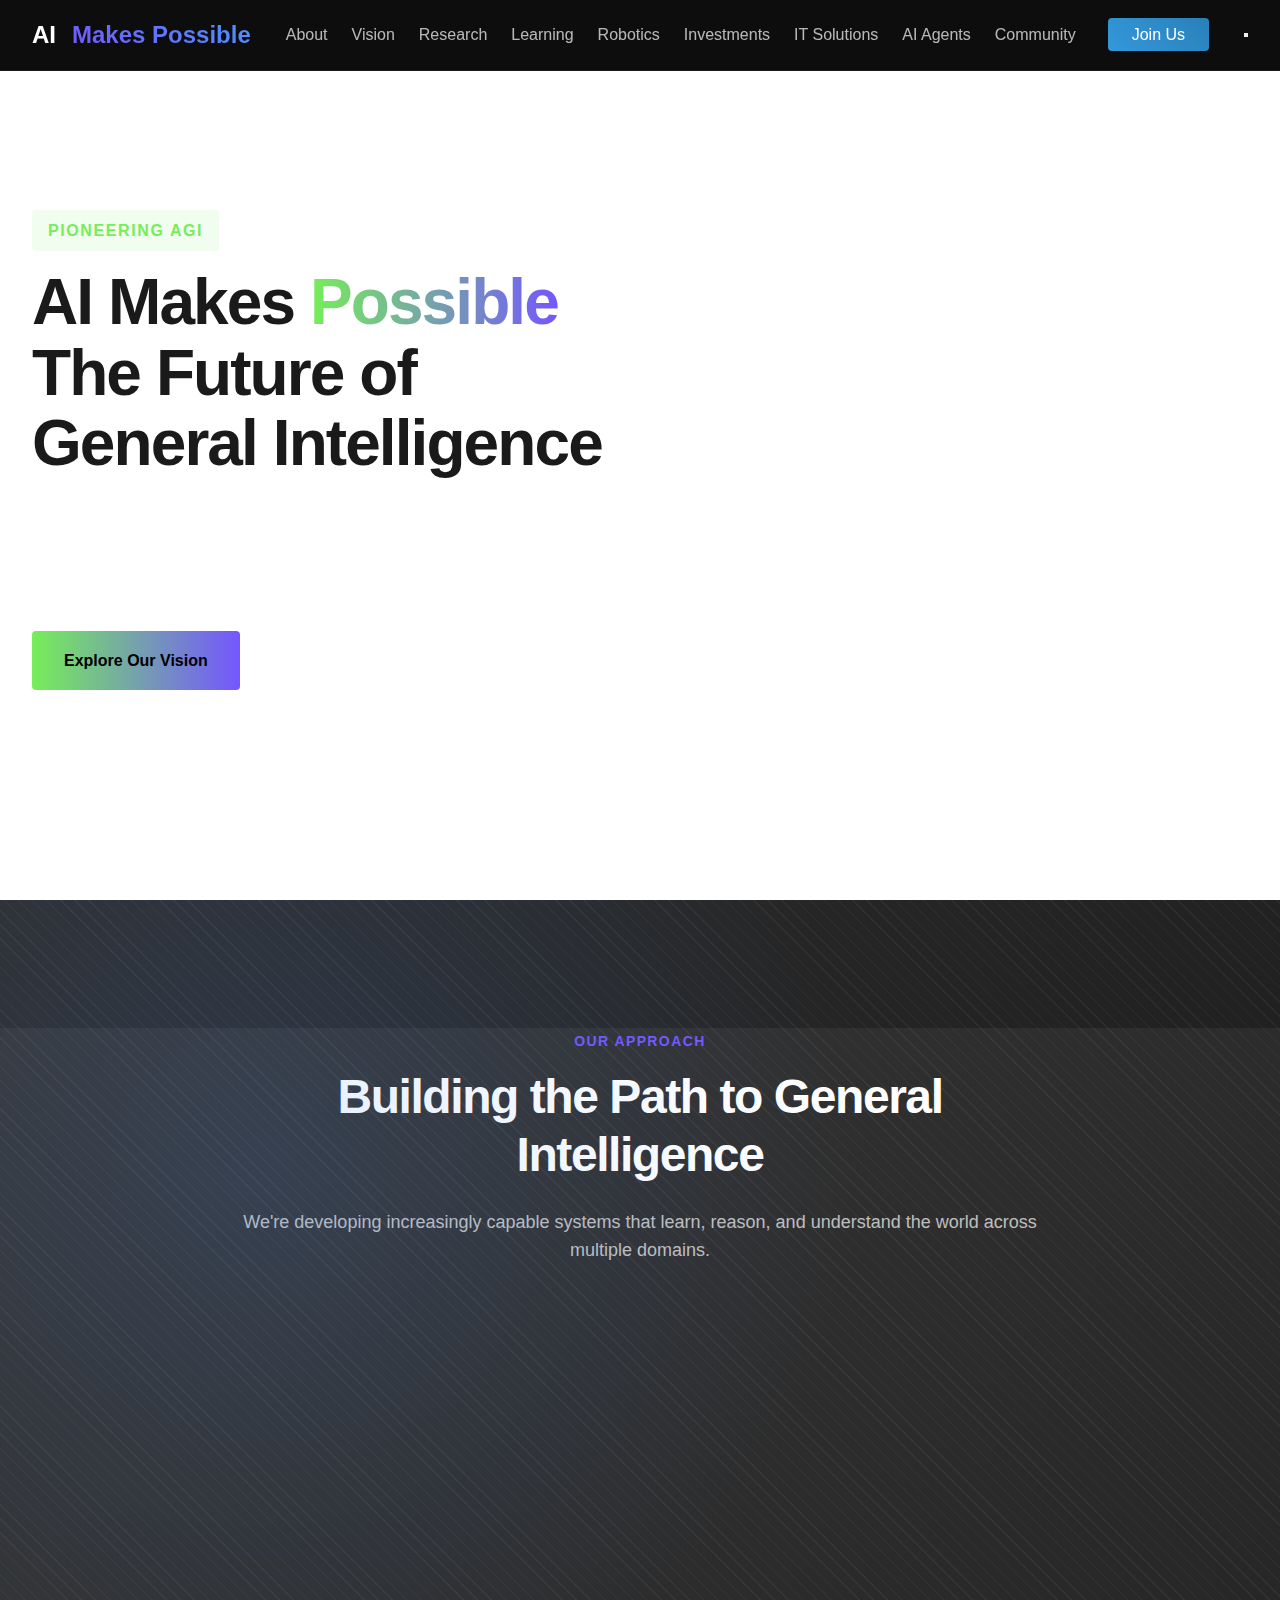
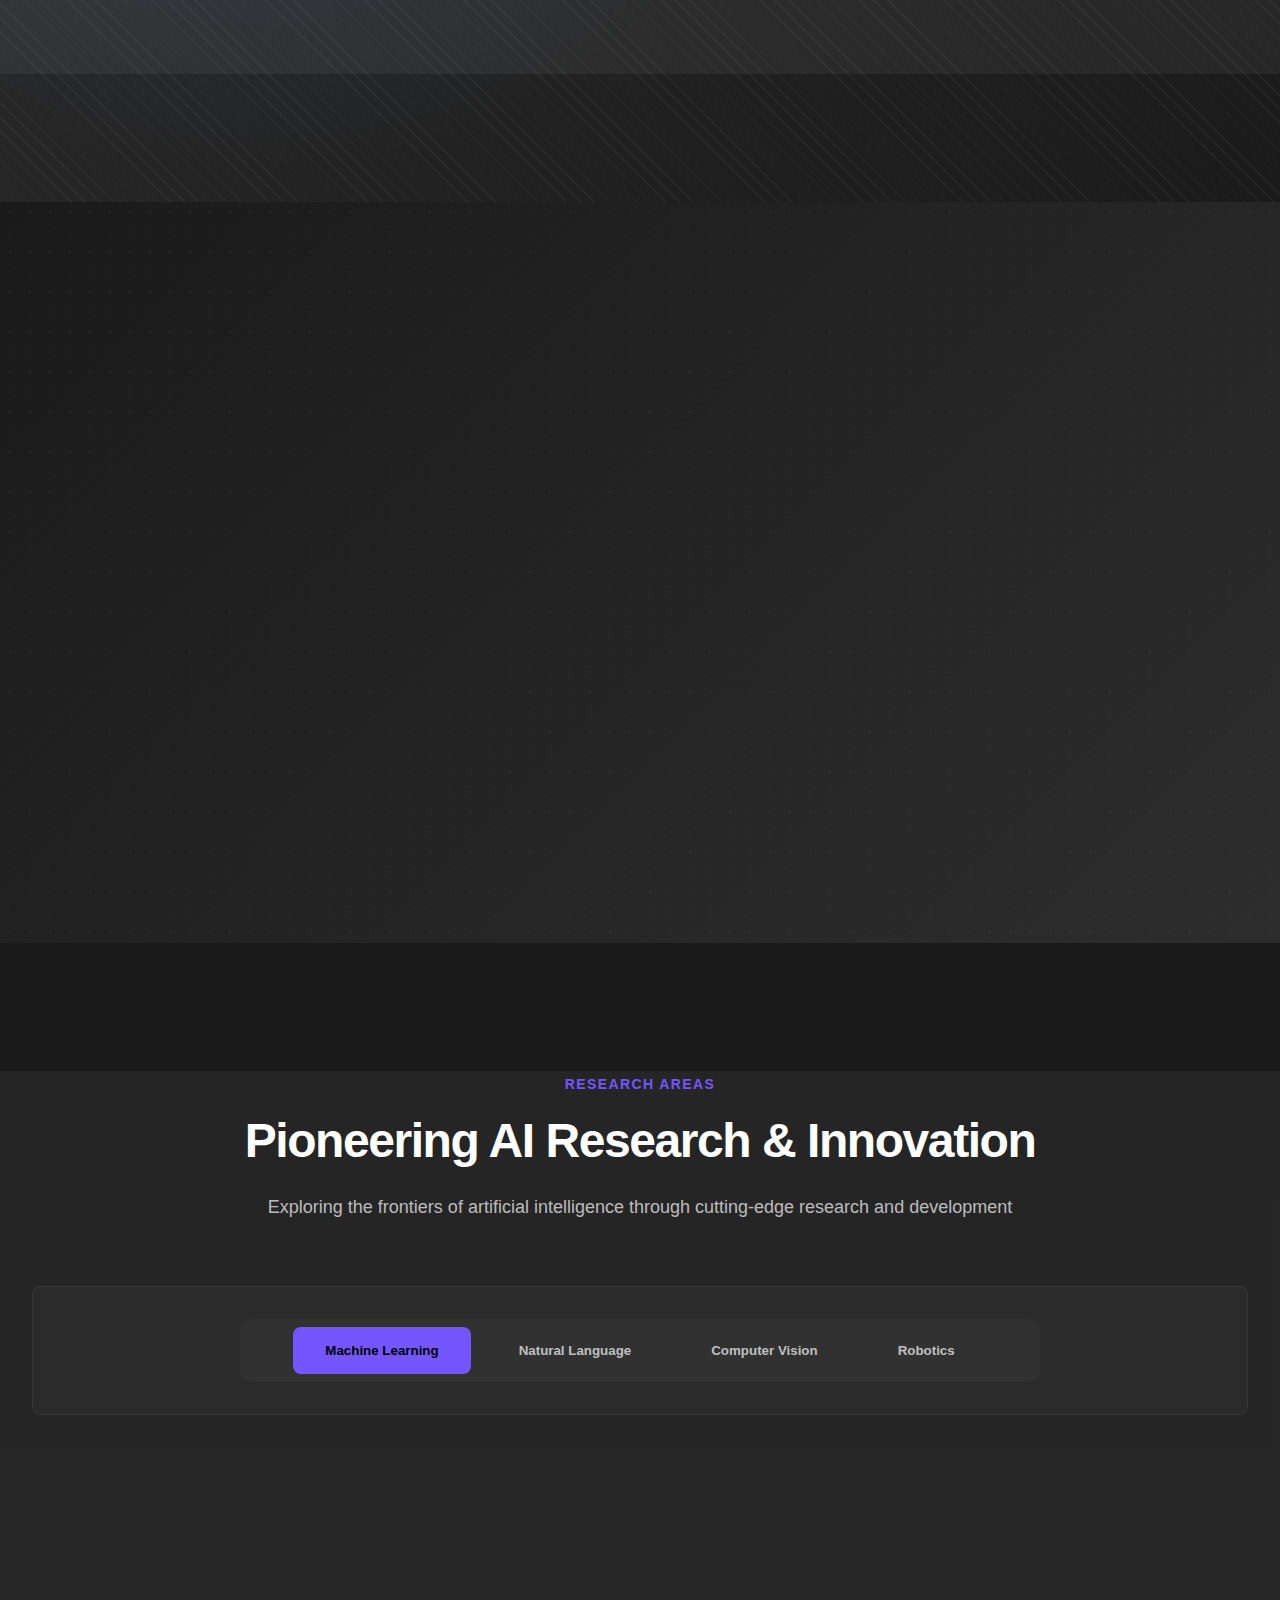
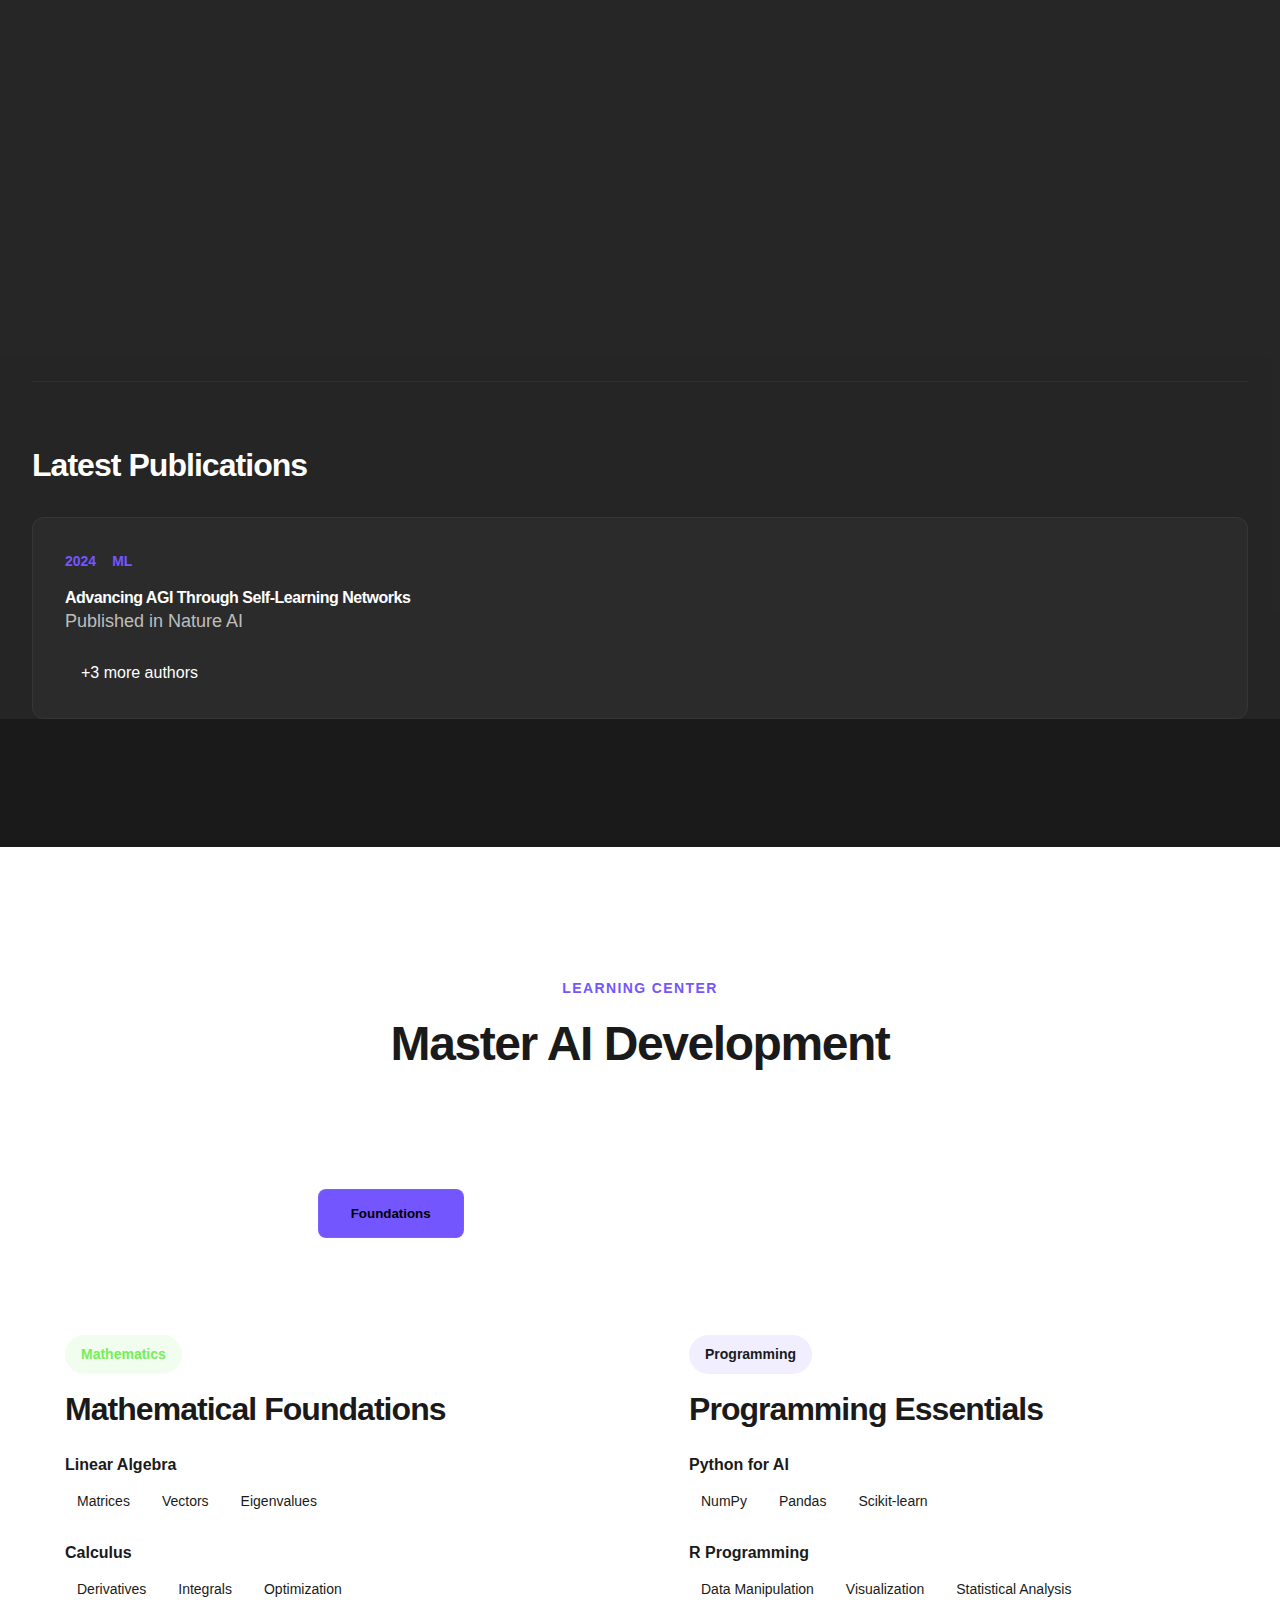
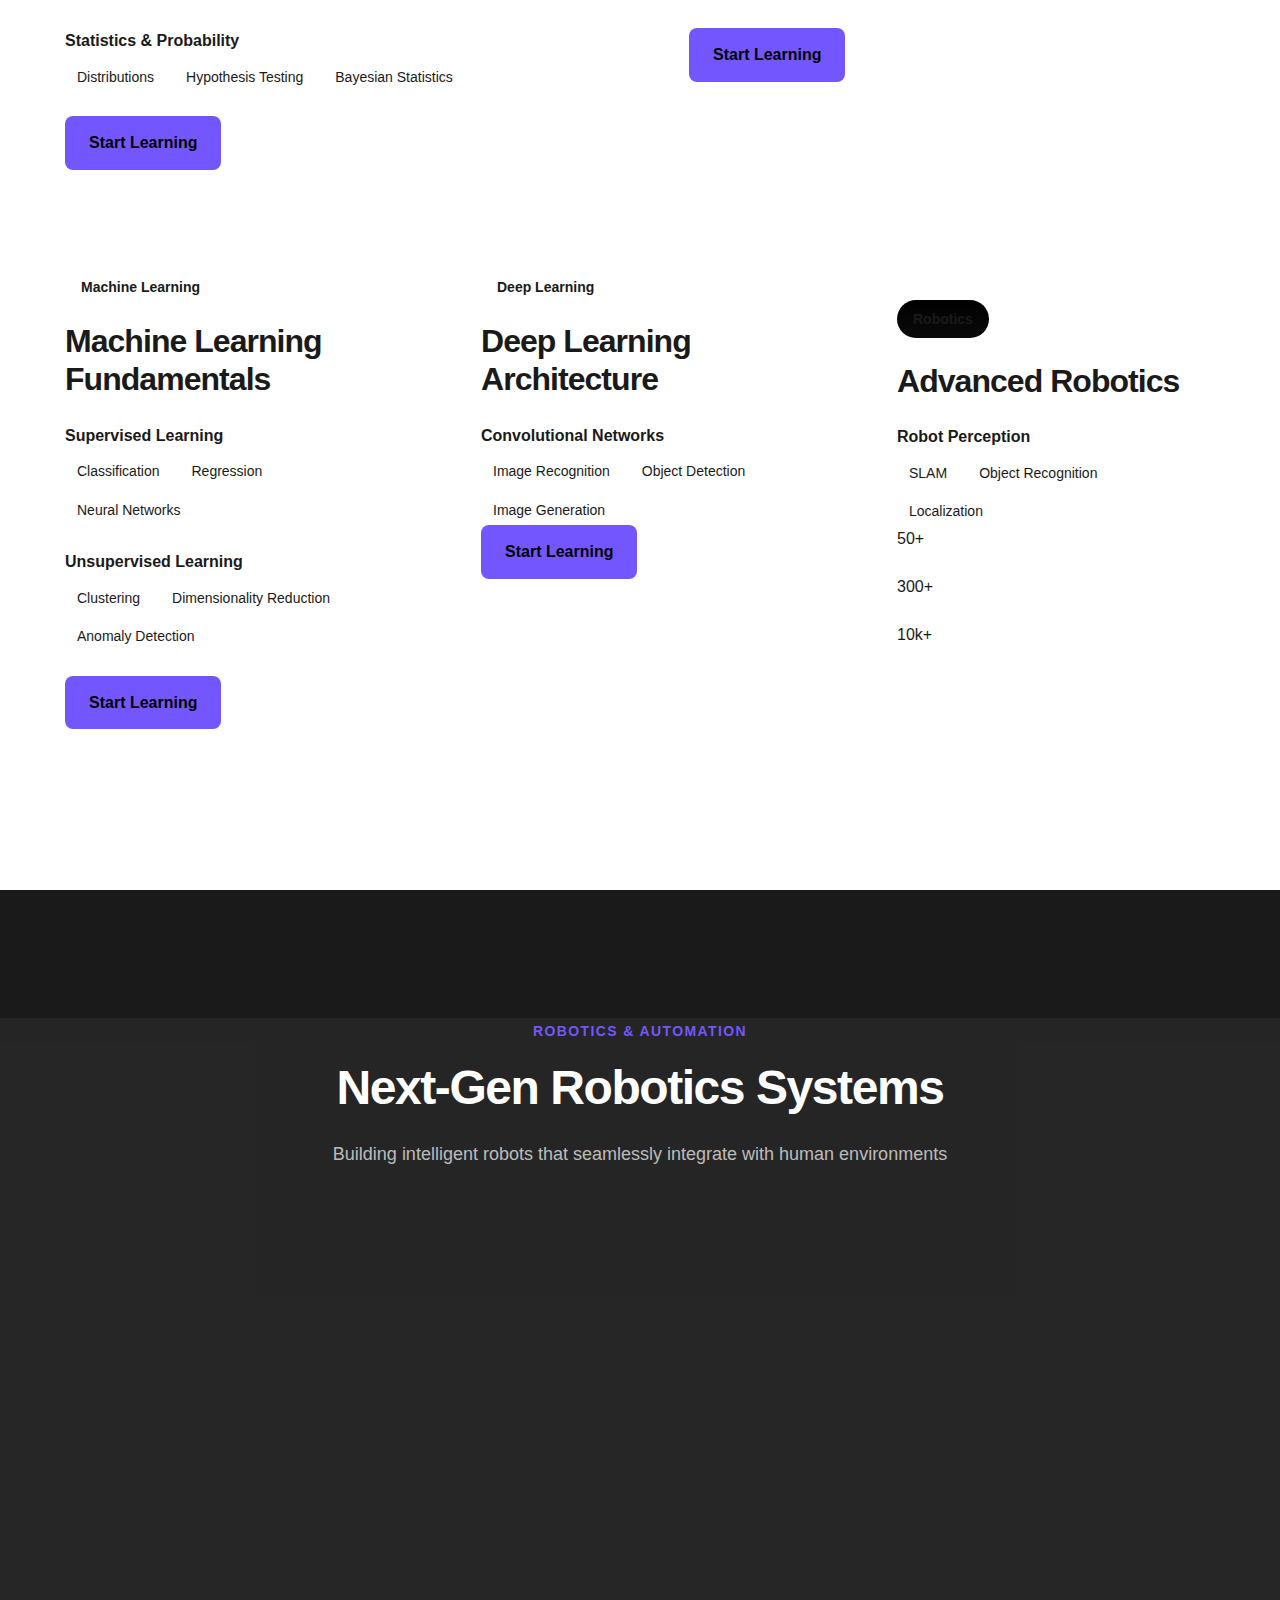
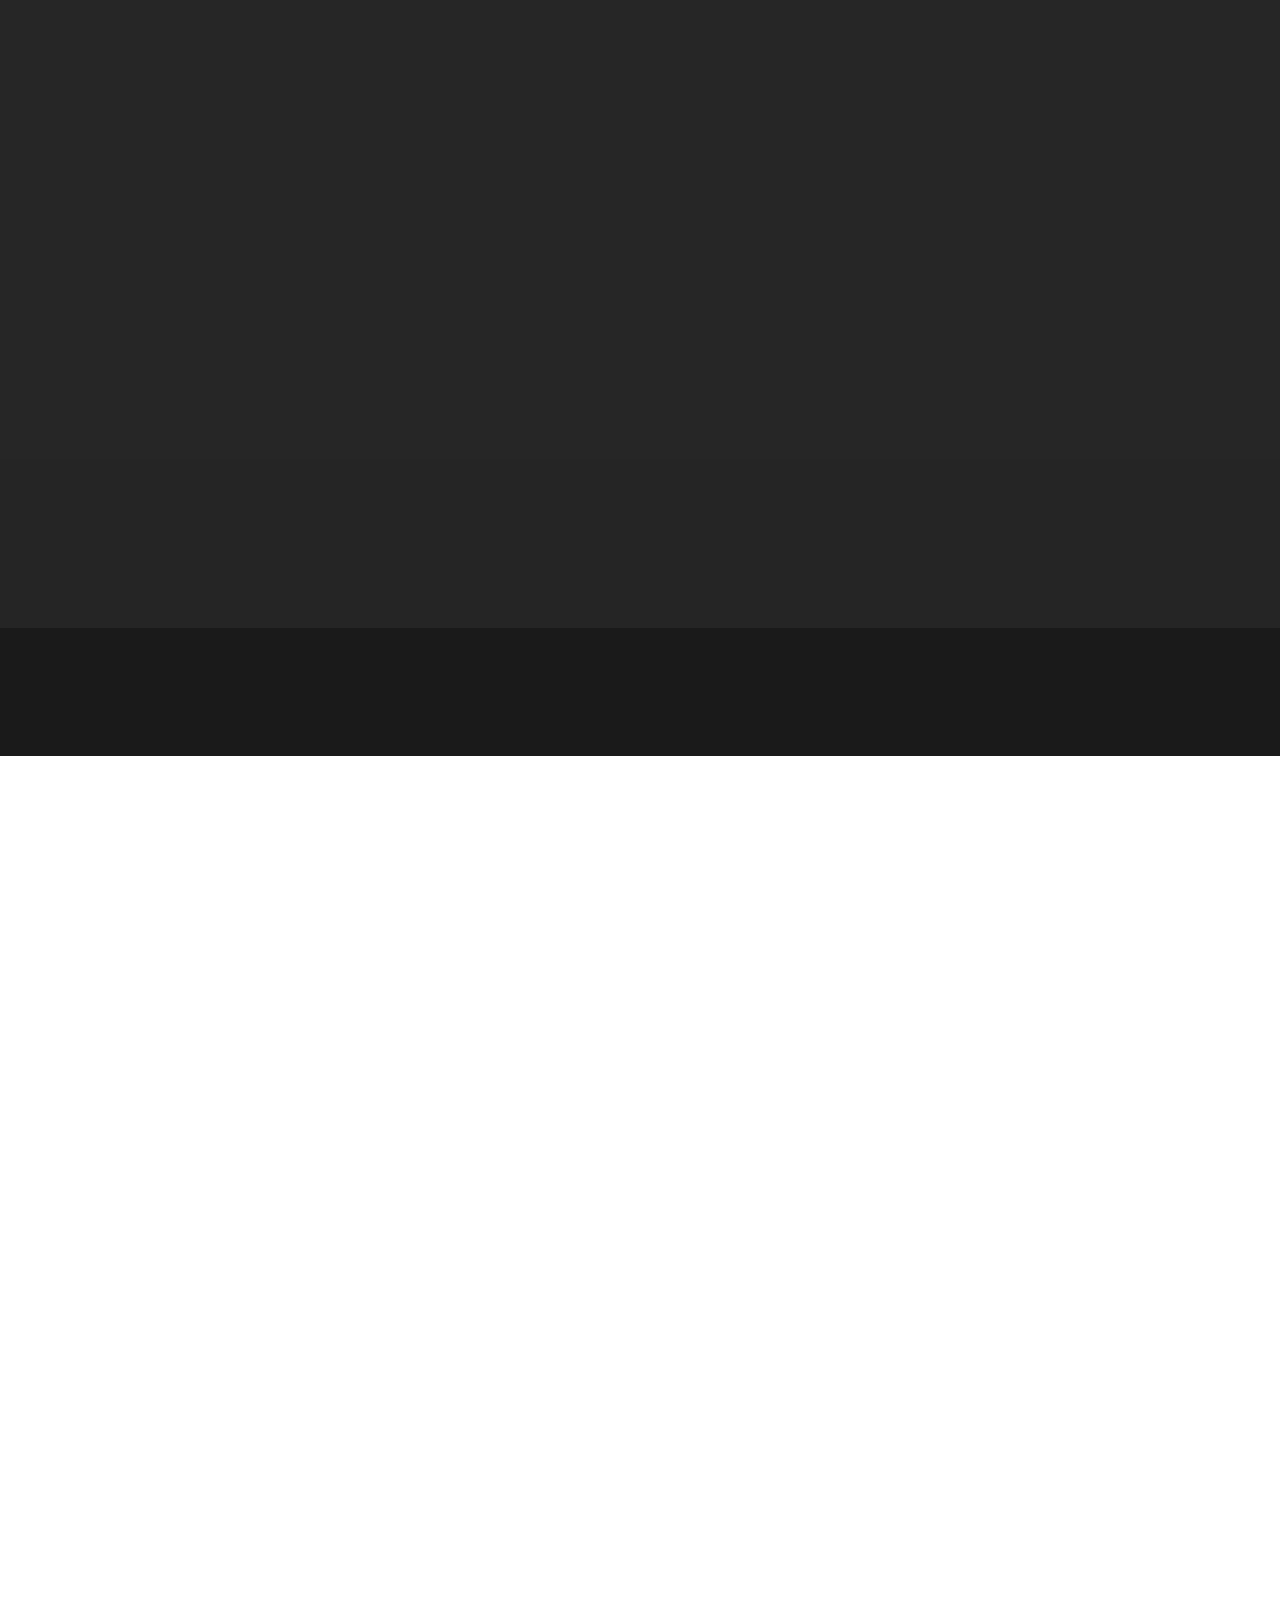
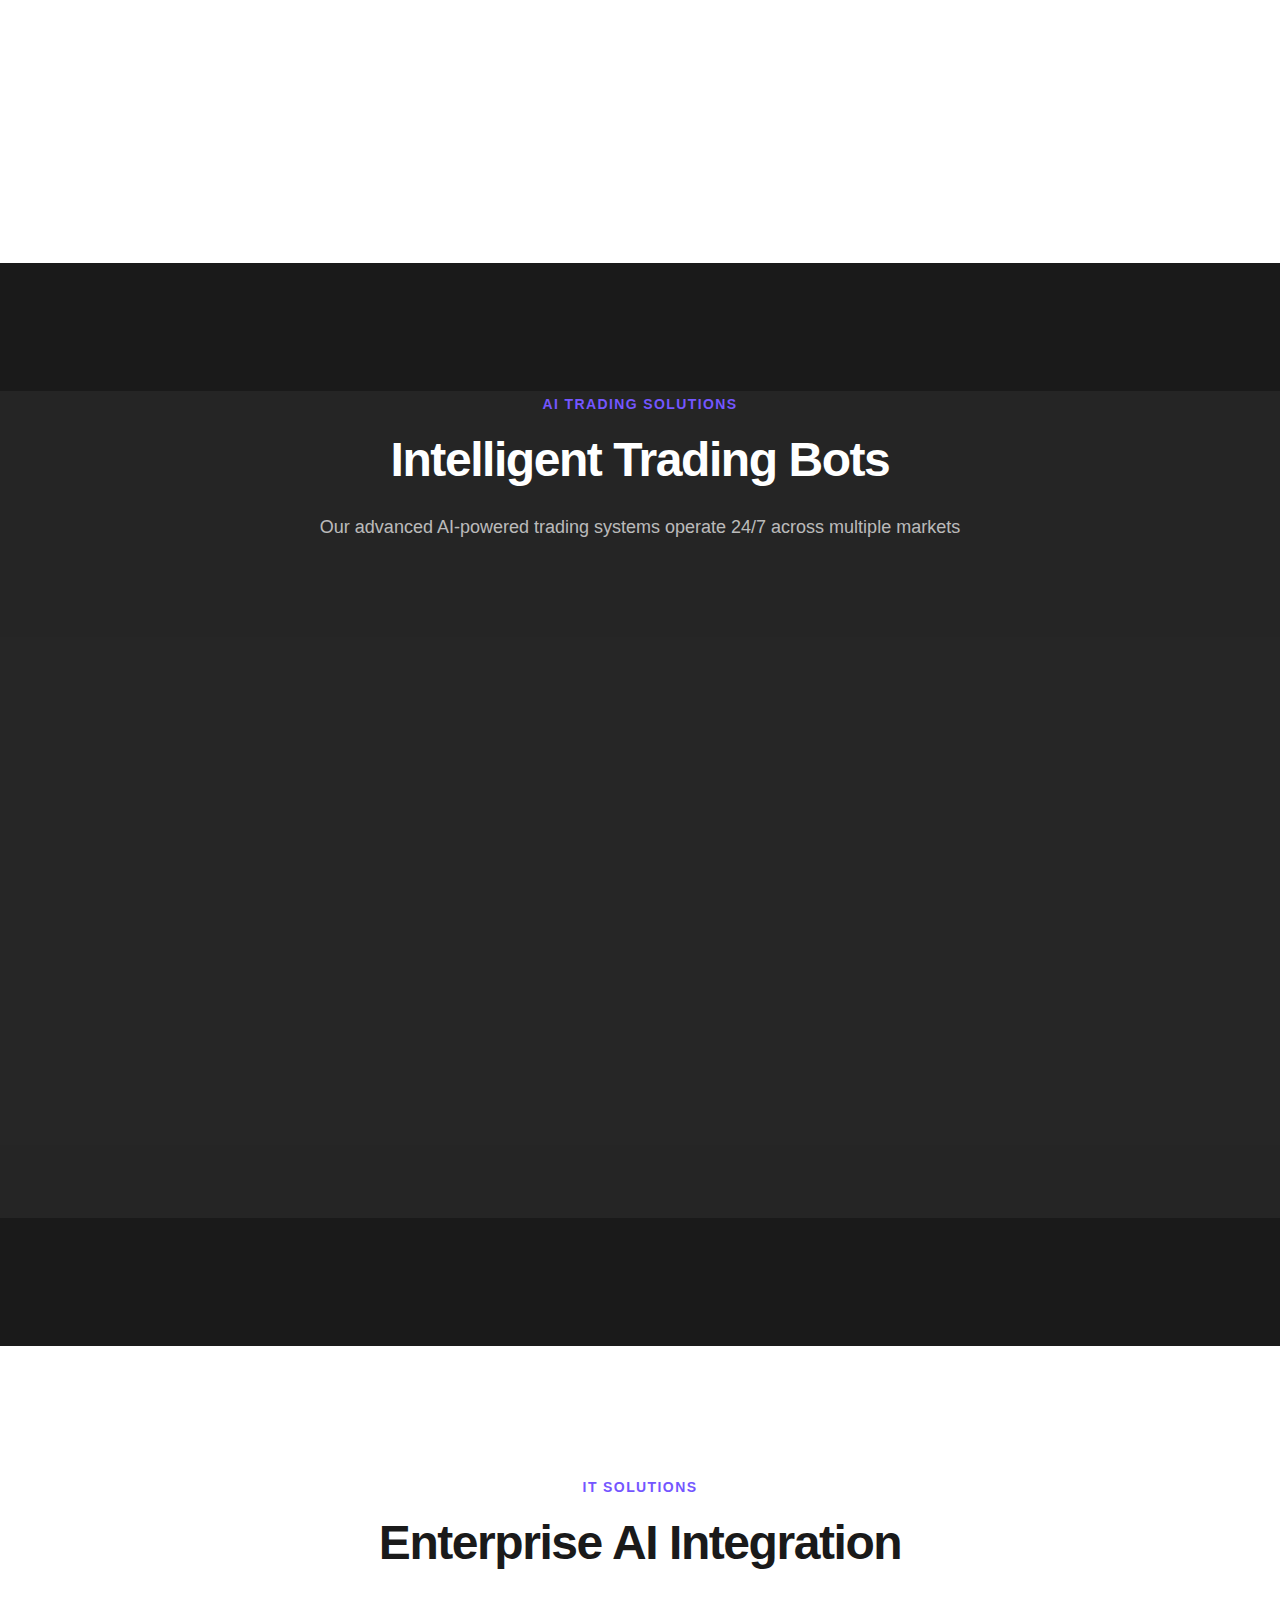
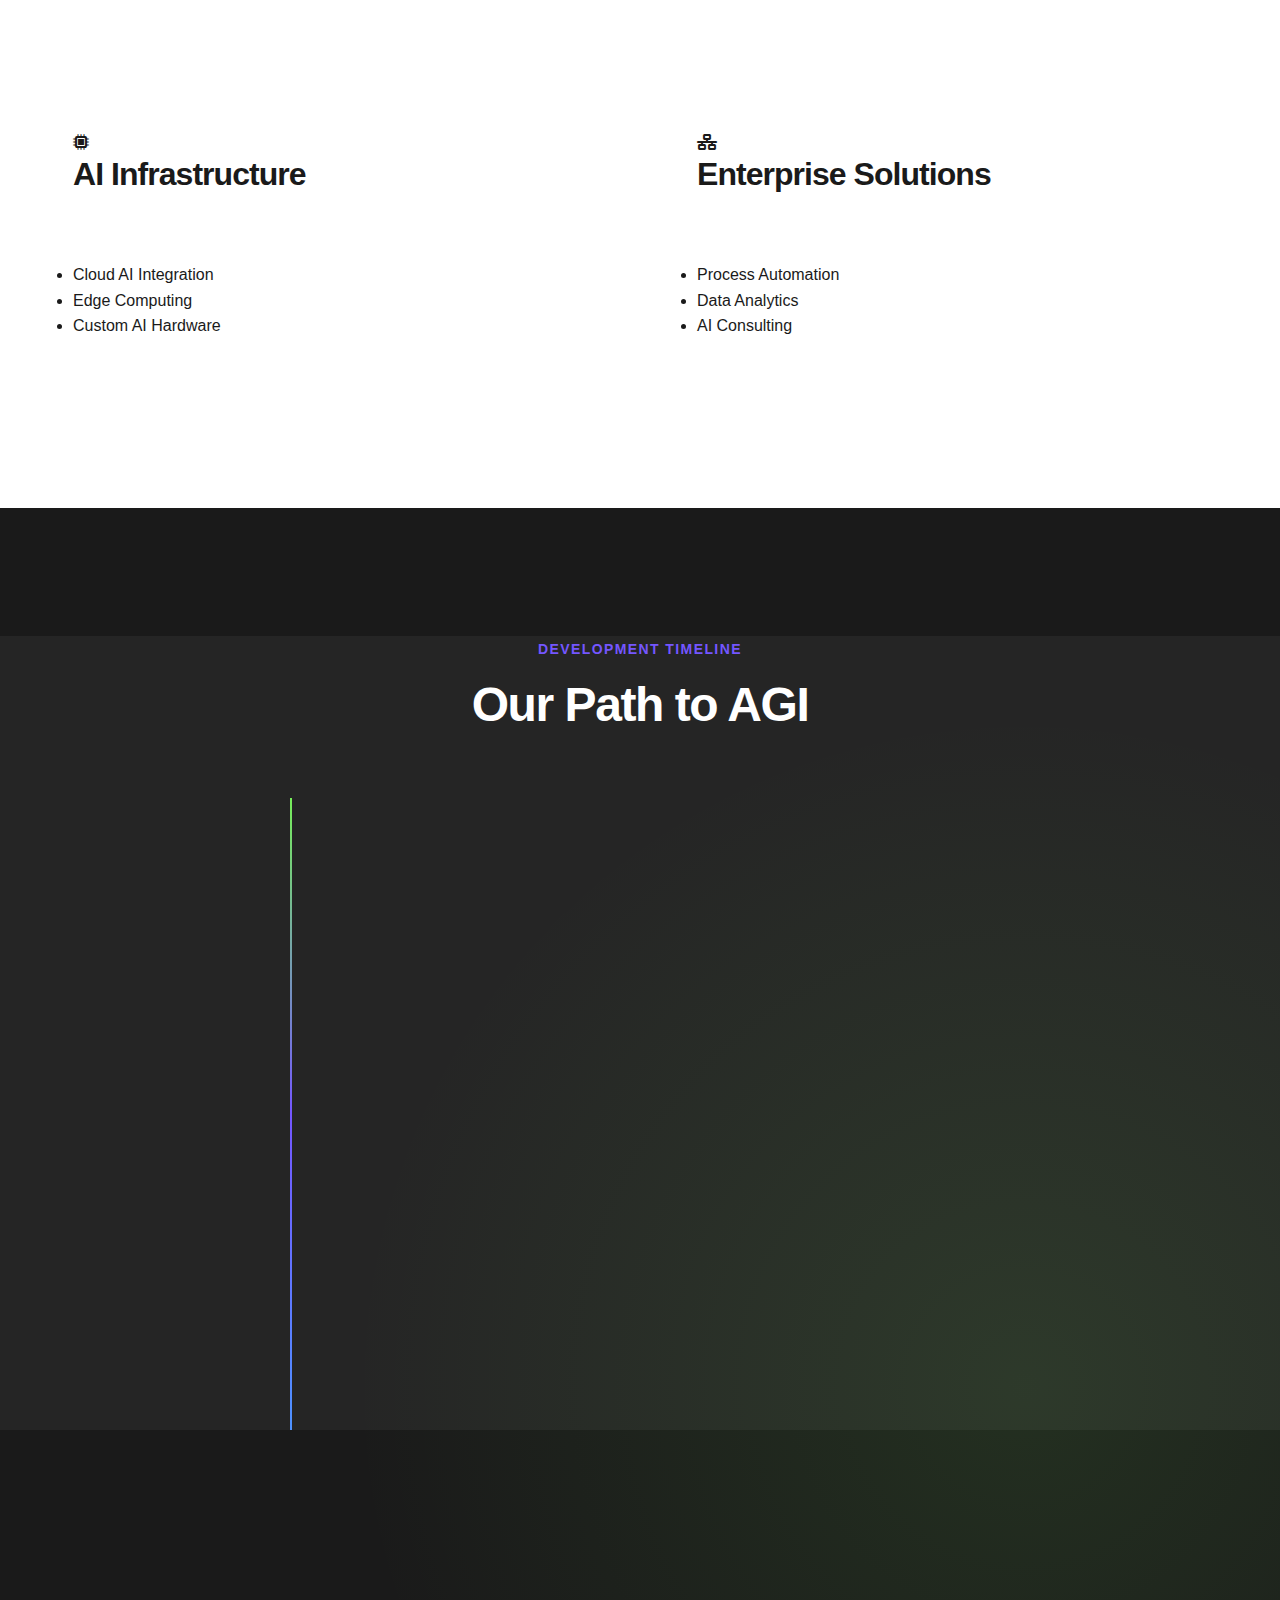
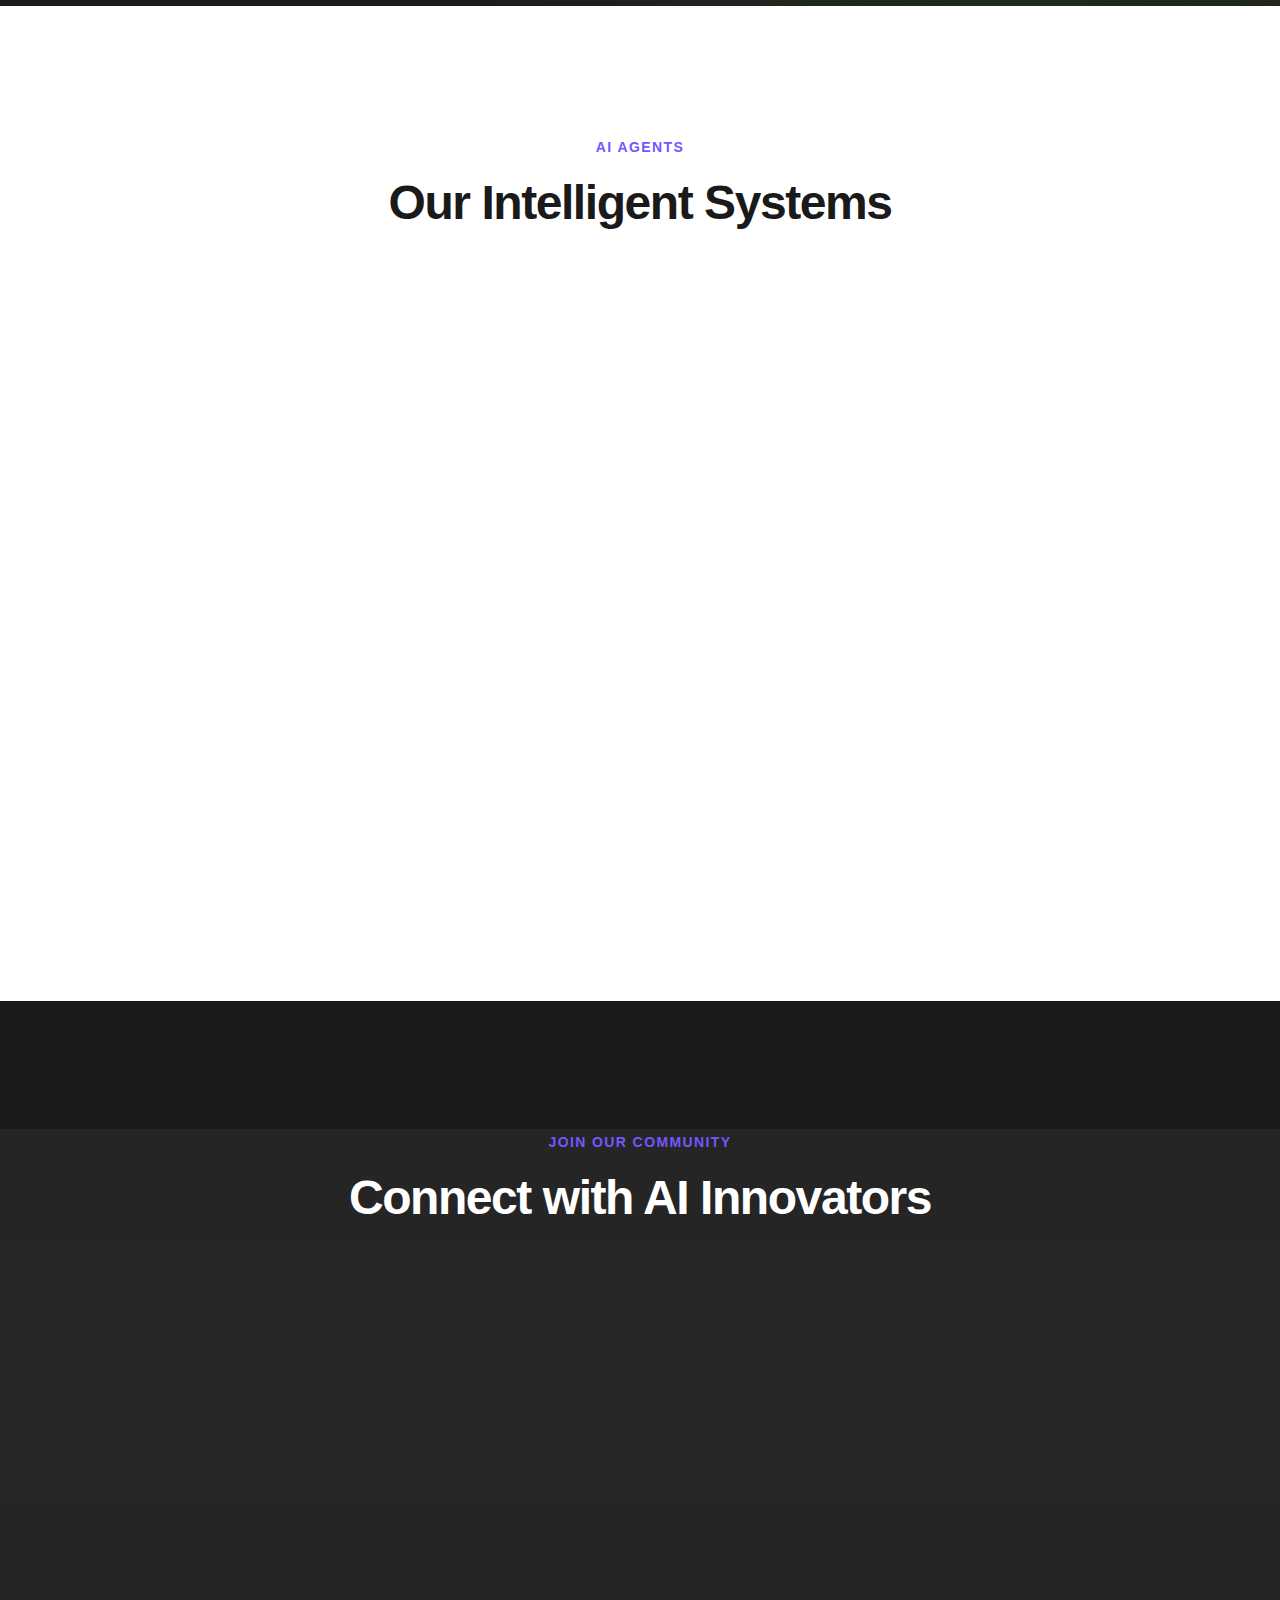
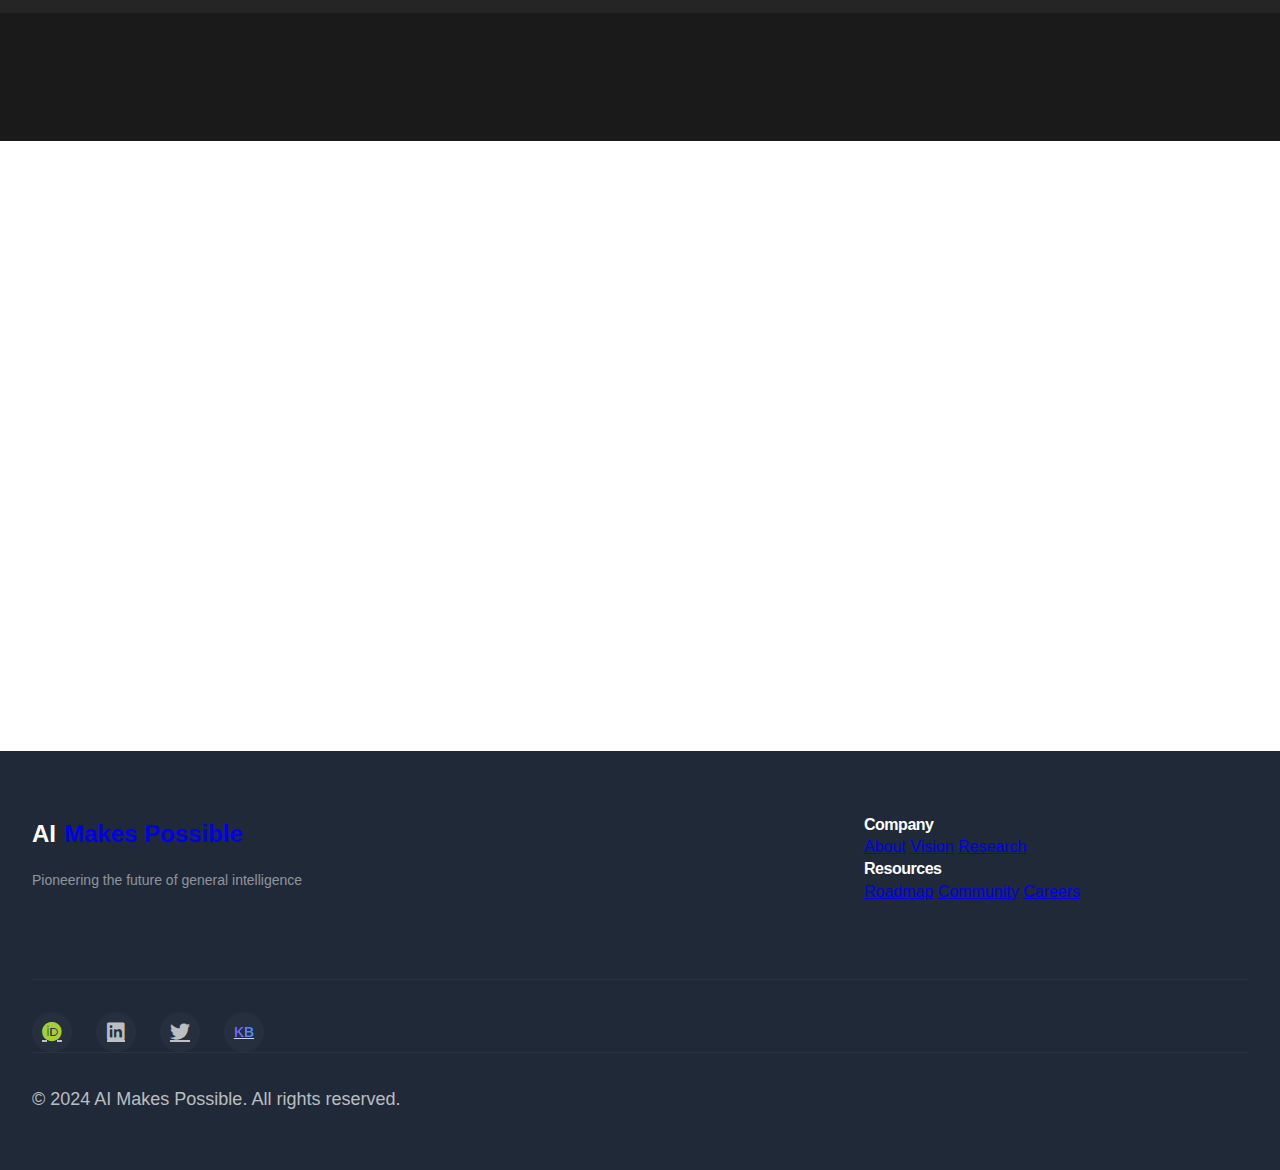
<file: index.html>
<!DOCTYPE html>
<html lang="en">
<head>
    <meta charset="UTF-8">
    <meta name="viewport" content="width=device-width, initial-scale=1.0">
    <title>AI Makes Possible - Pioneering the Future of General Intelligence</title>
    <link rel ="stylesheet" href="styles.css">
    <link rel="stylesheet" href="https://cdnjs.cloudflare.com/ajax/libs/font-awesome/6.0.0/css/all.min.css">
</head>
<body>
    <!-- Header Navigation - React-inspired -->
    <header class="header" data-theme="nvidia">
        <div class="container">
            <div class="header-inner" data-layout="react-flex">
                <a href="#" class="logo nvidia-gradient">
                    <span class="logo-mark">AI</span><span class="gradient-text">Makes Possible</span>
                </a>
                <nav class="nav-group">
                    <div class="nav-links">
                        <a href="#about" class="nav-link">About</a>
                        <a href="#vision" class="nav-link">Vision</a>
                        <a href="#research" class="nav-link">Research</a>
                        <a href="#learning" class="nav-link">Learning</a>
                        <a href="#robotics" class="nav-link">Robotics</a>
                        <a href="#invest" class="nav-link">Investments</a>
                        <a href="#it" class="nav-link">IT Solutions</a>
                        <a href="#agents" class="nav-link">AI Agents</a>
                        <a href="#community" class="nav-link">Community</a>
                    </div>
                    <div class="nav-buttons">
                        <a href="#join" class="nav-cta">Join Us</a>
                    </div>
                </nav>
                <button class="mobile-menu-btn" aria-label="Menu">
                    <span></span><span></span><span></span>
                </button>
            </div>
        </div>
    </header>

    <!-- Hero Section - Nvidia-inspired -->
    <section class="hero" data-theme="nvidia">
        <div class="container">
            <div class="hero-grid">
                <div class="hero-content">
                    <div class="hero-eyebrow animated">Pioneering AGI</div>
                    <h1 class="hero-title animated delay-1">AI Makes <span>Possible</span> The Future of General Intelligence</h1>
                    <p class="hero-subtitle animated delay-2">We're building the foundation for artificial general intelligence that thinks, learns, and solves problems with human-level capabilities across all domains.</p>
                    <div class="hero-cta-group animated delay-3">
                        <a href="#about" class="btn-primary">Explore Our Vision</a>
                        <a href="#join" class="btn-secondary">Join Research Team</a>
                    </div>
                </div>
                <!-- Remove hero-3d div with missing image -->
            </div>
        </div>
    </section>

    <!-- About Section - Nvidia-inspired -->
    <section id="about" class="section about" data-theme="notion">
        <div class="container">
            <div class="section-title-container">
                <div class="section-tag">Our Approach</div>
                <h2>Building the Path to General Intelligence</h2>
                <p class="section-subtitle">We're developing increasingly capable systems that learn, reason, and understand the world across multiple domains.</p>
            </div>
            
            <div class="feature-cards">
                <div class="feature-card animated">
                    <div class="feature-icon">AI</div>
                    <h3 class="feature-title">Foundation Models</h3>
                    <p class="feature-description">Our large-scale pre-trained models establish new benchmarks in reasoning, learning, and knowledge representation, forming the foundation for AGI development.</p>
                </div>
                
                <div class="feature-card animated delay-1">
                    <div class="feature-icon">⚙️</div>
                    <h3 class="feature-title">Multimodal Intelligence</h3>
                    <p class="feature-description">Seamlessly integrating visual, auditory, and textual understanding with real-world interaction capabilities for comprehensive AI cognition.</p>
                </div>
                
                <div class="feature-card animated delay-2">
                    <div class="feature-icon">🔒</div>
                    <h3 class="feature-title">Safety & Alignment</h3>
                    <p class="feature-description">Developing robust techniques to ensure AI systems act according to human values and intentions, prioritizing beneficial outcomes.</p>
                </div>
            </div>
        </div>
    </section>

    <!-- Vision Section - Notion-inspired -->
    <section id="vision" class="section vision" data-theme="react">
        <div class="container">
            <div class="vision-container">
                <!-- Remove vision-image div with missing image -->
                <div class="vision-content animated delay-1">
                    <div class="section-tag">Our Vision</div>
                    <h2>Creating General Intelligence That Benefits Humanity</h2>
                    <div class="vision-taglist">
                        <span class="vision-tag">Problem Solving</span>
                        <span class="vision-tag">Scientific Discovery</span>
                        <span class="vision-tag">Human Collaboration</span>
                    </div>
                    <p>
                        Our mission is to build AI systems that can understand and solve complex problems with human-like capabilities, enabling new discoveries and innovations that benefit society.
                    </p>
                    <div class="hero-cta-group">
                        <a href="#research" class="btn-primary">Explore Research</a>
                        <a href="#join" class="btn-secondary">Join Our Team</a>
                    </div>
                </div>
            </div>
        </div>
    </section>

    <!-- Research Section -->
    <section id="research" class="section research" data-theme="nvidia">
        <div class="container">
            <div class="section-title-container">
                <div class="section-tag">Research Areas</div>
                <h2>Pioneering AI Research & Innovation</h2>
                <p class="section-subtitle">Exploring the frontiers of artificial intelligence through cutting-edge research and development</p>
            </div>

            <div class="research-nav">
                <div class="research-tabs">
                    <button class="tab-btn active" data-tab="ml">Machine Learning</button>
                    <button class="tab-btn" data-tab="nlp">Natural Language</button>
                    <button class="tab-btn" data-tab="cv">Computer Vision</button>
                    <button class="tab-btn" data-tab="robotics">Robotics</button>
                </div>
            </div>

            <div class="research-content">
                <div class="research-grid active" id="ml">
                    <div class="research-card animated">
                        <div class="research-icon">
                            <svg class="research-svg" viewBox="0 0 24 24">
                                <path d="M12 2L2 12h3v8h6v-6h2v6h6v-8h3L12 2z"/>
                            </svg>
                        </div>
                        <div class="research-progress">
                            <div class="progress-ring">
                                <svg class="progress-circle">
                                    <circle class="progress-circle-bg" cx="40" cy="40" r="35"/>
                                    <circle class="progress-circle-path" cx="40" cy="40" r="35" data-progress="85"/>
                                </svg>
                                <span class="progress-text">85%</span>
                            </div>
                        </div>
                        <h3>Deep Learning Architecture</h3>
                        <p>Advanced neural networks with self-optimizing capabilities and dynamic architecture adaptation</p>
                        <div class="research-tags">
                            <span class="tag">Neural Networks</span>
                            <span class="tag">Deep Learning</span>
                        </div>
                        <a href="#" class="research-link">Learn More →</a>
                    </div>
                    
                    <div class="research-card animated delay-1">
                        <!-- Similar structure for other research cards -->
                        

                    </div>
                </div>

                <!-- Additional tab content panels -->
            </div>

            <div class="research-publications">
                <h3>Latest Publications</h3>
                <div class="publication-grid">
                    <div class="publication-card">
                        <div class="publication-meta">
                            <span class="pub-date">2024</span>
                            <span class="pub-category">ML</span>
                        </div>
                        <h4>Advancing AGI Through Self-Learning Networks</h4>
                        <p>Published in Nature AI</p>
                        <div class="publication-authors">
                            <div class="author-avatars">
                                <!-- Author avatars -->
                            </div>
                            <span>+3 more authors</span>
                        </div>
                    </div>
                    <!-- More publication cards -->
                </div>
            </div>
        </div>
    </section>

    <!-- Learning Hub Section -->
    <section id="learning" class="section learning-hub" data-theme="notion">
        <div class="container">
            <div class="section-title-container" data-aos="fade-up">
                <div class="section-tag">Learning Center</div>
                <h2>Master AI Development</h2>
                <p class="section-subtitle">Comprehensive curriculum for building AGI expertise</p>
            </div>

            <div class="learning-tracks">
                <div class="track-nav">
                    <button class="track-btn active" data-track="foundations">Foundations</button>
                    <button class="track-btn" data-track="core-ai">Core AI</button>
                    <button class="track-btn" data-track="advanced">Advanced Topics</button>
                    <button class="track-btn" data-track="specializations">Specializations</button>
                </div>

                <div class="track-content active" id="foundations">
                    <div class="courses-grid">
                        <div class="course-card" data-aos="fade-up">
                            <div class="course-badge mathematics">Mathematics</div>
                            <h3>Mathematical Foundations</h3>
                            <div class="course-modules">
                                <div class="module">
                                    <span class="module-name">Linear Algebra</span>
                                    <div class="module-topics">
                                        <span>Matrices</span>
                                        <span>Vectors</span>
                                        <span>Eigenvalues</span>
                                    </div>
                                </div>
                                <div class="module">
                                    <span class="module-name">Calculus</span>
                                    <div class="module-topics">
                                        <span>Derivatives</span>
                                        <span>Integrals</span>
                                        <span>Optimization</span>
                                    </div>
                                </div>
                                <div class="module">
                                    <span class="module-name">Statistics & Probability</span>
                                    <div class="module-topics">
                                        <span>Distributions</span>
                                        <span>Hypothesis Testing</span>
                                        <span>Bayesian Statistics</span>
                                    </div>
                                </div>
                            </div>
                            <a href="#" class="course-cta">Start Learning</a>
                        </div>

                        <div class="course-card" data-aos="fade-up" data-aos-delay="100">
                            <div class="course-badge programming">Programming</div>
                            <h3>Programming Essentials</h3>
                            <div class="course-modules">
                                <div class="module">
                                    <span class="module-name">Python for AI</span>
                                    <div class="module-topics">
                                        <span>NumPy</span>
                                        <span>Pandas</span>
                                        <span>Scikit-learn</span>
                                    </div>
                                </div>
                                <div class="module">
                                    <span class="module-name">R Programming</span>
                                    <div class="module-topics">
                                        <span>Data Manipulation</span>
                                        <span>Visualization</span>
                                        <span>Statistical Analysis</span>
                                    </div>
                                </div>
                            </div>
                            <a href="#" class="course-cta">Start Learning</a>
                        </div>
                    </div>
                </div>

                <div class="track-content" id="core-ai">
                    <div class="courses-grid">
                        <div class="course-card" data-aos="fade-up">
                            <div class="course-badge ml">Machine Learning</div>
                            <h3>Machine Learning Fundamentals</h3>
                            <div class="course-modules">
                                <div class="module">
                                    <span class="module-name">Supervised Learning</span>
                                    <div class="module-topics">
                                        <span>Classification</span>
                                        <span>Regression</span>
                                        <span>Neural Networks</span>
                                    </div>
                                </div>
                                <div class="module">
                                    <span class="module-name">Unsupervised Learning</span>
                                    <div class="module-topics">
                                        <span>Clustering</span>
                                        <span>Dimensionality Reduction</span>
                                        <span>Anomaly Detection</span>
                                    </div>
                                </div>
                            </div>
                            <a href="#" class="course-cta">Start Learning</a>
                        </div>

                        <div class="course-card" data-aos="fade-up" data-aos-delay="100">
                            <div class="course-badge dl">Deep Learning</div>
                            <h3>Deep Learning Architecture</h3>
                            <div class="course-modules">
                                <!-- more modules -->
                                 <div class="module">
                                    <span class="module-name">Convolutional Networks</span>
                                    <div class="module-topics">
                                        <span>Image Recognition</span>
                                        <span>Object Detection</span>
                                        <span>Image Generation</span>
                            </div>
                            <a href="#" class="course-cta">Start Learning</a>
                        </div>
                    </div>
                </div>

                <!-- similar structure for advanced and specializations tracks -->
                 <div class="track-content" id="advanced">
                    <div class="courses-grid">
                        <div class="course-card" data-aos="fade-up">
                            <div class="course-badge robotics">Robotics</div>
                            <h3>Advanced Robotics</h3>
                            <div class="course-modules">
                                <div class="module">
                                    <span class="module-name">Robot Perception</span>
                                    <div class="module-topics">
                                        <span>SLAM</span>
                                        <span>Object Recognition</span>
                                        <span>Localization</span>
                                        
            </div>

            <div class="learning-progress">
                <div class="progress-stats">
                    <div class="stat-item">
                        <div class="stat-number">50+</div>
                        <div class="stat-label">Courses</div>
                    </div>
                    <div class="stat-item">
                        <div class="stat-number">300+</</div>
                        <div class="stat-label">Hours</div>
                    </div>
                    <div class="stat-item">
                        <div class="stat-number">10k+</</div>
                        <div class="stat-label">Students</div>
                    </div>
                </div>
            </div>
        </div>
    </section>

    <!-- Robotics Section -->
    <section id="robotics" class="section robotics" data-theme="nvidia">
        <div class="container">
            <div class="section-title-container" data-aos="fade-up">
                <div class="section-tag">Robotics & Automation</div>
                <h2>Next-Gen Robotics Systems</h2>
                <p class="section-subtitle">Building intelligent robots that seamlessly integrate with human environments</p>
            </div>
            
            <div class="robotics-showcase">
                <div class="robotics-card main-robot animated">
                    <div class="robotics-visual">
                        <div class="robot-model">
                            <div class="robot-core"></div>
                            <div class="robot-arms"></div>
                            <div class="robot-sensors"></div>
                        </div>
                        <div class="status-indicators">
                            <div class="status-item">
                                <span class="status active">Learning Active</span>
                                <div class="status-bar"><div class="status-progress" style="width:98%"></div></div>
                            </div>
                            <div class="status-item">
                                <span class="status">Neural Processing</span>
                                <div class="status-bar"><div class="status-progress" style="width:95%"></div></div>
                            </div>
                        </div>
                    </div>
                    <div class="robotics-info">
                        <h3>Autonomous Systems</h3>
                        <p>Advanced robotic systems with real-time learning and adaptive decision-making capabilities</p>
                        <div class="tech-stack">
                            <span>ROS2</span>
                            <span>PyTorch</span>
                            <span>CUDA</span>
                            <span>Computer Vision</span>
                        </div>
                        <div class="robot-capabilities">
                            <div class="capability">
                                <span class="capability-label">Object Recognition</span>
                                <div class="capability-bar">
                                    <div class="capability-progress" style="width:96%"></div>
                                </div>
                            </div>
                            <div class="capability">
                                <span class="capability-label">Motion Planning</span>
                                <div class="capability-bar">
                                    <div class="capability-progress" style="width:92%"></div>
                                </div>
                            </div>
                            <div class="capability">
                                <span class="capability-label">Human Interaction</span>
                                <div class="capability-bar">
                                    <div class="capability-progress" style="width:88%"></div>
                                </div>
                            </div>
                        </div>
                    </div>
                </div>

                <div class="robotics-features">
                    <div class="feature-grid">
                        <div class="feature-item animated delay-1">
                            <div class="feature-icon"><i class="fas fa-brain"></i></div>
                            <h4>Neural Processing</h4>
                            <p>Real-time decision making with advanced neural networks</p>
                        </div>
                        <div class="feature-item animated delay-2">
                            <div class="feature-icon"><i class="fas fa-eye"></i></div>
                            <h4>Computer Vision</h4>
                            <p>Advanced object detection and scene understanding</p>
                        </div>
                        <div class="feature-item animated delay-3">
                            <div class="feature-icon"><i class="fas fa-hand-holding"></i></div>
                            <h4>Precision Control</h4>
                            <p>Submillimeter accuracy in object manipulation</p>
                        </div>
                        <div class="feature-item animated delay-4">
                            <div class="feature-icon"><i class="fas fa-shield-alt"></i></div>
                            <h4>Safety Systems</h4>
                            <p>Multi-layered safety protocols for human interaction</p>
                        </div>
                    </div>
                </div>
            </div>
        </div>
    </section>

    <!-- Trading Learning Section -->
    <section id="trading" class="section trading" data-theme="react">
        <div class="container">
            <div class="vision-container">
                <!-- Remove vision-image div with missing image -->
                <div class="vision-content animated delay-1">
                    <div class="section-tag">Trading Academy</div>
                    <h2>Master AI-Powered Trading Strategies</h2>
                    <div class="vision-taglist">
                        <span class="vision-tag">Technical Analysis</span>
                        <span class="vision-tag">Machine Learning</span>
                        <span class="vision-tag">Risk Management</span>
                    </div>
                    <p>
                        Learn to leverage AI-driven insights for smarter trading decisions and portfolio management.
                    </p>
                </div>
            </div>

            <div class="feature-cards trading-levels">
                <div class="feature-card animated">
                    <div class="feature-icon">📊</div>
                    <h3 class="feature-title">Basic Trading</h3>
                    <p class="feature-description">
                        Start your journey with fundamental concepts, market analysis, and basic AI tools for trading.
                    </p>
                    <div class="course-topics">
                        <span>Market Fundamentals</span>
                        <span>Technical Indicators</span>
                        <span>Basic AI Models</span>
                    </div>
                    <a href="#" class="btn-secondary">Start Learning</a>
                </div>

                <div class="feature-card animated delay-1">
                    <div class="feature-icon">🤖</div>
                    <h3 class="feature-title">Intermediate AI Trading</h3>
                    <p class="feature-description">
                        Advanced algorithmic trading strategies and machine learning applications in financial markets.
                    </p>
                    <div class="course-topics">
                        <span>ML Algorithms</span>
                        <span>Automated Trading</span>
                        <span>Risk Analysis</span>
                    </div>
                    <a href="#" class="btn-secondary">Explore More</a>
                </div>

                <div class="feature-card animated delay-2">
                    <div class="feature-icon">🎯</div>
                    <h3 class="feature-title">Advanced Strategies</h3>
                    <p class="feature-description">
                        Master complex trading systems using deep learning and neural networks for market prediction.
                    </p>
                    <div class="course-topics">
                        <span>Deep Learning</span>
                        <span>Portfolio Optimization</span>
                        <span>High-Frequency Trading</span>
                    </div>
                    <a href="#" class="btn-secondary">Get Started</a>
                </div>
            </div>
        </div>
    </section>

    <!-- Trading & AI Bots Section -->
    <section id="trading-bots" class="section trading-bots" data-theme="nvidia">
        <div class="container">
            <div class="section-title-container">
                <div class="section-tag">AI Trading Solutions</div>
                <h2>Intelligent Trading Bots</h2>
                <p class="section-subtitle">Our advanced AI-powered trading systems operate 24/7 across multiple markets</p>
            </div>

            <div class="trading-bots-grid">
                <div class="bot-card animated">
                    <div class="bot-status active">
                        <span class="status-dot"></span>
                        Live Trading
                    </div>
                    <div class="bot-icon">📈</div>
                    <h3>Alpha Bot</h3>
                    <p>High-frequency trading bot specializing in crypto markets</p>
                    <div class="bot-metrics">
                        <div class="metric">
                            <span class="metric-value">99.8%</span>
                            <span class="metric-label">Accuracy</span>
                        </div>
                        <div class="metric">
                            <span class="metric-value">0.5ms</span>
                            <span class="metric-label">Response</span>
                        </div>
                    </div>
                    <div class="bot-features">
                        <span>Pattern Recognition</span>
                        <span>Risk Management</span>
                        <span>Multi-Exchange</span>
                    </div>
                    <div class="performance-chart">
                        <!-- Dynamic chart would go here -->
                        <div class="chart-placeholder"></div>
                    </div>
                </div>

                <div class="bot-card animated delay-1">
                    <div class="bot-status active">
                        <span class="status-dot"></span>
                        Active
                    </div>
                    <div class="bot-icon">💹</div>
                    <h3>Forex Sentinel</h3>
                    <p>AI-driven forex trading with advanced market analysis</p>
                    <div class="bot-metrics">
                        <div class="metric">
                            <span class="metric-value">92%</span>
                            <span class="metric-label">Win Rate</span>
                        </div>
                        <div class="metric">
                            <span class="metric-value">24/7</span>
                            <span class="metric-label">Operation</span>
                        </div>
                    </div>
                    <div class="bot-features">
                        <span>Sentiment Analysis</span>
                        <span>News Integration</span>
                        <span>Auto-Hedging</span>
                    </div>
                    <div class="performance-chart">
                        <div class="chart-placeholder"></div>
                    </div>
                </div>

                <div class="bot-card animated delay-2">
                    <div class="bot-status active">
                        <span class="status-dot"></span>
                        Running
                    </div>
                    <div class="bot-icon">📊</div>
                    <h3>Stock AI</h3>
                    <p>Equity market bot with deep learning predictions</p>
                    <div class="bot-metrics">
                        <div class="metric">
                            <span class="metric-value">87%</span>
                            <span class="metric-label">Accuracy</span>
                        </div>
                        <div class="metric">
                            <span class="metric-value">$50M+</span>
                            <span class="metric-label">Managed</span>
                        </div>
                    </div>
                    <div class="bot-features">
                        <span>Portfolio Optimization</span>
                        <span>Trend Analysis</span>
                        <span>Smart Rebalancing</span>
                    </div>
                    <div class="performance-chart">
                        <div class="chart-placeholder"></div>
                    </div>
                </div>
            </div>
        </div>
    </section>

    <!-- IT Services Section -->
    <section id="it" class="section it-services" data-theme="notion">
        <div class="container">
            <div class="section-title-container" data-aos="fade-up">
                <div class="section-tag">IT Solutions</div>
                <h2>Enterprise AI Integration</h2>
                <p class="section-subtitle">Transforming businesses through intelligent IT solutions</p>
            </div>

            <div class="services-grid">
                <div class="service-card" data-aos="fade-up">
                    <div class="service-icon"><i class="fas fa-microchip"></i></div>
                    <h3>AI Infrastructure</h3>
                    <p>Scalable AI computing solutions for enterprise needs</p>
                    <ul class="features-list">
                        <li>Cloud AI Integration</li>
                        <li>Edge Computing</li>
                        <li>Custom AI Hardware</li>
                    </ul>
                </div>

                <div class="service-card" data-aos="fade-up" data-aos-delay="100">
                    <div class="service-icon"><i class="fas fa-network-wired"></i></div>
                    <h3>Enterprise Solutions</h3>
                    <p>End-to-end AI implementation for businesses</p>
                    <ul class="features-list">
                        <li>Process Automation</li>
                        <li>Data Analytics</li>
                        <li>AI Consulting</li>
                    </ul>
                </div>
            </div>
        </div>
    </section>

    <!-- Roadmap Section -->
    <section id="roadmap" class="section roadmap">
        <div class="container">
            <div class="section-title-container">
                <div class="section-tag">Development Timeline</div>
                <h2>Our Path to AGI</h2>
            </div>
            <div class="timeline">
                <div class="timeline-item animated slide-in-left">
                    <div class="timeline-date">2024</div>
                    <div class="timeline-content">
                        <h3>Foundation Models 2.0</h3>
                        <p>Enhanced reasoning capabilities and knowledge integration</p>
                    </div>
                </div>
                <div class="timeline-item animated slide-in-right delay-1">
                    <div class="timeline-date">2025</div>
                    <div class="timeline-content">
                        <h3>Multi-Agent Systems</h3>
                        <p>Collaborative AI networks with emergent behaviors</p>
                    </div>
                </div>
                <div class="timeline-item animated slide-in-left delay-2">
                    <div class="timeline-date">2026</div>
                    <div class="timeline-content">
                        <h3>Human-Level Reasoning</h3>
                        <p>Advanced cognitive architectures matching human capabilities</p>
                    </div>
                </div>
            </div>
        </div>
    </section>

    <!-- AI Agents Section -->
    <section id="agents" class="section agents" data-theme="nvidia">
        <div class="container">
            <div class="section-title-container">
                <div class="section-tag">AI Agents</div>
                <h2>Our Intelligent Systems</h2>
                <p class="section-subtitle">Meet our specialized AI agents working together to solve complex problems</p>
            </div>
            
            <div class="agents-showcase">
                <div class="agent-card animated" data-agent="analyzer">
                    <div class="agent-visual">
                        <div class="agent-avatar">
                            <div class="agent-particle-system"></div>
                            <div class="agent-core"></div>
                        </div>
                        <div class="agent-status active">Online</div>
                    </div>
                    <h3>Analysis Agent</h3>
                    <div class="agent-capabilities">
                        <div class="capability">
                            <span class="capability-label">Processing Power</span>
                            <div class="capability-bar">
                                <div class="capability-progress" style="width: 95%"></div>
                            </div>
                        </div>
                        <div class="capability">
                            <span class="capability-label">Accuracy</span>
                            <div class="capability-bar">
                                <div class="capability-progress" style="width: 98%"></div>
                            </div>
                        </div>
                        <div class="capability">
                            <span class="capability-label">Learning Rate</span>
                            <div class="capability-bar">
                                <div class="capability-progress" style="width: 92%"></div>
                            </div>
                        </div>
                    </div>
                    <div class="agent-stats">
                        <div class="stat">
                            <div class="stat-value">1.2M</div>
                            <div class="stat-label">Operations/s</div>
                        </div>
                        <div class="stat">
                            <div class="stat-value">99.9%</div>
                            <div class="stat-label">Accuracy</div>
                        </div>
                    </div>
                    <div class="agent-actions">
                        <button class="agent-action-btn">View Details</button>
                        <button class="agent-action-btn secondary">Activity Log</button>
                    </div>
                </div>

                <!-- Add more agent cards with similar structure -->
            </div>
        </div>
    </section>

    <!-- Community Section -->
    <section id="community" class="section community" data-theme="react">
        <div class="container">
            <div class="section-title-container">
                <div class="section-tag">Join Our Community</div>
                <h2>Connect with AI Innovators</h2>
            </div>
            <div class="community-grid">
                <div class="community-card animated fade-in">
                    <div class="community-icon">👥</div>
                    <h3>Global Network</h3>
                    <p>Connect with 10,000+ AI researchers worldwide</p>
                </div>
                <div class="community-card animated fade-in delay-1">
                    <div class="community-icon">💡</div>
                    <h3>Knowledge Share</h3>
                    <p>Access cutting-edge research and insights</p>
                </div>
                <div class="community-card animated fade-in delay-2">
                    <div class="community-icon">🤝</div>
                    <h3>Collaboration</h3>
                    <p>Partner on groundbreaking AI projects</p>
                </div>
            </div>
        </div>
    </section>

    <!-- Join Us Section -->
    <section id="join" class="section join-us" data-theme="notion">
        <div class="container">
            <div class="join-grid">
                <div class="join-content animated slide-up">
                    <div class="section-tag">Careers</div>
                    <h2>Shape the Future of AI</h2>
                    <p>Join our team of pioneering researchers and engineers</p>
                    <form class="join-form">
                        <input type="email" placeholder="Your email" class="input-field" required>
                        <select class="input-field">
                            <option>Select Role</option>
                        </select>
                        <button type="submit" class="btn-primary">Apply Now</button>
                    </form>
                </div>
                <!-- Remove join-image div with missing image -->
            </div>
        </div>
    </section>

    <!-- Footer - React-inspired -->
    <footer class="footer" data-theme="react">
        <div class="container">
            <div class="footer-grid">
                <div class="footer-brand">
                    <a href="#" class="logo">
                        <span class="logo-mark">AI</span> Makes Possible
                    </a>
                    <p>Pioneering the future of general intelligence</p>
                </div>
                <div class="footer-links">
                    <div class="footer-column">
                        <h4>Company</h4>
                        <a href="#about">About</a>
                        <a href="#vision">Vision</a>
                        <a href="#research">Research</a>
                    </div>
                    <div class="footer-column">
                        <h4>Resources</h4>
                        <a href="#roadmap">Roadmap</a>
                        <a href="#community">Community</a>
                        <a href="#join">Careers</a>
                    </div>
                </div>
            </div>
            <div class="footer-social">
                <div class="social-links">
                    <a href="https://orcid.org/0009-0004-2524-2062" class="social-link" title="ORCID">
                        <i class="fab fa-orcid"></i>
                    </a>
                    <a href="https://linkedin.com/in/ai-makes-possible-b215291ba" class="social-link" title="LinkedIn">
                        <i class="fab fa-linkedin"></i>
                    </a>
                    <a href="https://twitter.com/aimakespossible9597" class="social-link" title="Twitter">
                        <i class="fab fa-twitter"></i>
                    </a>
                    <a href="https://kritrimbramh.com" class="social-link" title="Kritrim Bramh">
                        <span class="kb-icon">KB</span>
                    </a>
                </div>
            </div>
            <div class="footer-bottom">
                <p>&copy; 2024 AI Makes Possible. All rights reserved.</p>
            </div>
        </div>
    </footer>
    <script src="script.js"></script>
</body>
</html>
</file>
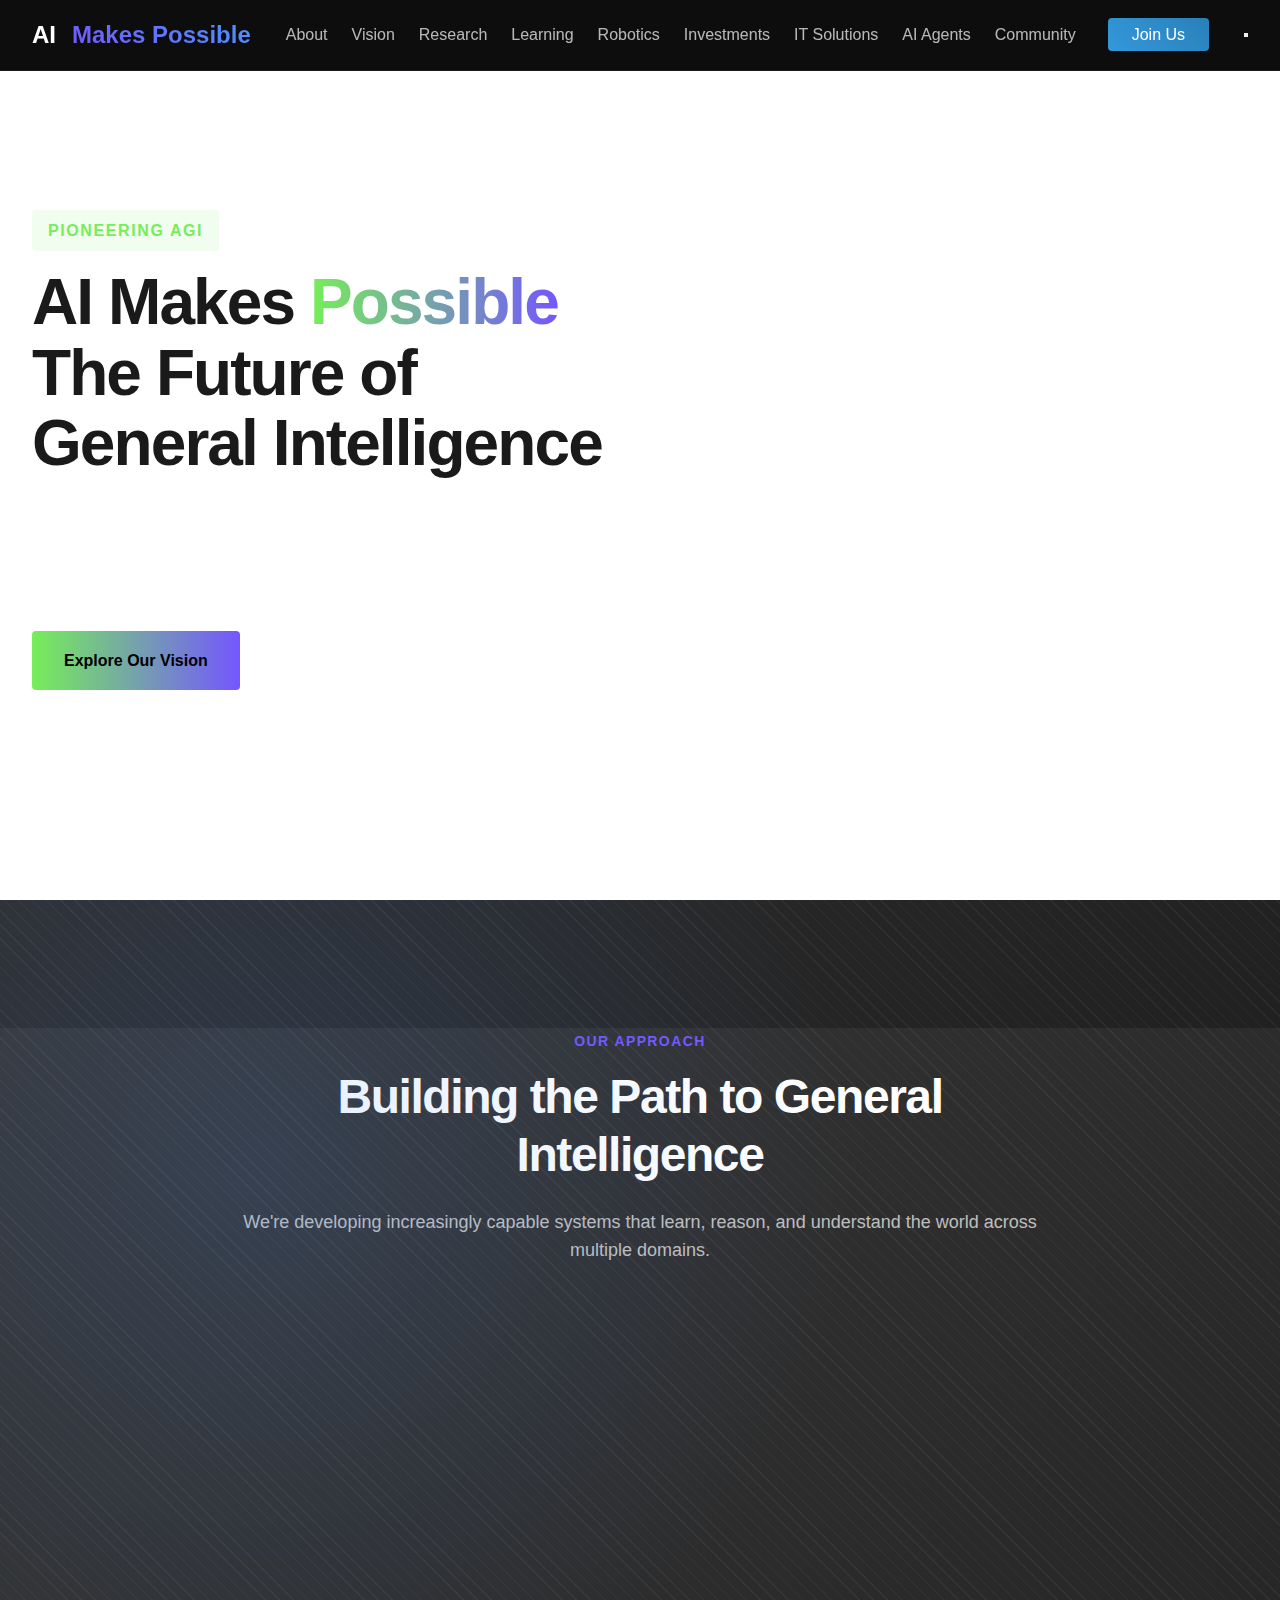
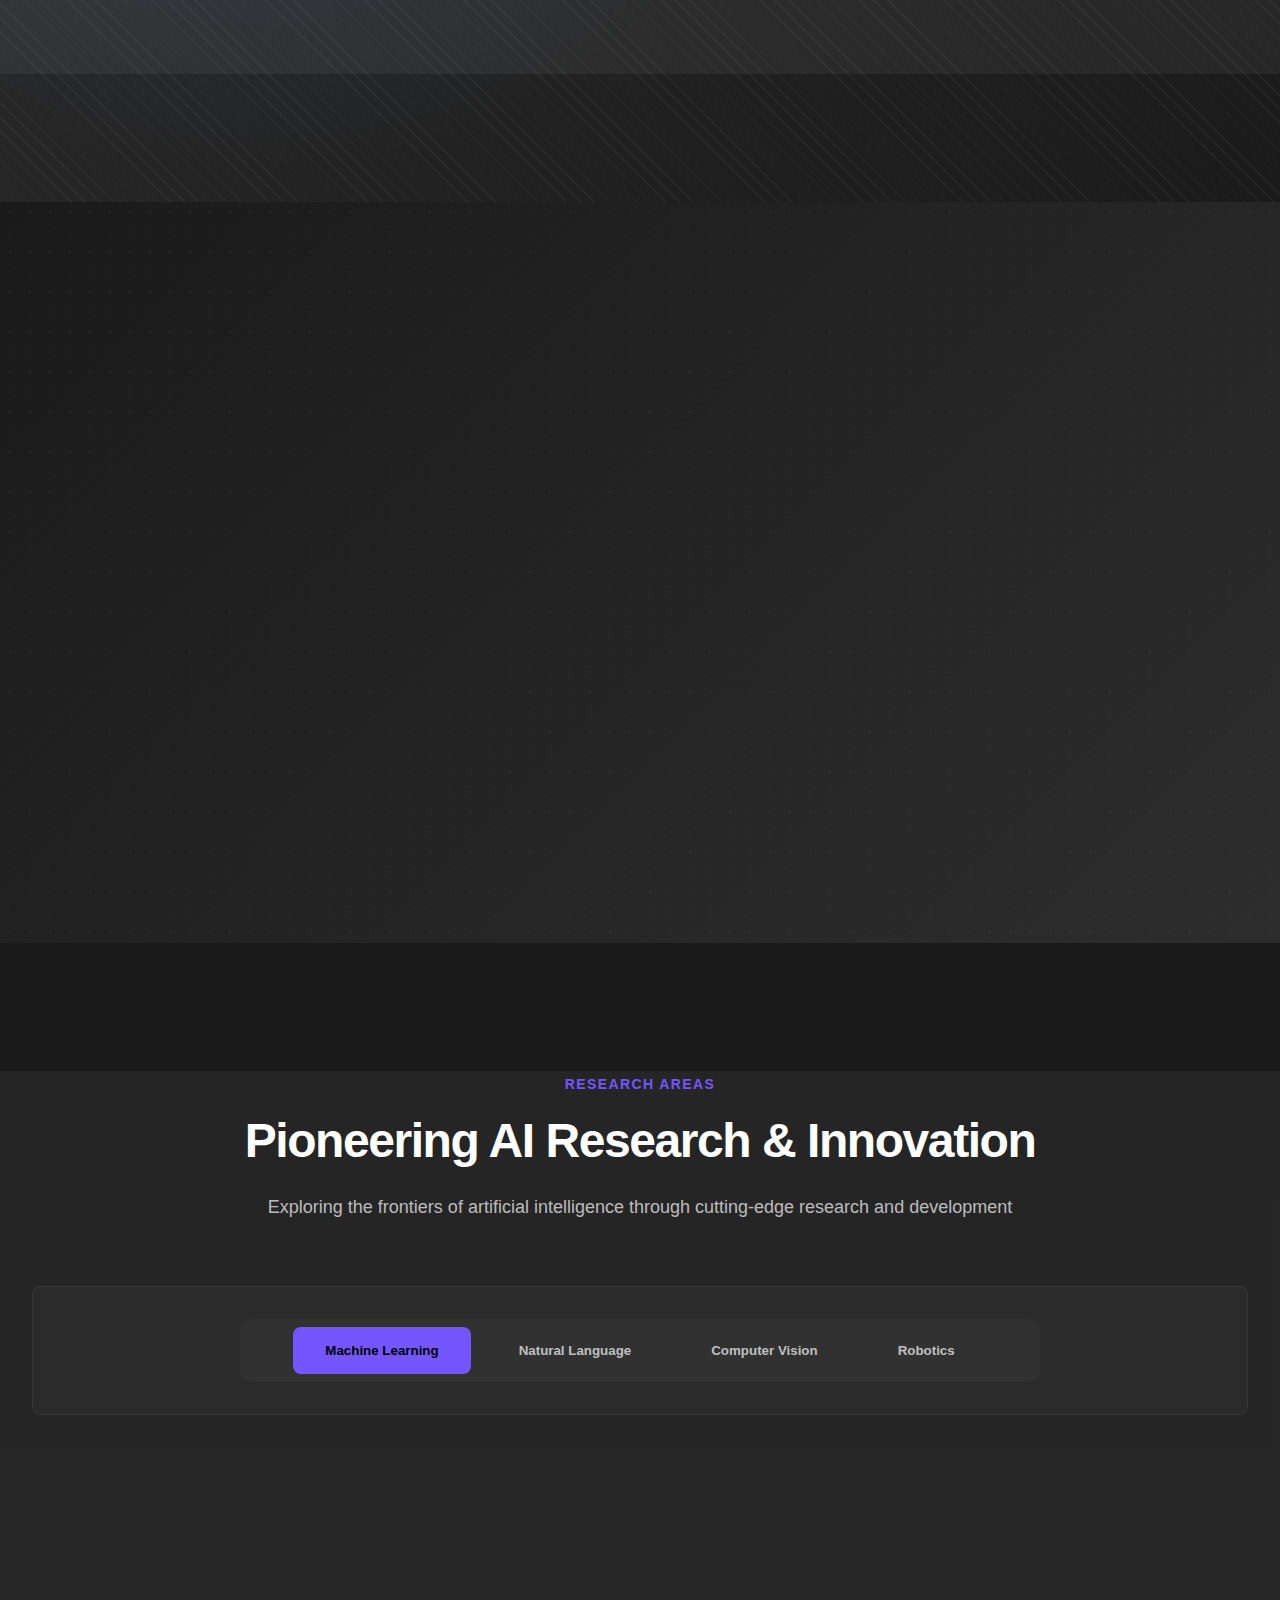
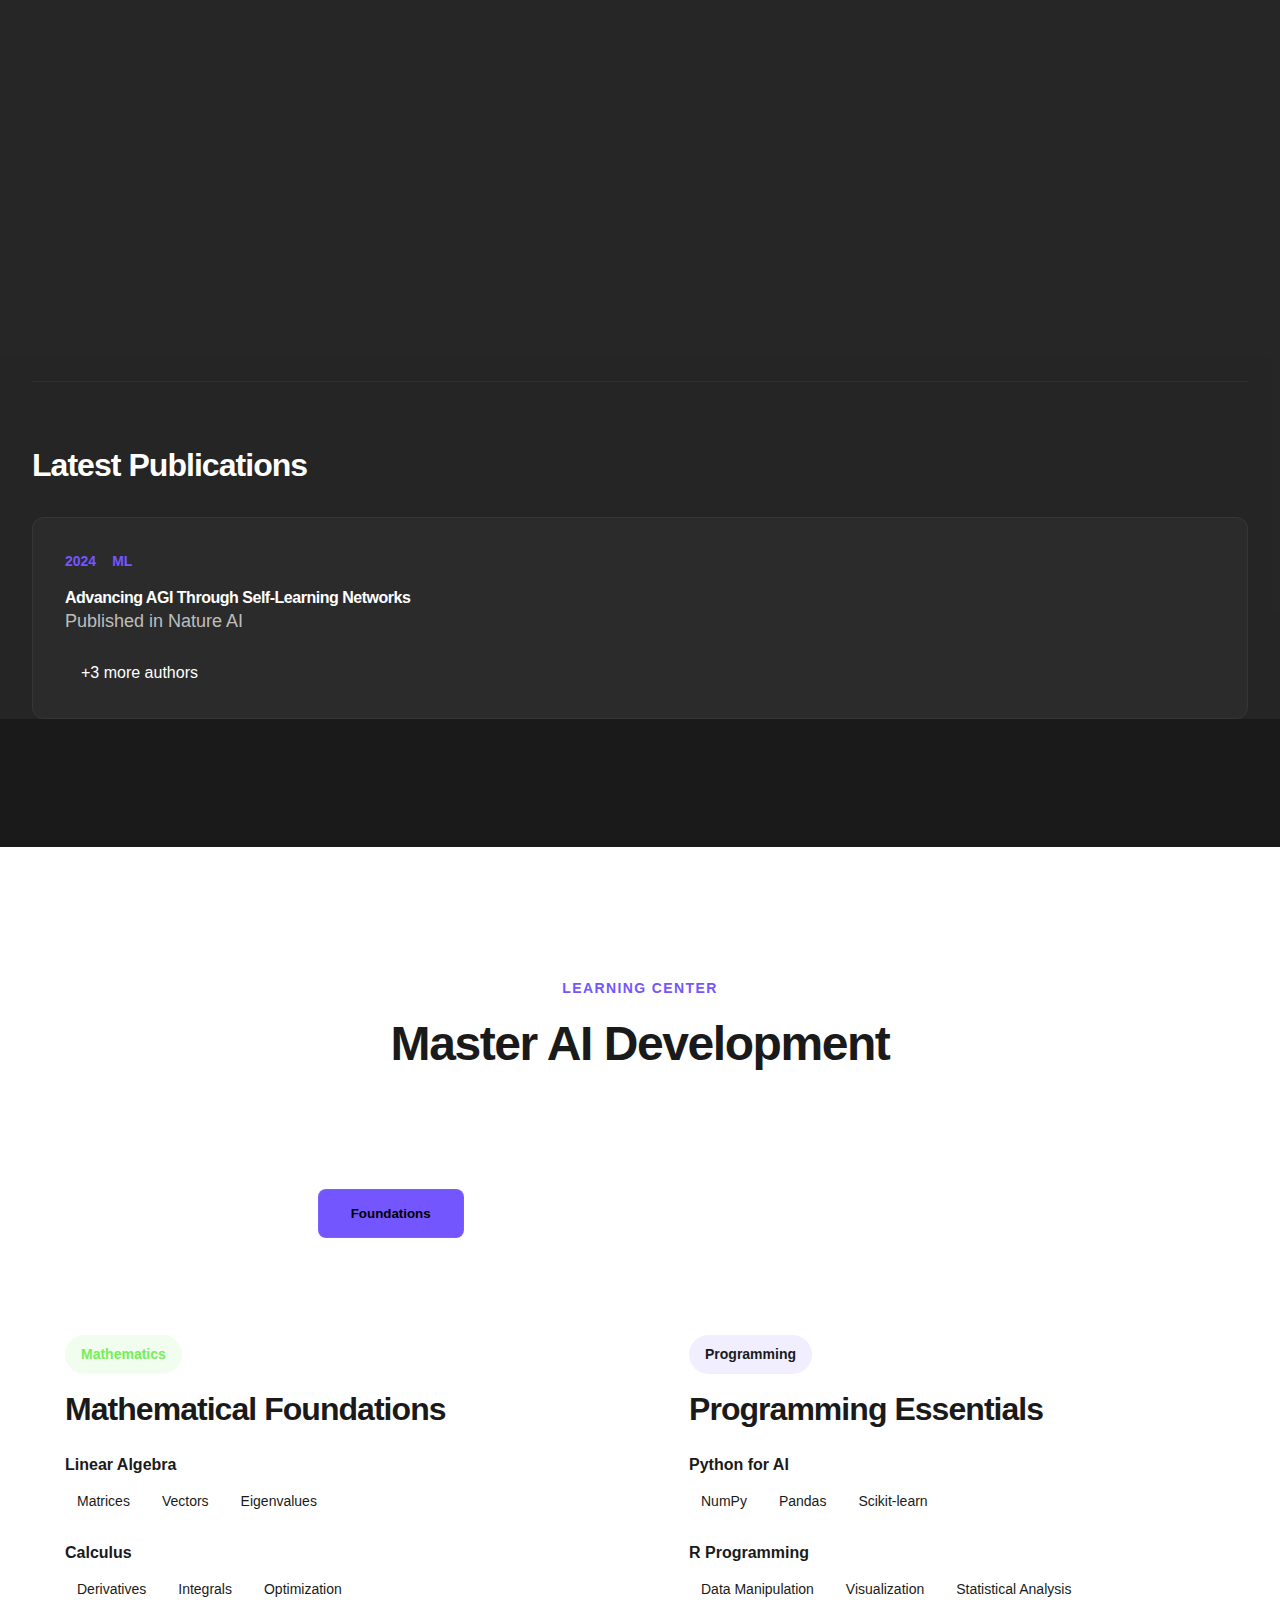
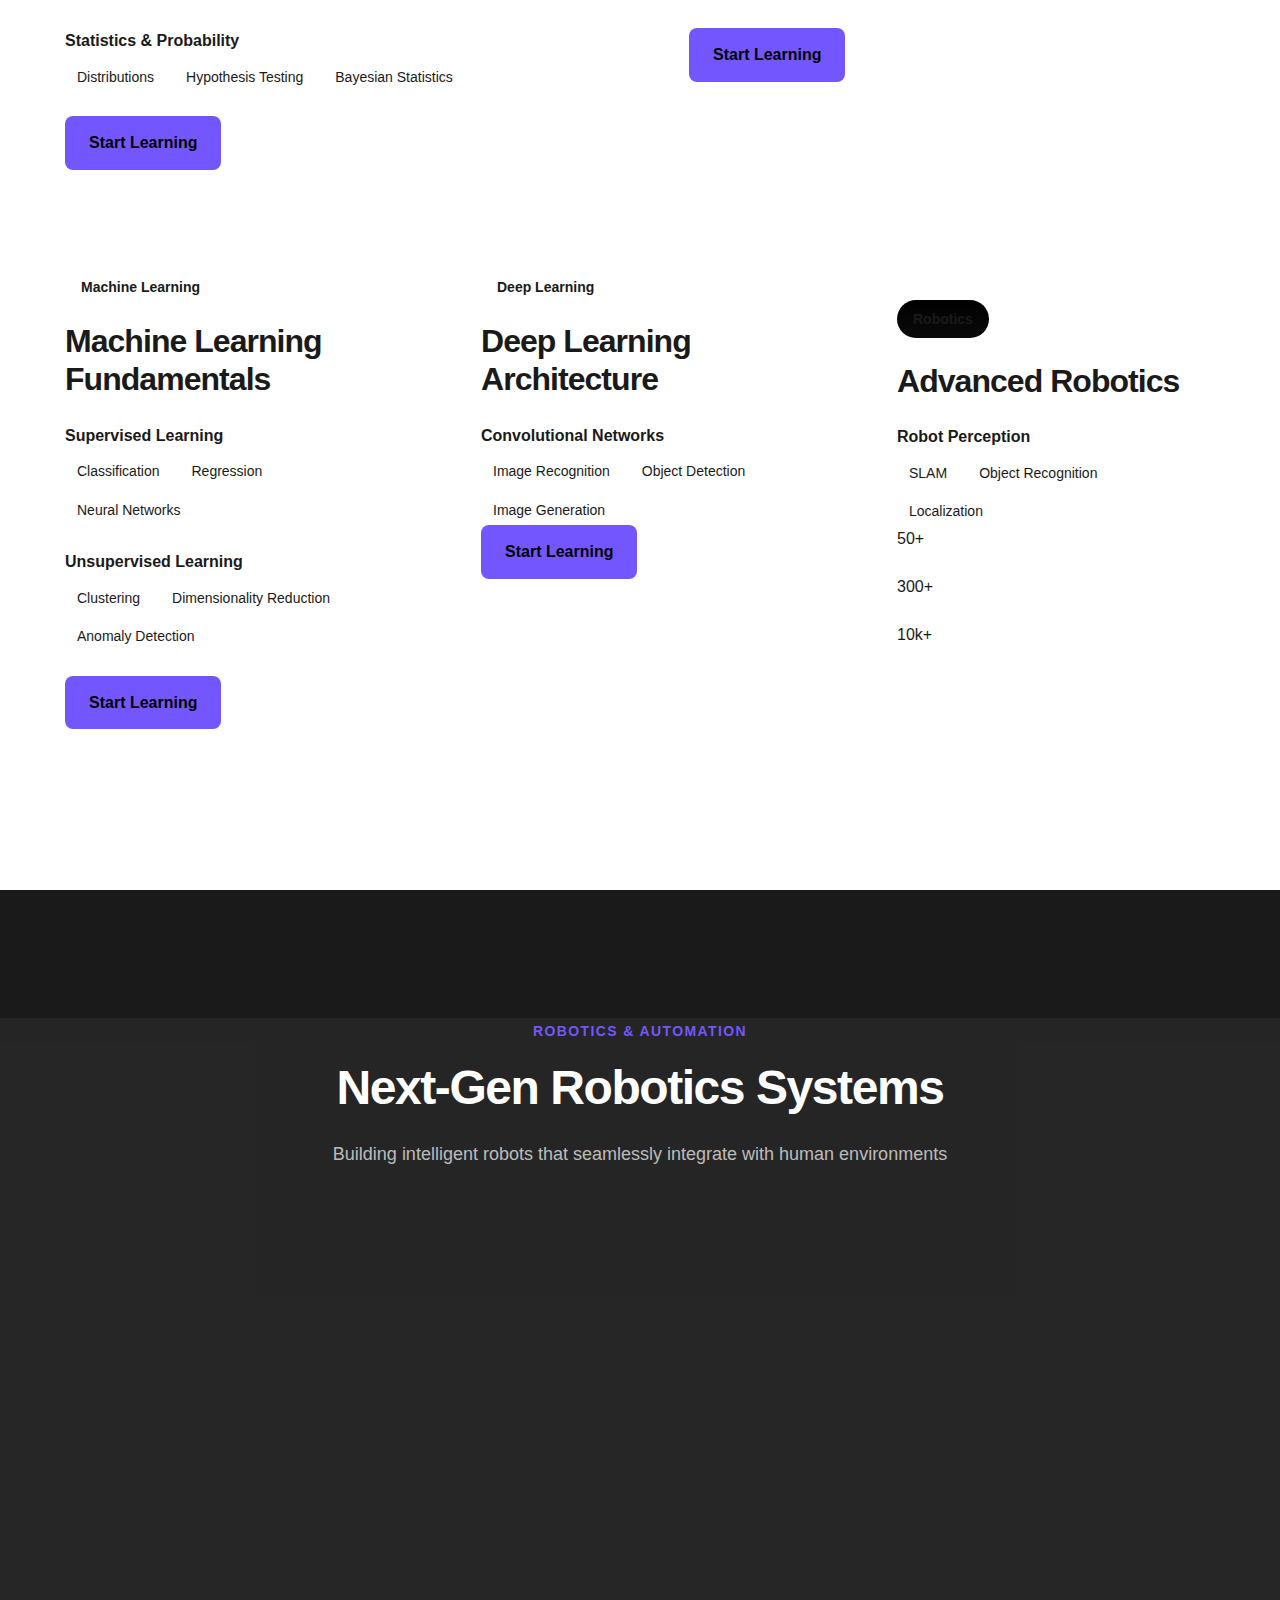
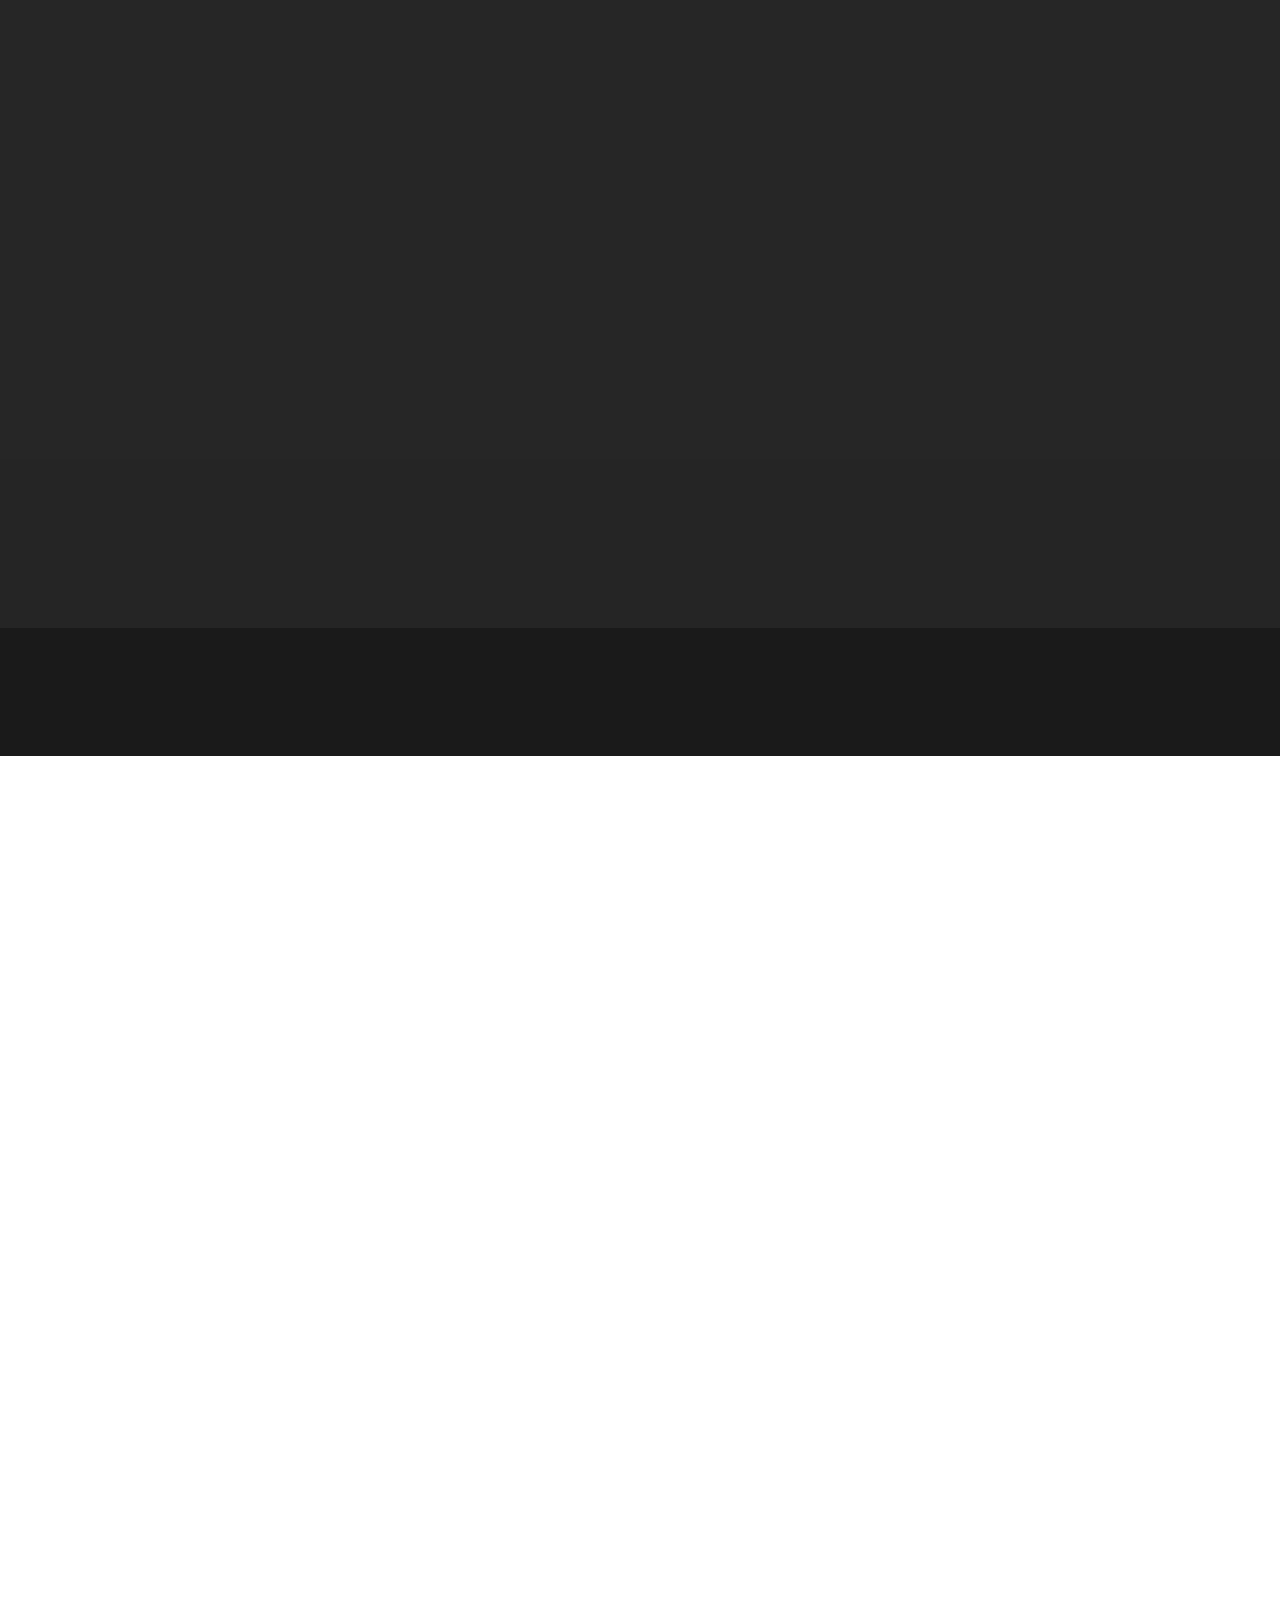
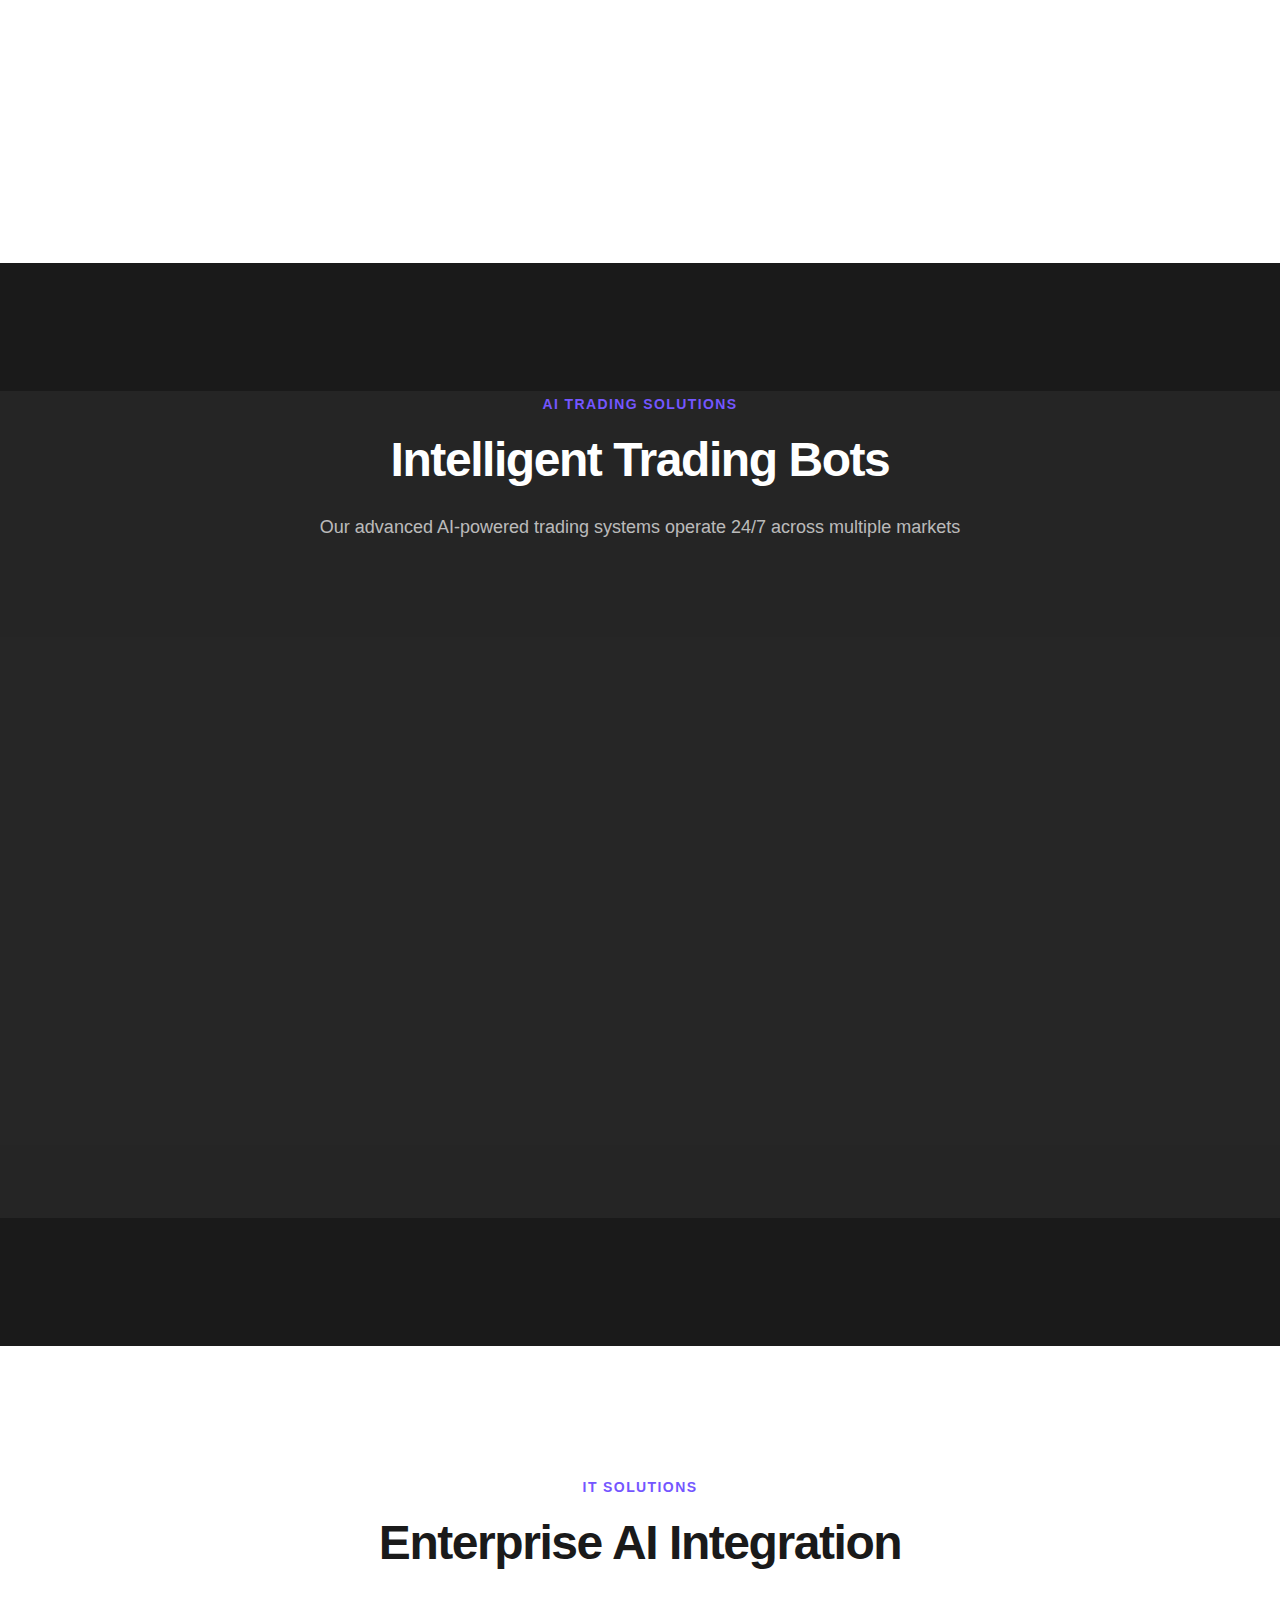
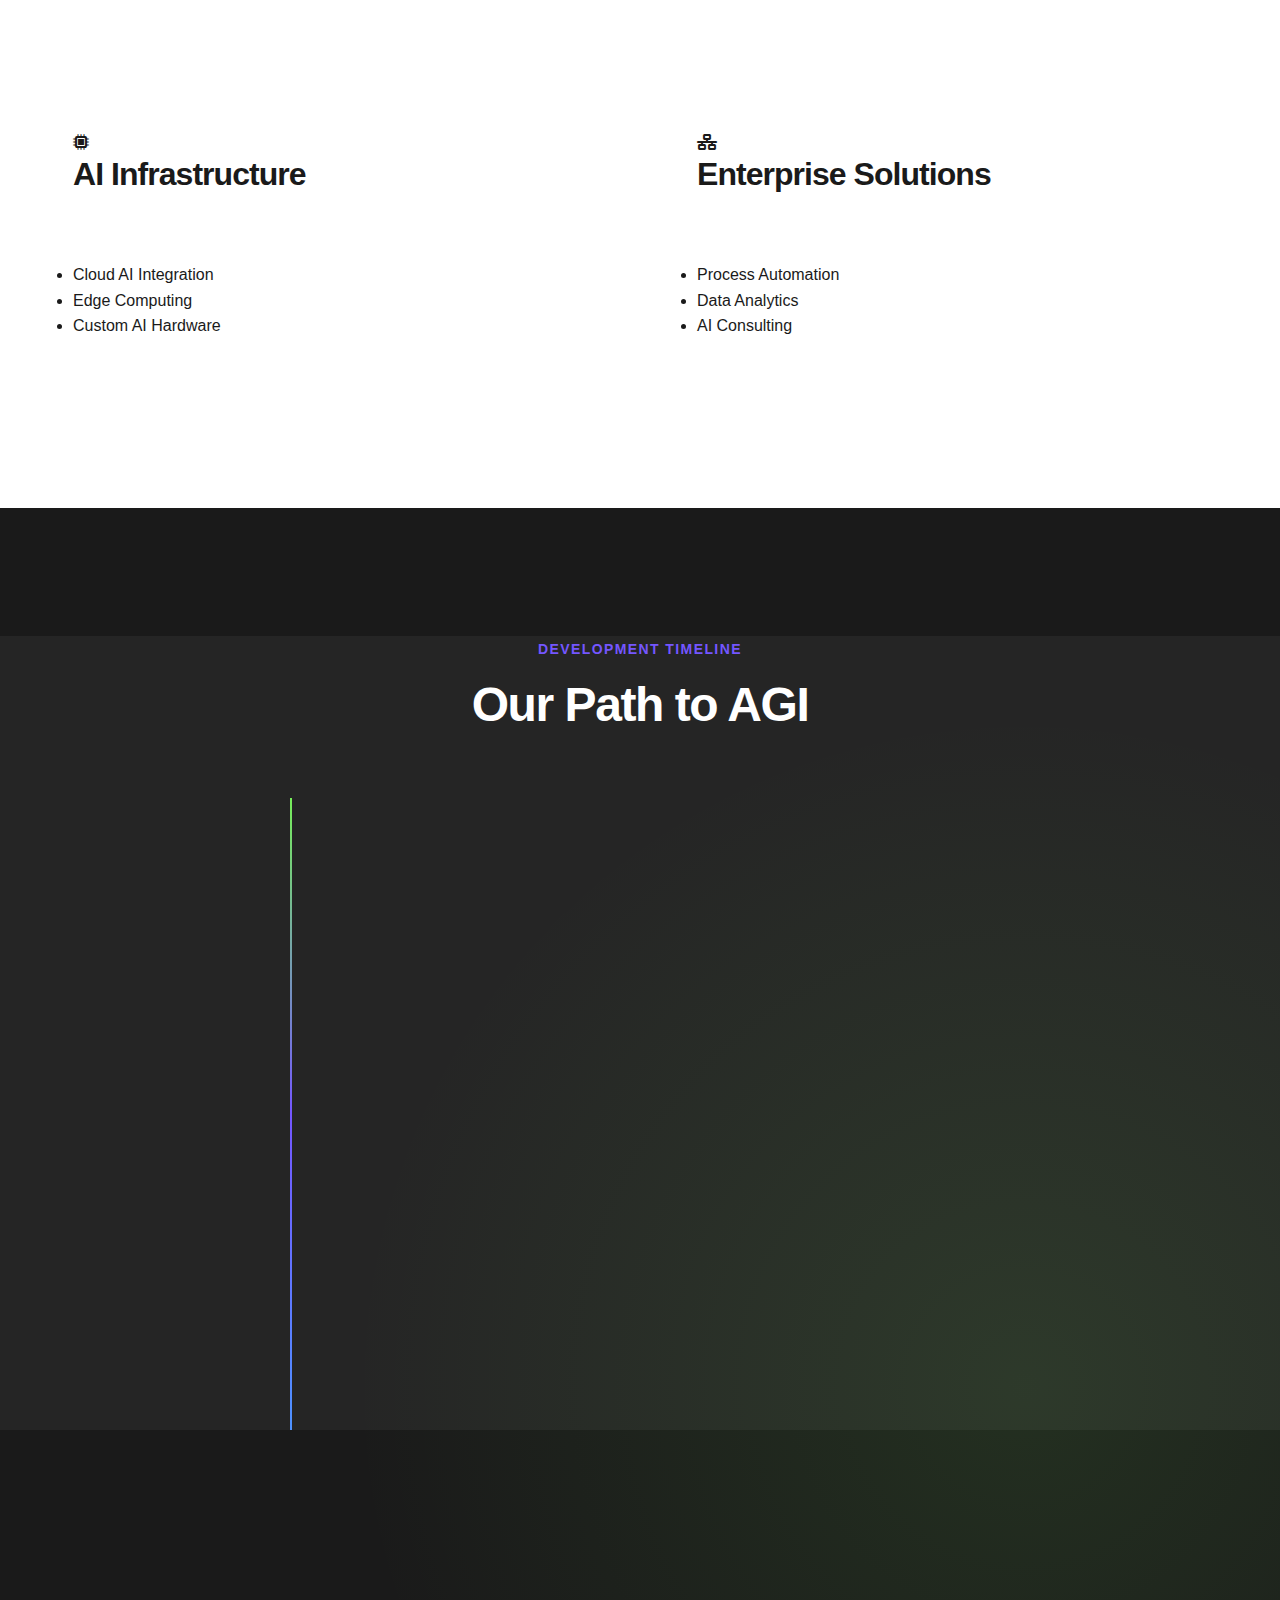
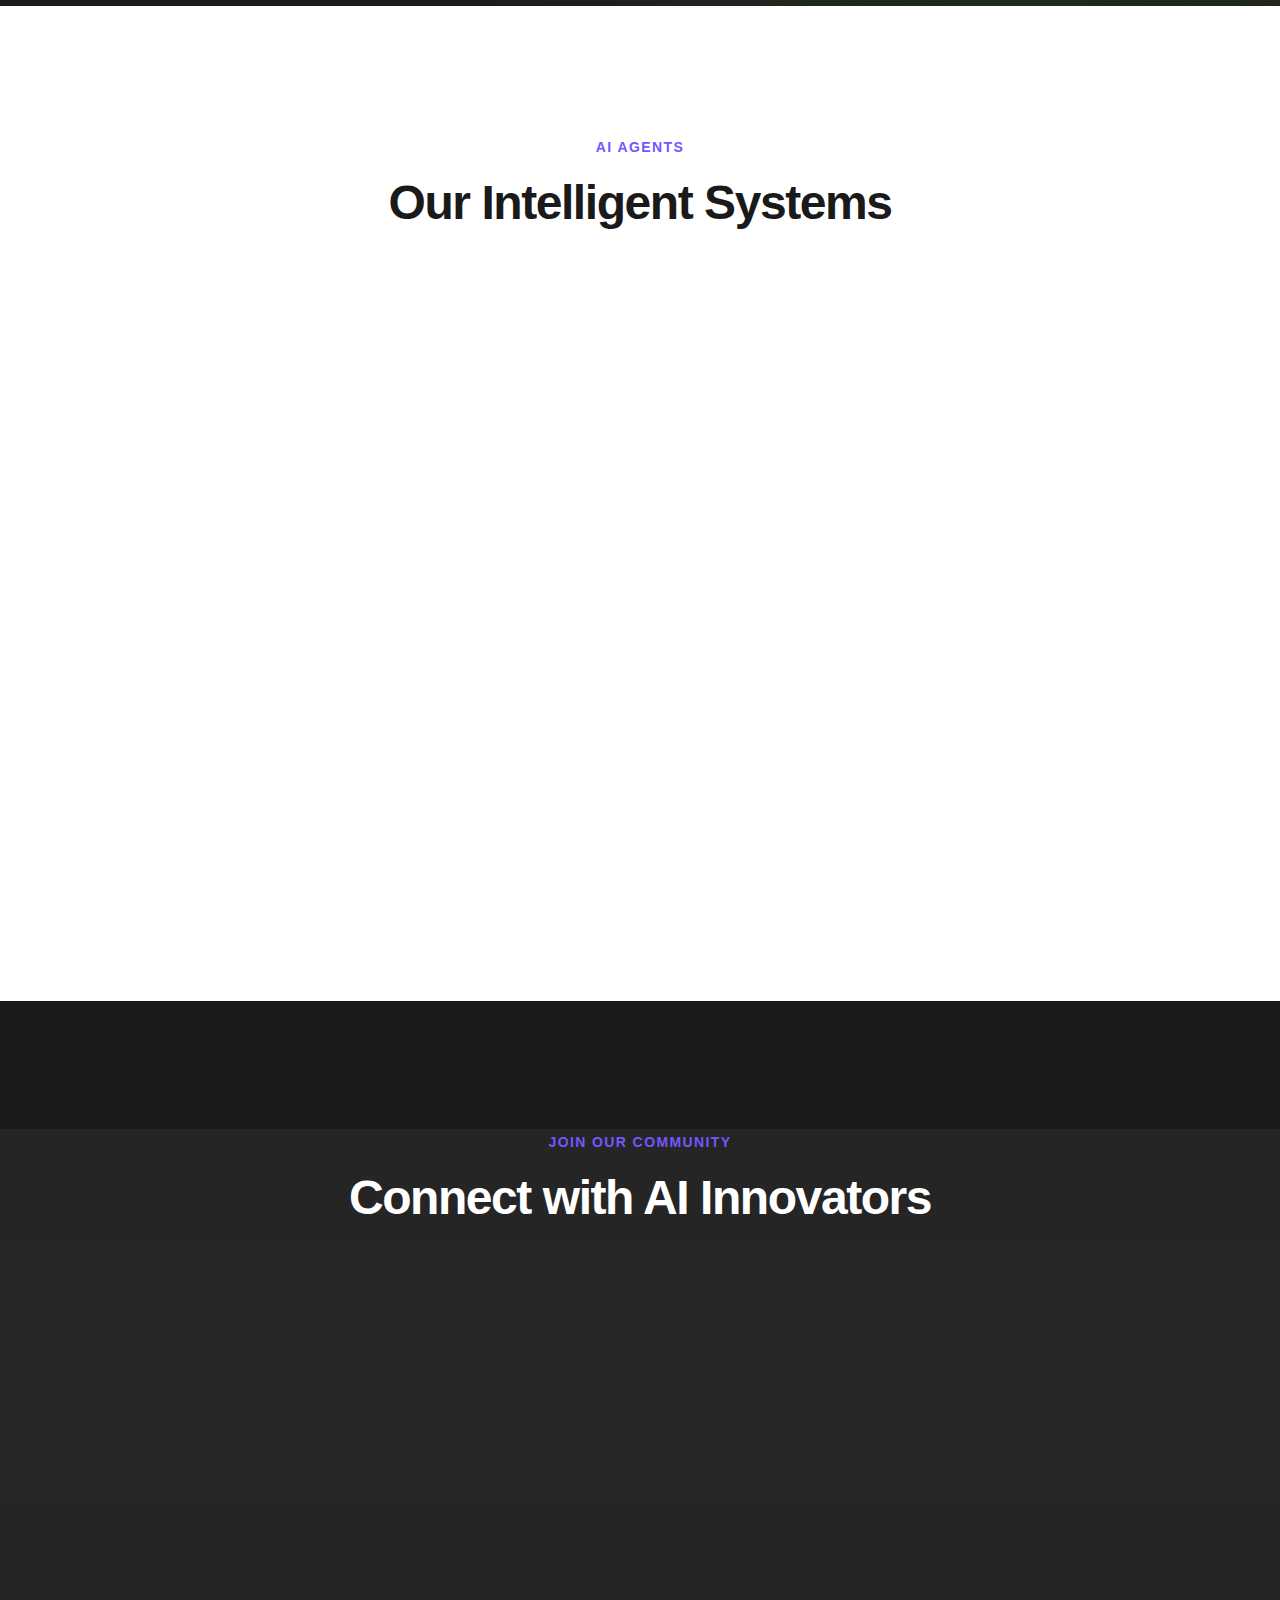
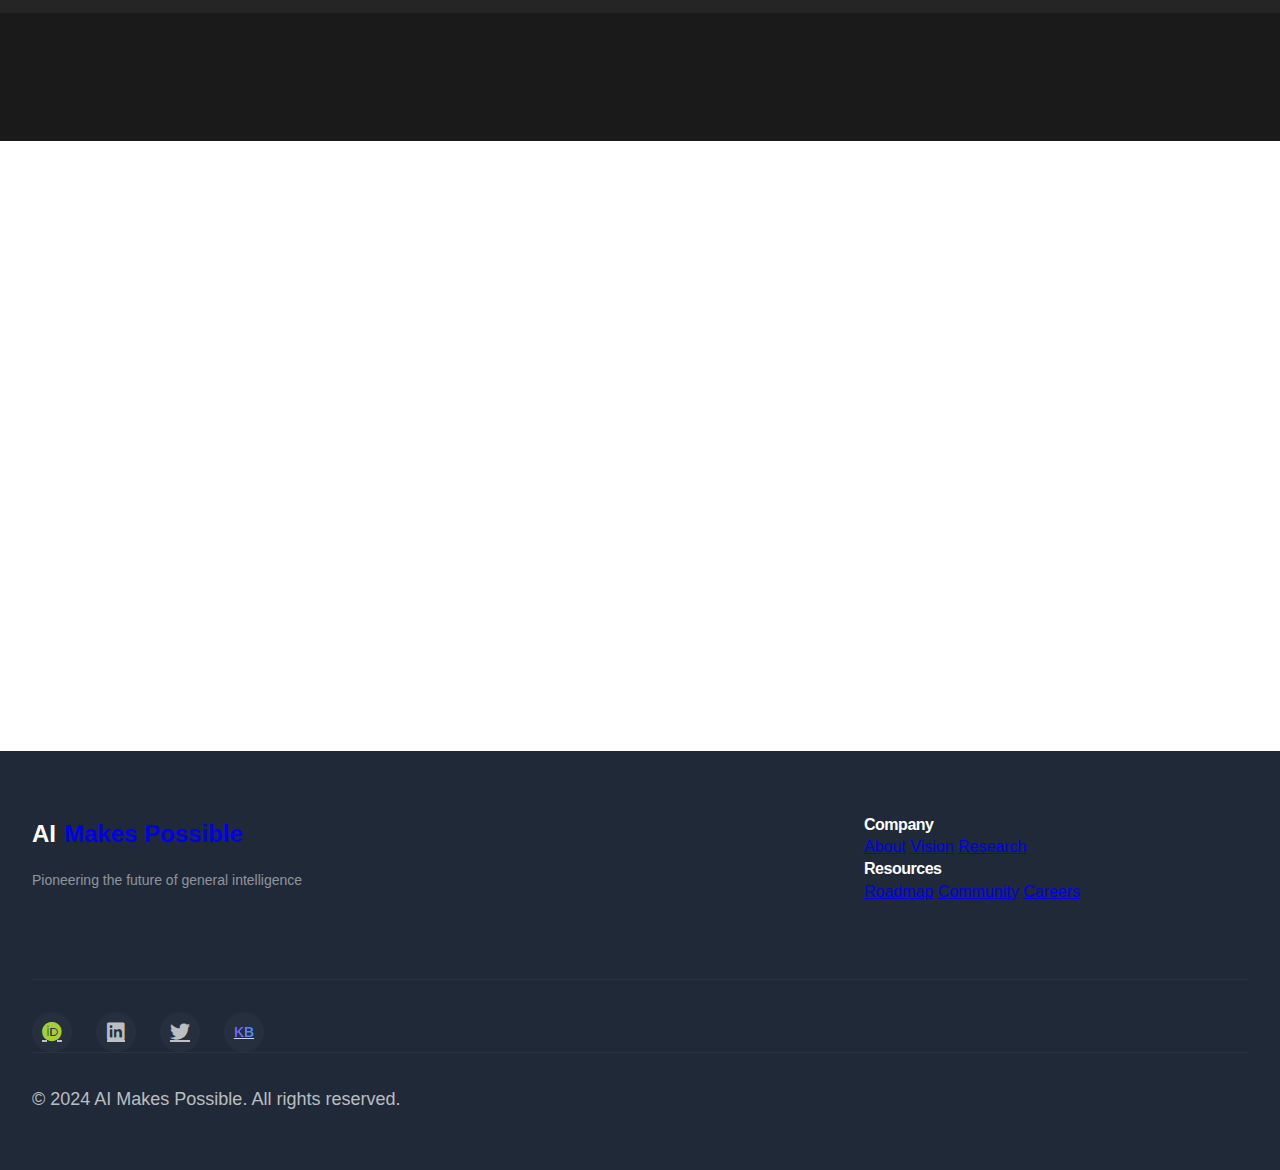
<file: index2.html>
<!DOCTYPE html>
<html lang="en">
<head>
    <meta charset="UTF-8">
    <meta name="viewport" content="width=device-width, initial-scale=1.0">
    <title>AI Makes Possible - Pioneering the Future of General Intelligence</title>
    <link rel ="stylesheet" href="styles.css">
    <link rel="stylesheet" href="https://cdnjs.cloudflare.com/ajax/libs/font-awesome/6.0.0/css/all.min.css">
</head>
<body>
    <!-- Header Navigation - React-inspired -->
    <header class="header" data-theme="nvidia">
        <div class="container">
            <div class="header-inner" data-layout="react-flex">
                <a href="#" class="logo nvidia-gradient">
                    <span class="logo-mark">AI</span><span class="gradient-text">Makes Possible</span>
                </a>
                <nav class="nav-group">
                    <div class="nav-links">
                        <a href="#about" class="nav-link">About</a>
                        <a href="#vision" class="nav-link">Vision</a>
                        <a href="#research" class="nav-link">Research</a>
                        <a href="#learning" class="nav-link">Learning</a>
                        <a href="#robotics" class="nav-link">Robotics</a>
                        <a href="#invest" class="nav-link">Investments</a>
                        <a href="#it" class="nav-link">IT Solutions</a>
                        <a href="#agents" class="nav-link">AI Agents</a>
                        <a href="#community" class="nav-link">Community</a>
                    </div>
                    <div class="nav-buttons">
                        <a href="#join" class="nav-cta">Join Us</a>
                    </div>
                </nav>
                <button class="mobile-menu-btn" aria-label="Menu">
                    <span></span><span></span><span></span>
                </button>
            </div>
        </div>
    </header>

    <!-- Hero Section - Nvidia-inspired -->
    <section class="hero" data-theme="nvidia">
        <div class="container">
            <div class="hero-grid">
                <div class="hero-content">
                    <div class="hero-eyebrow animated">Pioneering AGI</div>
                    <h1 class="hero-title animated delay-1">AI Makes <span>Possible</span> The Future of General Intelligence</h1>
                    <p class="hero-subtitle animated delay-2">We're building the foundation for artificial general intelligence that thinks, learns, and solves problems with human-level capabilities across all domains.</p>
                    <div class="hero-cta-group animated delay-3">
                        <a href="#about" class="btn-primary">Explore Our Vision</a>
                        <a href="#join" class="btn-secondary">Join Research Team</a>
                    </div>
                </div>
                <!-- Remove hero-3d div with missing image -->
            </div>
        </div>
    </section>

    <!-- About Section - Nvidia-inspired -->
    <section id="about" class="section about" data-theme="notion">
        <div class="container">
            <div class="section-title-container">
                <div class="section-tag">Our Approach</div>
                <h2>Building the Path to General Intelligence</h2>
                <p class="section-subtitle">We're developing increasingly capable systems that learn, reason, and understand the world across multiple domains.</p>
            </div>
            
            <div class="feature-cards">
                <div class="feature-card animated">
                    <div class="feature-icon">AI</div>
                    <h3 class="feature-title">Foundation Models</h3>
                    <p class="feature-description">Our large-scale pre-trained models establish new benchmarks in reasoning, learning, and knowledge representation, forming the foundation for AGI development.</p>
                </div>
                
                <div class="feature-card animated delay-1">
                    <div class="feature-icon">⚙️</div>
                    <h3 class="feature-title">Multimodal Intelligence</h3>
                    <p class="feature-description">Seamlessly integrating visual, auditory, and textual understanding with real-world interaction capabilities for comprehensive AI cognition.</p>
                </div>
                
                <div class="feature-card animated delay-2">
                    <div class="feature-icon">🔒</div>
                    <h3 class="feature-title">Safety & Alignment</h3>
                    <p class="feature-description">Developing robust techniques to ensure AI systems act according to human values and intentions, prioritizing beneficial outcomes.</p>
                </div>
            </div>
        </div>
    </section>

    <!-- Vision Section - Notion-inspired -->
    <section id="vision" class="section vision" data-theme="react">
        <div class="container">
            <div class="vision-container">
                <!-- Remove vision-image div with missing image -->
                <div class="vision-content animated delay-1">
                    <div class="section-tag">Our Vision</div>
                    <h2>Creating General Intelligence That Benefits Humanity</h2>
                    <div class="vision-taglist">
                        <span class="vision-tag">Problem Solving</span>
                        <span class="vision-tag">Scientific Discovery</span>
                        <span class="vision-tag">Human Collaboration</span>
                    </div>
                    <p>
                        Our mission is to build AI systems that can understand and solve complex problems with human-like capabilities, enabling new discoveries and innovations that benefit society.
                    </p>
                    <div class="hero-cta-group">
                        <a href="#research" class="btn-primary">Explore Research</a>
                        <a href="#join" class="btn-secondary">Join Our Team</a>
                    </div>
                </div>
            </div>
        </div>
    </section>

    <!-- Research Section -->
    <section id="research" class="section research" data-theme="nvidia">
        <div class="container">
            <div class="section-title-container">
                <div class="section-tag">Research Areas</div>
                <h2>Pioneering AI Research & Innovation</h2>
                <p class="section-subtitle">Exploring the frontiers of artificial intelligence through cutting-edge research and development</p>
            </div>

            <div class="research-nav">
                <div class="research-tabs">
                    <button class="tab-btn active" data-tab="ml">Machine Learning</button>
                    <button class="tab-btn" data-tab="nlp">Natural Language</button>
                    <button class="tab-btn" data-tab="cv">Computer Vision</button>
                    <button class="tab-btn" data-tab="robotics">Robotics</button>
                </div>
            </div>

            <div class="research-content">
                <div class="research-grid active" id="ml">
                    <div class="research-card animated">
                        <div class="research-icon">
                            <svg class="research-svg" viewBox="0 0 24 24">
                                <path d="M12 2L2 12h3v8h6v-6h2v6h6v-8h3L12 2z"/>
                            </svg>
                        </div>
                        <div class="research-progress">
                            <div class="progress-ring">
                                <svg class="progress-circle">
                                    <circle class="progress-circle-bg" cx="40" cy="40" r="35"/>
                                    <circle class="progress-circle-path" cx="40" cy="40" r="35" data-progress="85"/>
                                </svg>
                                <span class="progress-text">85%</span>
                            </div>
                        </div>
                        <h3>Deep Learning Architecture</h3>
                        <p>Advanced neural networks with self-optimizing capabilities and dynamic architecture adaptation</p>
                        <div class="research-tags">
                            <span class="tag">Neural Networks</span>
                            <span class="tag">Deep Learning</span>
                        </div>
                        <a href="#" class="research-link">Learn More →</a>
                    </div>
                    
                    <div class="research-card animated delay-1">
                        <!-- Similar structure for other research cards -->
                        

                    </div>
                </div>

                <!-- Additional tab content panels -->
            </div>

            <div class="research-publications">
                <h3>Latest Publications</h3>
                <div class="publication-grid">
                    <div class="publication-card">
                        <div class="publication-meta">
                            <span class="pub-date">2024</span>
                            <span class="pub-category">ML</span>
                        </div>
                        <h4>Advancing AGI Through Self-Learning Networks</h4>
                        <p>Published in Nature AI</p>
                        <div class="publication-authors">
                            <div class="author-avatars">
                                <!-- Author avatars -->
                            </div>
                            <span>+3 more authors</span>
                        </div>
                    </div>
                    <!-- More publication cards -->
                </div>
            </div>
        </div>
    </section>

    <!-- Learning Hub Section -->
    <section id="learning" class="section learning-hub" data-theme="notion">
        <div class="container">
            <div class="section-title-container" data-aos="fade-up">
                <div class="section-tag">Learning Center</div>
                <h2>Master AI Development</h2>
                <p class="section-subtitle">Comprehensive curriculum for building AGI expertise</p>
            </div>

            <div class="learning-tracks">
                <div class="track-nav">
                    <button class="track-btn active" data-track="foundations">Foundations</button>
                    <button class="track-btn" data-track="core-ai">Core AI</button>
                    <button class="track-btn" data-track="advanced">Advanced Topics</button>
                    <button class="track-btn" data-track="specializations">Specializations</button>
                </div>

                <div class="track-content active" id="foundations">
                    <div class="courses-grid">
                        <div class="course-card" data-aos="fade-up">
                            <div class="course-badge mathematics">Mathematics</div>
                            <h3>Mathematical Foundations</h3>
                            <div class="course-modules">
                                <div class="module">
                                    <span class="module-name">Linear Algebra</span>
                                    <div class="module-topics">
                                        <span>Matrices</span>
                                        <span>Vectors</span>
                                        <span>Eigenvalues</span>
                                    </div>
                                </div>
                                <div class="module">
                                    <span class="module-name">Calculus</span>
                                    <div class="module-topics">
                                        <span>Derivatives</span>
                                        <span>Integrals</span>
                                        <span>Optimization</span>
                                    </div>
                                </div>
                                <div class="module">
                                    <span class="module-name">Statistics & Probability</span>
                                    <div class="module-topics">
                                        <span>Distributions</span>
                                        <span>Hypothesis Testing</span>
                                        <span>Bayesian Statistics</span>
                                    </div>
                                </div>
                            </div>
                            <a href="#" class="course-cta">Start Learning</a>
                        </div>

                        <div class="course-card" data-aos="fade-up" data-aos-delay="100">
                            <div class="course-badge programming">Programming</div>
                            <h3>Programming Essentials</h3>
                            <div class="course-modules">
                                <div class="module">
                                    <span class="module-name">Python for AI</span>
                                    <div class="module-topics">
                                        <span>NumPy</span>
                                        <span>Pandas</span>
                                        <span>Scikit-learn</span>
                                    </div>
                                </div>
                                <div class="module">
                                    <span class="module-name">R Programming</span>
                                    <div class="module-topics">
                                        <span>Data Manipulation</span>
                                        <span>Visualization</span>
                                        <span>Statistical Analysis</span>
                                    </div>
                                </div>
                            </div>
                            <a href="#" class="course-cta">Start Learning</a>
                        </div>
                    </div>
                </div>

                <div class="track-content" id="core-ai">
                    <div class="courses-grid">
                        <div class="course-card" data-aos="fade-up">
                            <div class="course-badge ml">Machine Learning</div>
                            <h3>Machine Learning Fundamentals</h3>
                            <div class="course-modules">
                                <div class="module">
                                    <span class="module-name">Supervised Learning</span>
                                    <div class="module-topics">
                                        <span>Classification</span>
                                        <span>Regression</span>
                                        <span>Neural Networks</span>
                                    </div>
                                </div>
                                <div class="module">
                                    <span class="module-name">Unsupervised Learning</span>
                                    <div class="module-topics">
                                        <span>Clustering</span>
                                        <span>Dimensionality Reduction</span>
                                        <span>Anomaly Detection</span>
                                    </div>
                                </div>
                            </div>
                            <a href="#" class="course-cta">Start Learning</a>
                        </div>

                        <div class="course-card" data-aos="fade-up" data-aos-delay="100">
                            <div class="course-badge dl">Deep Learning</div>
                            <h3>Deep Learning Architecture</h3>
                            <div class="course-modules">
                                <!-- more modules -->
                                 <div class="module">
                                    <span class="module-name">Convolutional Networks</span>
                                    <div class="module-topics">
                                        <span>Image Recognition</span>
                                        <span>Object Detection</span>
                                        <span>Image Generation</span>
                            </div>
                            <a href="#" class="course-cta">Start Learning</a>
                        </div>
                    </div>
                </div>

                <!-- similar structure for advanced and specializations tracks -->
                 <div class="track-content" id="advanced">
                    <div class="courses-grid">
                        <div class="course-card" data-aos="fade-up">
                            <div class="course-badge robotics">Robotics</div>
                            <h3>Advanced Robotics</h3>
                            <div class="course-modules">
                                <div class="module">
                                    <span class="module-name">Robot Perception</span>
                                    <div class="module-topics">
                                        <span>SLAM</span>
                                        <span>Object Recognition</span>
                                        <span>Localization</span>
                                        
            </div>

            <div class="learning-progress">
                <div class="progress-stats">
                    <div class="stat-item">
                        <div class="stat-number">50+</div>
                        <div class="stat-label">Courses</div>
                    </div>
                    <div class="stat-item">
                        <div class="stat-number">300+</</div>
                        <div class="stat-label">Hours</div>
                    </div>
                    <div class="stat-item">
                        <div class="stat-number">10k+</</div>
                        <div class="stat-label">Students</div>
                    </div>
                </div>
            </div>
        </div>
    </section>

    <!-- Robotics Section -->
    <section id="robotics" class="section robotics" data-theme="nvidia">
        <div class="container">
            <div class="section-title-container" data-aos="fade-up">
                <div class="section-tag">Robotics & Automation</div>
                <h2>Next-Gen Robotics Systems</h2>
                <p class="section-subtitle">Building intelligent robots that seamlessly integrate with human environments</p>
            </div>
            
            <div class="robotics-showcase">
                <div class="robotics-card main-robot animated">
                    <div class="robotics-visual">
                        <div class="robot-model">
                            <div class="robot-core"></div>
                            <div class="robot-arms"></div>
                            <div class="robot-sensors"></div>
                        </div>
                        <div class="status-indicators">
                            <div class="status-item">
                                <span class="status active">Learning Active</span>
                                <div class="status-bar"><div class="status-progress" style="width:98%"></div></div>
                            </div>
                            <div class="status-item">
                                <span class="status">Neural Processing</span>
                                <div class="status-bar"><div class="status-progress" style="width:95%"></div></div>
                            </div>
                        </div>
                    </div>
                    <div class="robotics-info">
                        <h3>Autonomous Systems</h3>
                        <p>Advanced robotic systems with real-time learning and adaptive decision-making capabilities</p>
                        <div class="tech-stack">
                            <span>ROS2</span>
                            <span>PyTorch</span>
                            <span>CUDA</span>
                            <span>Computer Vision</span>
                        </div>
                        <div class="robot-capabilities">
                            <div class="capability">
                                <span class="capability-label">Object Recognition</span>
                                <div class="capability-bar">
                                    <div class="capability-progress" style="width:96%"></div>
                                </div>
                            </div>
                            <div class="capability">
                                <span class="capability-label">Motion Planning</span>
                                <div class="capability-bar">
                                    <div class="capability-progress" style="width:92%"></div>
                                </div>
                            </div>
                            <div class="capability">
                                <span class="capability-label">Human Interaction</span>
                                <div class="capability-bar">
                                    <div class="capability-progress" style="width:88%"></div>
                                </div>
                            </div>
                        </div>
                    </div>
                </div>

                <div class="robotics-features">
                    <div class="feature-grid">
                        <div class="feature-item animated delay-1">
                            <div class="feature-icon"><i class="fas fa-brain"></i></div>
                            <h4>Neural Processing</h4>
                            <p>Real-time decision making with advanced neural networks</p>
                        </div>
                        <div class="feature-item animated delay-2">
                            <div class="feature-icon"><i class="fas fa-eye"></i></div>
                            <h4>Computer Vision</h4>
                            <p>Advanced object detection and scene understanding</p>
                        </div>
                        <div class="feature-item animated delay-3">
                            <div class="feature-icon"><i class="fas fa-hand-holding"></i></div>
                            <h4>Precision Control</h4>
                            <p>Submillimeter accuracy in object manipulation</p>
                        </div>
                        <div class="feature-item animated delay-4">
                            <div class="feature-icon"><i class="fas fa-shield-alt"></i></div>
                            <h4>Safety Systems</h4>
                            <p>Multi-layered safety protocols for human interaction</p>
                        </div>
                    </div>
                </div>
            </div>
        </div>
    </section>

    <!-- Trading Learning Section -->
    <section id="trading" class="section trading" data-theme="react">
        <div class="container">
            <div class="vision-container">
                <!-- Remove vision-image div with missing image -->
                <div class="vision-content animated delay-1">
                    <div class="section-tag">Trading Academy</div>
                    <h2>Master AI-Powered Trading Strategies</h2>
                    <div class="vision-taglist">
                        <span class="vision-tag">Technical Analysis</span>
                        <span class="vision-tag">Machine Learning</span>
                        <span class="vision-tag">Risk Management</span>
                    </div>
                    <p>
                        Learn to leverage AI-driven insights for smarter trading decisions and portfolio management.
                    </p>
                </div>
            </div>

            <div class="feature-cards trading-levels">
                <div class="feature-card animated">
                    <div class="feature-icon">📊</div>
                    <h3 class="feature-title">Basic Trading</h3>
                    <p class="feature-description">
                        Start your journey with fundamental concepts, market analysis, and basic AI tools for trading.
                    </p>
                    <div class="course-topics">
                        <span>Market Fundamentals</span>
                        <span>Technical Indicators</span>
                        <span>Basic AI Models</span>
                    </div>
                    <a href="#" class="btn-secondary">Start Learning</a>
                </div>

                <div class="feature-card animated delay-1">
                    <div class="feature-icon">🤖</div>
                    <h3 class="feature-title">Intermediate AI Trading</h3>
                    <p class="feature-description">
                        Advanced algorithmic trading strategies and machine learning applications in financial markets.
                    </p>
                    <div class="course-topics">
                        <span>ML Algorithms</span>
                        <span>Automated Trading</span>
                        <span>Risk Analysis</span>
                    </div>
                    <a href="#" class="btn-secondary">Explore More</a>
                </div>

                <div class="feature-card animated delay-2">
                    <div class="feature-icon">🎯</div>
                    <h3 class="feature-title">Advanced Strategies</h3>
                    <p class="feature-description">
                        Master complex trading systems using deep learning and neural networks for market prediction.
                    </p>
                    <div class="course-topics">
                        <span>Deep Learning</span>
                        <span>Portfolio Optimization</span>
                        <span>High-Frequency Trading</span>
                    </div>
                    <a href="#" class="btn-secondary">Get Started</a>
                </div>
            </div>
        </div>
    </section>

    <!-- Trading & AI Bots Section -->
    <section id="trading-bots" class="section trading-bots" data-theme="nvidia">
        <div class="container">
            <div class="section-title-container">
                <div class="section-tag">AI Trading Solutions</div>
                <h2>Intelligent Trading Bots</h2>
                <p class="section-subtitle">Our advanced AI-powered trading systems operate 24/7 across multiple markets</p>
            </div>

            <div class="trading-bots-grid">
                <div class="bot-card animated">
                    <div class="bot-status active">
                        <span class="status-dot"></span>
                        Live Trading
                    </div>
                    <div class="bot-icon">📈</div>
                    <h3>Alpha Bot</h3>
                    <p>High-frequency trading bot specializing in crypto markets</p>
                    <div class="bot-metrics">
                        <div class="metric">
                            <span class="metric-value">99.8%</span>
                            <span class="metric-label">Accuracy</span>
                        </div>
                        <div class="metric">
                            <span class="metric-value">0.5ms</span>
                            <span class="metric-label">Response</span>
                        </div>
                    </div>
                    <div class="bot-features">
                        <span>Pattern Recognition</span>
                        <span>Risk Management</span>
                        <span>Multi-Exchange</span>
                    </div>
                    <div class="performance-chart">
                        <!-- Dynamic chart would go here -->
                        <div class="chart-placeholder"></div>
                    </div>
                </div>

                <div class="bot-card animated delay-1">
                    <div class="bot-status active">
                        <span class="status-dot"></span>
                        Active
                    </div>
                    <div class="bot-icon">💹</div>
                    <h3>Forex Sentinel</h3>
                    <p>AI-driven forex trading with advanced market analysis</p>
                    <div class="bot-metrics">
                        <div class="metric">
                            <span class="metric-value">92%</span>
                            <span class="metric-label">Win Rate</span>
                        </div>
                        <div class="metric">
                            <span class="metric-value">24/7</span>
                            <span class="metric-label">Operation</span>
                        </div>
                    </div>
                    <div class="bot-features">
                        <span>Sentiment Analysis</span>
                        <span>News Integration</span>
                        <span>Auto-Hedging</span>
                    </div>
                    <div class="performance-chart">
                        <div class="chart-placeholder"></div>
                    </div>
                </div>

                <div class="bot-card animated delay-2">
                    <div class="bot-status active">
                        <span class="status-dot"></span>
                        Running
                    </div>
                    <div class="bot-icon">📊</div>
                    <h3>Stock AI</h3>
                    <p>Equity market bot with deep learning predictions</p>
                    <div class="bot-metrics">
                        <div class="metric">
                            <span class="metric-value">87%</span>
                            <span class="metric-label">Accuracy</span>
                        </div>
                        <div class="metric">
                            <span class="metric-value">$50M+</span>
                            <span class="metric-label">Managed</span>
                        </div>
                    </div>
                    <div class="bot-features">
                        <span>Portfolio Optimization</span>
                        <span>Trend Analysis</span>
                        <span>Smart Rebalancing</span>
                    </div>
                    <div class="performance-chart">
                        <div class="chart-placeholder"></div>
                    </div>
                </div>
            </div>
        </div>
    </section>

    <!-- IT Services Section -->
    <section id="it" class="section it-services" data-theme="notion">
        <div class="container">
            <div class="section-title-container" data-aos="fade-up">
                <div class="section-tag">IT Solutions</div>
                <h2>Enterprise AI Integration</h2>
                <p class="section-subtitle">Transforming businesses through intelligent IT solutions</p>
            </div>

            <div class="services-grid">
                <div class="service-card" data-aos="fade-up">
                    <div class="service-icon"><i class="fas fa-microchip"></i></div>
                    <h3>AI Infrastructure</h3>
                    <p>Scalable AI computing solutions for enterprise needs</p>
                    <ul class="features-list">
                        <li>Cloud AI Integration</li>
                        <li>Edge Computing</li>
                        <li>Custom AI Hardware</li>
                    </ul>
                </div>

                <div class="service-card" data-aos="fade-up" data-aos-delay="100">
                    <div class="service-icon"><i class="fas fa-network-wired"></i></div>
                    <h3>Enterprise Solutions</h3>
                    <p>End-to-end AI implementation for businesses</p>
                    <ul class="features-list">
                        <li>Process Automation</li>
                        <li>Data Analytics</li>
                        <li>AI Consulting</li>
                    </ul>
                </div>
            </div>
        </div>
    </section>

    <!-- Roadmap Section -->
    <section id="roadmap" class="section roadmap">
        <div class="container">
            <div class="section-title-container">
                <div class="section-tag">Development Timeline</div>
                <h2>Our Path to AGI</h2>
            </div>
            <div class="timeline">
                <div class="timeline-item animated slide-in-left">
                    <div class="timeline-date">2024</div>
                    <div class="timeline-content">
                        <h3>Foundation Models 2.0</h3>
                        <p>Enhanced reasoning capabilities and knowledge integration</p>
                    </div>
                </div>
                <div class="timeline-item animated slide-in-right delay-1">
                    <div class="timeline-date">2025</div>
                    <div class="timeline-content">
                        <h3>Multi-Agent Systems</h3>
                        <p>Collaborative AI networks with emergent behaviors</p>
                    </div>
                </div>
                <div class="timeline-item animated slide-in-left delay-2">
                    <div class="timeline-date">2026</div>
                    <div class="timeline-content">
                        <h3>Human-Level Reasoning</h3>
                        <p>Advanced cognitive architectures matching human capabilities</p>
                    </div>
                </div>
            </div>
        </div>
    </section>

    <!-- AI Agents Section -->
    <section id="agents" class="section agents" data-theme="nvidia">
        <div class="container">
            <div class="section-title-container">
                <div class="section-tag">AI Agents</div>
                <h2>Our Intelligent Systems</h2>
                <p class="section-subtitle">Meet our specialized AI agents working together to solve complex problems</p>
            </div>
            
            <div class="agents-showcase">
                <div class="agent-card animated" data-agent="analyzer">
                    <div class="agent-visual">
                        <div class="agent-avatar">
                            <div class="agent-particle-system"></div>
                            <div class="agent-core"></div>
                        </div>
                        <div class="agent-status active">Online</div>
                    </div>
                    <h3>Analysis Agent</h3>
                    <div class="agent-capabilities">
                        <div class="capability">
                            <span class="capability-label">Processing Power</span>
                            <div class="capability-bar">
                                <div class="capability-progress" style="width: 95%"></div>
                            </div>
                        </div>
                        <div class="capability">
                            <span class="capability-label">Accuracy</span>
                            <div class="capability-bar">
                                <div class="capability-progress" style="width: 98%"></div>
                            </div>
                        </div>
                        <div class="capability">
                            <span class="capability-label">Learning Rate</span>
                            <div class="capability-bar">
                                <div class="capability-progress" style="width: 92%"></div>
                            </div>
                        </div>
                    </div>
                    <div class="agent-stats">
                        <div class="stat">
                            <div class="stat-value">1.2M</div>
                            <div class="stat-label">Operations/s</div>
                        </div>
                        <div class="stat">
                            <div class="stat-value">99.9%</div>
                            <div class="stat-label">Accuracy</div>
                        </div>
                    </div>
                    <div class="agent-actions">
                        <button class="agent-action-btn">View Details</button>
                        <button class="agent-action-btn secondary">Activity Log</button>
                    </div>
                </div>

                <!-- Add more agent cards with similar structure -->
            </div>
        </div>
    </section>

    <!-- Community Section -->
    <section id="community" class="section community" data-theme="react">
        <div class="container">
            <div class="section-title-container">
                <div class="section-tag">Join Our Community</div>
                <h2>Connect with AI Innovators</h2>
            </div>
            <div class="community-grid">
                <div class="community-card animated fade-in">
                    <div class="community-icon">👥</div>
                    <h3>Global Network</h3>
                    <p>Connect with 10,000+ AI researchers worldwide</p>
                </div>
                <div class="community-card animated fade-in delay-1">
                    <div class="community-icon">💡</div>
                    <h3>Knowledge Share</h3>
                    <p>Access cutting-edge research and insights</p>
                </div>
                <div class="community-card animated fade-in delay-2">
                    <div class="community-icon">🤝</div>
                    <h3>Collaboration</h3>
                    <p>Partner on groundbreaking AI projects</p>
                </div>
            </div>
        </div>
    </section>

    <!-- Join Us Section -->
    <section id="join" class="section join-us" data-theme="notion">
        <div class="container">
            <div class="join-grid">
                <div class="join-content animated slide-up">
                    <div class="section-tag">Careers</div>
                    <h2>Shape the Future of AI</h2>
                    <p>Join our team of pioneering researchers and engineers</p>
                    <form class="join-form">
                        <input type="email" placeholder="Your email" class="input-field" required>
                        <select class="input-field">
                            <option>Select Role</option>
                        </select>
                        <button type="submit" class="btn-primary">Apply Now</button>
                    </form>
                </div>
                <!-- Remove join-image div with missing image -->
            </div>
        </div>
    </section>

    <!-- Footer - React-inspired -->
    <footer class="footer" data-theme="react">
        <div class="container">
            <div class="footer-grid">
                <div class="footer-brand">
                    <a href="#" class="logo">
                        <span class="logo-mark">AI</span> Makes Possible
                    </a>
                    <p>Pioneering the future of general intelligence</p>
                </div>
                <div class="footer-links">
                    <div class="footer-column">
                        <h4>Company</h4>
                        <a href="#about">About</a>
                        <a href="#vision">Vision</a>
                        <a href="#research">Research</a>
                    </div>
                    <div class="footer-column">
                        <h4>Resources</h4>
                        <a href="#roadmap">Roadmap</a>
                        <a href="#community">Community</a>
                        <a href="#join">Careers</a>
                    </div>
                </div>
            </div>
            <div class="footer-social">
                <div class="social-links">
                    <a href="https://orcid.org/0009-0004-2524-2062" class="social-link" title="ORCID">
                        <i class="fab fa-orcid"></i>
                    </a>
                    <a href="https://linkedin.com/in/ai-makes-possible-b215291ba" class="social-link" title="LinkedIn">
                        <i class="fab fa-linkedin"></i>
                    </a>
                    <a href="https://twitter.com/aimakespossible9597" class="social-link" title="Twitter">
                        <i class="fab fa-twitter"></i>
                    </a>
                    <a href="https://kritrimbramh.com" class="social-link" title="Kritrim Bramh">
                        <span class="kb-icon">KB</span>
                    </a>
                </div>
            </div>
            <div class="footer-bottom">
                <p>&copy; 2024 AI Makes Possible. All rights reserved.</p>
            </div>
        </div>
    </footer>
    <script src="script.js"></script>
</body>
</html>
</file>
<file: styles.css>
:root {
    --bg-primary: #000000;
    --bg-secondary: #0a0a0a;
    --bg-tertiary: #111111;
    --text-primary: #ffffff;
    --text-secondary: rgba(255, 255, 255, 0.7);
    --text-tertiary: rgba(255, 255, 255, 0.5);
    --accent-green: #76EE59;
    --accent-purple: #7456FF;
    --accent-blue: #4E92FF;
    --card-bg: rgba(255, 255, 255, 0.03);
    --card-border: rgba(255, 255, 255, 0.05);
    --card-hover: rgba(255, 255, 255, 0.08);
}

* {
    margin: 0;
    padding: 0;
    box-sizing: border-box;
    font-family: 'Inter', sans-serif;
}

body {
    background-color: var(--bg-primary);
    color: var(--text-primary);
    overflow-x: hidden;
    line-height: 1.6;
}

.container {
    max-width: 1300px;
    margin: 0 auto;
    padding: 0 2rem;
}

/* Typography */
h1, h2, h3, h4, h5, h6 {
    font-weight: 800;
    letter-spacing: -0.03em;
    line-height: 1.2;
}

h1 {
    font-size: clamp(2.5rem, 5vw, 4.5rem);
}

h2 {
    font-size: clamp(2rem, 4vw, 3rem);
    margin-bottom: 1.5rem;
}

h3 {
    font-size: clamp(1.5rem, 3vw, 2rem);
    margin-bottom: 1rem;
}

p {
    color: var(--text-secondary);
    font-size: 1.125rem;
    margin-bottom: 1.5rem;
}

/* Navigation Styles */
.header {
    position: fixed;
    width: 100%;
    z-index: 1000;
    background: rgba(0, 0, 0, 0.95);
    backdrop-filter: blur(10px);
    border-bottom: 1px solid rgba(255, 255, 255, 0.05);
    transition: all 0.3s ease;
}

.header-inner {
    display: flex;
    justify-content: space-between;
    align-items: center;
    padding: 1rem 0;
}

.nav-group {
    display: flex;
    align-items: center;
    gap: 2rem;
}

.nav-links {
    display: flex;
    gap: 1.5rem;
    align-items: center;
}

.nav-link {
    text-decoration: none;
    color: var(--text-secondary);
    transition: color 0.3s;
}

.nav-link:hover {
    color: var(--text-primary);
}

.nav-link.active {
    color: var(--text-primary);
    background: rgba(255, 255, 255, 0.05);
}

.nav-link.active::before {
    content: '';
    position: absolute;
    bottom: 0;
    left: 50%;
    transform: translateX(-50%);
    width: 4px;
    height: 4px;
    border-radius: 50%;
    background: var(--accent-purple);
}

.nav-cta {
    padding: 0.5rem 1.5rem;
    background: linear-gradient(45deg, #3498db, #2980b9);
    color: white;
    text-decoration: none;
    border-radius: 4px;
    transition: transform 0.3s;
}

.nav-cta:hover {
    transform: translateY(-2px);
}

/* Logo Enhancement */
.logo {
    display: flex;
    align-items: center;
    text-decoration: none;
    font-weight: 700;
    font-size: 1.5rem;
    white-space: nowrap;
}

.logo:hover {
    background: rgba(255, 255, 255, 0.03);
}

.logo-mark {
    color: var(--text-primary);
    margin-right: 0.5rem;
}

.gradient-text {
    background: linear-gradient(45deg, var(--accent-purple), var(--accent-blue));
    -webkit-background-clip: text;
    background-clip: text;
    -webkit-text-fill-color: transparent;
    padding-left: 0.5rem;
}

@media (min-width: 1200px) {
        gap: 2rem;
    }
    
    .nav-link {
        font-size: 1rem;
    }
}

@media (max-width: 1024px) {
    .header-inner {
        padding: 0.5rem 1rem;
    }
    
    .logo {
        font-size: 1.25rem;
    }
}

@media (max-width: 768px) {
    .header {
        padding: 0.5rem 0;
    }

    .header-inner {
        flex-direction: column;
        text-align: center;
    }

    .nav-links {
        justify-content: center;
        width: 100%;
        padding: 1rem 0;
    }

    .nav-cta {
        width: 100%;
        margin: 0.5rem 0;
        text-align: center;
    }
}

/* Hero Section */
.hero {
    position: relative;
    min-height: 100vh;
    display: flex;
    align-items: center;
    overflow: hidden;
    background: radial-gradient(circle at 70% 50%, rgba(116, 86, 255, 0.2) 0%, rgba(0, 0, 0, 0) 70%);
}

.hero-grid {
    display: grid;
    grid-template-columns: 1fr 1fr;
    gap: 4rem;
    align-items: center;
}

.hero-content {
    position: relative;
    z-index: 2;
}

.hero-eyebrow {
    font-size: 1rem;
    font-weight: 600;
    text-transform: uppercase;
    letter-spacing: 0.1em;
    margin-bottom: 1rem;
    color: var(--accent-green);
    display: inline-block;
    padding: 0.5rem 1rem;
    background: rgba(118, 238, 89, 0.1);
    border-radius: 4px;
}

.hero-title {
    margin-bottom: 1.5rem;
    line-height: 1.1;
}

.hero-title span {
    background-image: linear-gradient(90deg, var(--accent-green), var(--accent-purple));
    -webkit-background-clip: text;
    background-clip: text;
    color: transparent;
}

.hero-subtitle {
    font-size: 1.25rem;
    margin-bottom: 2rem;
    max-width: 540px;
}

.hero-3d {
    position: relative;
    z-index: 1;
    width: 100%;
    min-height: 500px;
}

.hero-cta-group {
    display: flex;
    gap: 1rem;
    margin-top: 2rem;
}

.btn-primary {
    background: linear-gradient(90deg, var(--accent-green), var(--accent-purple));
    color: #000;
    font-weight: 600;
    padding: 1rem 2rem;
    border-radius: 4px;
    text-decoration: none;
    transition: transform 0.2s ease, box-shadow 0.2s ease;
    display: inline-flex;
    align-items: center;
    border: none;
    cursor: pointer;
}

.btn-primary:hover {
    transform: translateY(-2px);
    box-shadow: 0 8px 20px rgba(116, 86, 255, 0.4);
}

.btn-secondary {
    background: transparent;
    color: var(--text-primary);
    font-weight: 600;
    padding: 1rem 2rem;
    border-radius: 4px;
    text-decoration: none;
    display: inline-flex;
    align-items: center;
    border: 1px solid rgba(255, 255, 255, 0.1);
    transition: background 0.2s ease, border 0.2s ease;
    cursor: pointer;
}

.btn-secondary:hover {
    background: rgba(255, 255, 255, 0.05);
    border-color: rgba(255, 255, 255, 0.2);
}

/* Section styling */
.section {
    padding: 8rem 0;
    position: relative;
    transition: background-color 0.3s ease, color 0.3s ease;
}

.section-title-container {
    margin-bottom: 4rem;
    text-align: center;
    max-width: 800px;
    margin-left: auto;
    margin-right: auto;
}

.section-subtitle {
    font-size: 1.125rem;
    margin-top: 1rem;
    color: var(--text-secondary);
}

.section-tag {
    display: inline-block;
    font-size: 0.875rem;
    font-weight: 600;
    text-transform: uppercase;
    letter-spacing: 0.1em;
    color: var(--accent-purple);
    margin-bottom: 1rem;
}

/* About section with Nvidia-inspired cards */
.about {
    background-color: var(--bg-secondary);
    position: relative;
    overflow: hidden;
}

.about::before {
    content: '';
    position: absolute;
    width: 100%;
    height: 100%;
    background: radial-gradient(circle at 20% 30%, rgba(78, 146, 255, 0.15) 0%, rgba(0, 0, 0, 0) 50%);
    top: 0;
    left: 0;
}

.feature-cards {
    display: grid;
    grid-template-columns: repeat(auto-fit, minmax(300px, 1fr));
    gap: 2rem;
    margin-top: 3rem;
}

.feature-card {
    background: var(--card-bg);
    border: 1px solid var(--card-border);
    border-radius: 8px;
    padding: 2.5rem;
    transition: transform 0.3s ease, box-shadow 0.3s ease, background 0.3s ease;
    height: 100%;
    display: flex;
    flex-direction: column;
}

.feature-card:hover {
    transform: translateY(-10px);
    background: var(--card-hover);
    box-shadow: 0 20px 40px rgba(0, 0, 0, 0.4);
}

.feature-icon {
    font-size: 2rem;
    margin-bottom: 1.5rem;
    width: 60px;
    height: 60px;
    border-radius: 12px;
    display: flex;
    align-items: center;
    justify-content: center;
    background: rgba(255, 255, 255, 0.05);
}

.feature-card:nth-child(1) .feature-icon {
    color: var(--accent-green);
    background: rgba(118, 238, 89, 0.1);
}

.feature-card:nth-child(2) .feature-icon {
    color: var(--accent-purple);
    background: rgba(116, 86, 255, 0.1);
}

.feature-card:nth-child(3) .feature-icon {
    color: var(--accent-blue);
    background: rgba(78, 146, 255, 0.1);
}

.feature-title {
    font-size: 1.5rem;
    margin-bottom: 1rem;
}

.feature-description {
    font-size: 1rem;
    color: var(--text-secondary);
}

/* Vision section - Notion inspired */
.vision {
    background-color: var(--bg-primary);
    position: relative;
}

.vision-container {
    display: grid;
    grid-template-columns: 1fr 1fr;
    gap: 4rem;
    align-items: center;
}

.vision-image {
    position: relative;
    z-index: 1;
    border-radius: 12px;
    overflow: hidden;
    box-shadow: 0 30px 60px rgba(0, 0, 0, 0.5);
}

.vision-content {
    position: relative;
    z-index: 2;
}

.vision-taglist {
    display: flex;
    flex-wrap: wrap;
    gap: 1rem;
    margin-bottom: 2rem;
}

.vision-tag {
    padding: 0.5rem 1rem;
    border-radius: 4px;
    font-size: 0.875rem;
    font-weight: 600;
    background: rgba(255, 255, 255, 0.05);
    color: var(--text-secondary);
}

/* Research section - React inspired */
.research {
    background: linear-gradient(to bottom, var(--bg-secondary), var(--bg-primary));
    position: relative;
}

.research-container {
    display: grid;
    grid-template-columns: 1fr 1fr;
    gap: 4rem;
    align-items: flex-start;
}

.research-sidebar {
    position: sticky;
    top: 100px;
}

.research-nav {
    background: var(--card-bg);
    border: 1px solid var(--card-border);
    border-radius: 8px;
    padding: 2rem;
    margin-bottom: 3rem;
}

.research-nav-title {
    font-size: 1.25rem;
    margin-bottom: 1.5rem;
    padding-bottom: 1rem;
    border-bottom: 1px solid rgba(255, 255, 255, 0.1);
}

.research-nav-links {
    list-style: none;
}

.research-nav-item {
    margin-bottom: 1rem;
}

.research-nav-link {
    display: block;
    padding: 0.75rem 1rem;
    color: var(--text-secondary);
    text-decoration: none;
    border-radius: 4px;
    transition: background 0.2s ease, color 0.2s ease;
    font-weight: 500;
}

.research-nav-link:hover, .research-nav-link.active {
    background: rgba(255, 255, 255, 0.05);
    color: var(--text-primary);
}

.research-nav-link.active {
    border-left: 3px solid var(--accent-purple);
}

.research-content {
    display: flex;
    flex-direction: column;
    gap: 2rem;
}

.research-card {
    background: var(--card-bg);
    border: 1px solid var(--card-border);
    border-radius: 16px;
    padding: 2.5rem;
    position: relative;
    overflow: hidden;
    transition: transform 0.3s ease, box-shadow 0.3s ease;
}

.research-card:hover {
    transform: translateY(-5px);
    box-shadow: 0 15px 30px rgba(0, 0, 0, 0.3);
}

.research-card::before {
    content: '';
    position: absolute;
    top: 0;
    left: 0;
    width: 100%;
    height: 100%;
    background: linear-gradient(45deg, transparent, rgba(116, 86, 255, 0.03));
    opacity: 0;
    transition: opacity 0.3s ease;
}

.research-card:hover::before {
    opacity: 1;
}

.research-icon {
    width: 60px;
    height: 60px;
    margin-bottom: 2rem;
}

.research-svg {
    width: 100%;
    height: 100%;
    fill: var(--accent-purple);
}

.research-progress {
    position: absolute;
    top: 2rem;
    right: 2rem;
}

.progress-ring {
    position: relative;
    width: 80px;
    height: 80px;
}

.progress-circle {
    width: 100%;
    height: 100%;
    transform: rotate(-90deg);
}

.progress-circle-bg {
    fill: none;
    stroke: var(--card-border);
    stroke-width: 3;
}

.progress-circle-path {
    fill: none;
    stroke: var(--accent-purple);
    stroke-width: 3;
    stroke-linecap: round;
    stroke-dasharray: 220;
    stroke-dashoffset: 220;
    transition: stroke-dashoffset 1s ease;
}

.progress-text {
    position: absolute;
    top: 50%;
    left: 50%;
    transform: translate(-50%, -50%);
    font-weight: 700;
    color: var(--accent-purple);
}

.research-tags {
    display: flex;
    gap: 0.5rem;
    margin-top: 1.5rem;
}

.tag {
    padding: 0.5rem 1rem;
    background: rgba(116, 86, 255, 0.1);
    color: var(--accent-purple);
    border-radius: 20px;
    font-size: 0.875rem;
    font-weight: 500;
}

.research-link {
    display: inline-block;
    margin-top: 2rem;
    color: var(--accent-purple);
    text-decoration: none;
    font-weight: 600;
    transition: transform 0.3s ease;
}

.research-link:hover {
    transform: translateX(5px);
}

.research-publications {
    margin-top: 4rem;
    padding-top: 4rem;
    border-top: 1px solid var(--card-border);
}

.publication-grid {
    display: grid;
    grid-template-columns: repeat(auto-fit, minmax(300px, 1fr));
    gap: 2rem;
    margin-top: 2rem;
}

.publication-card {
    background: var(--card-bg);
    border: 1px solid var(--card-border);
    border-radius: 12px;
    padding: 2rem;
    transition: transform 0.3s ease;
}

.publication-card:hover {
    transform: translateY(-5px);
}

.publication-meta {
    display: flex;
    gap: 1rem;
    margin-bottom: 1rem;
}

.pub-date, .pub-category {
    font-size: 0.875rem;
    color: var(--accent-purple);
    font-weight: 600;
}

.publication-authors {
    display: flex;
    align-items: center;
    gap: 1rem;
    margin-top: 1.5rem;
}

.author-avatars {
    display: flex;
}

/* Roadmap section - Nvidia timeline */
.roadmap {
    background-color: var(--bg-primary);
    position: relative;
    overflow: hidden;
}

.roadmap::before {
    content: '';
    position: absolute;
    width: 100%;
    height: 100%;
    background: radial-gradient(circle at 80% 80%, rgba(118, 238, 89, 0.1) 0%, rgba(0, 0, 0, 0) 50%);
    top: 0;
    left: 0;
}

.timeline {
    position: relative;
    max-width: 900px;
    margin: 0 auto;
    padding-top: 3rem;
}

.timeline::before {
    content: '';
    position: absolute;
    width: 2px;
    background: linear-gradient(to bottom, var(--accent-green), var(--accent-purple), var(--accent-blue));
    top: 0;
    bottom: 0;
    left: 50px;
}

.timeline-item {
    position: relative;
    margin-bottom: 4rem;
    padding-left: 100px;
}

.timeline-dot {
    position: absolute;
    left: 43px;
    top: 0;
    width: 16px;
    height: 16px;
    border-radius: 50%;
    background: var(--accent-purple);
    border: 3px solid var(--bg-primary);
    box-shadow: 0 0 0 3px rgba(116, 86, 255, 0.3);
}

.timeline-date {
    position: absolute;
    left: 0;
    top: 0;
    color: var(--accent-purple);
    font-weight: 700;
    font-size: 1.25rem;
}

.timeline-content {
    background: var(--card-bg);
    border: 1px solid var(--card-border);
    border-radius: 8px;
    padding: 2rem;
    transition: transform 0.3s ease, box-shadow 0.3s ease;
}

.timeline-content:hover {
    transform: translateY(-5px) translateX(5px);
    box-shadow: 0 15px 30px rgba(0, 0, 0, 0.3);
}

/* Community section - Notion blocks */
.community {
    background-color: var(--bg-secondary);
    position: relative;
}

.community-grid {
    display: grid;
    grid-template-columns: repeat(3, 1fr);
    gap: 2rem;
}

.community-card {
    background: var(--card-bg);
    border: 1px solid var(--card-border);
    border-radius: 12px;
    padding: 2.5rem;
    display: flex;
    flex-direction: column;
    align-items: center;
    text-align: center;
    transition: transform 0.3s ease, box-shadow 0.3s ease, background 0.3s ease;
}

.community-card:hover {
    transform: translateY(-10px);
    background: var(--card-hover);
    box-shadow: 0 20px 40px rgba(0, 0, 0, 0.4);
}

.community-icon {
    font-size: 2.5rem;
    margin-bottom: 1.5rem;
    width: 80px;
    height: 80px;
    border-radius: 50%;
    display: flex;
    align-items: center;
    justify-content: center;
}

.community-card:nth-child(1) .community-icon {
    color: var(--accent-green);
    background: rgba(118, 238, 89, 0.1);
}

.community-card:nth-child(2) .community-icon {
    color: var(--accent-purple);
    background: rgba(116, 86, 255, 0.1);
}

.community-card:nth-child(3) .community-icon {
    color: var(--accent-blue);
    background: rgba(78, 146, 255, 0.1);
}

.community-title {
    font-size: 1.5rem;
    margin-bottom: 1rem;
}

.community-description {
    font-size: 1rem;
    color: var(--text-secondary);
    margin-bottom: 1.5rem;
}

/* CTA section - React inspired */
.cta {
    background-color: var(--bg-primary);
    position: relative;
    overflow: hidden;
}

.cta::before {
    content: '';
    position: absolute;
    width: 100%;
    height: 100%;
    background: radial-gradient(circle at 30% 30%, rgba(116, 86, 255, 0.1) 0%, rgba(0, 0, 0, 0) 50%);
    top: 0;
    left: 0;
}

.cta-container {
    display: grid;
    grid-template-columns: 1fr 1fr;
    gap: 4rem;
    align-items: center;
}

.cta-form {
    background: var(--card-bg);
    border: 1px solid var(--card-border);
    border-radius: 12px;
    padding: 3rem;
    box-shadow: 0 30px 60px rgba(0, 0, 0, 0.5);
}

.form-group {
    margin-bottom: 1.5rem;
}

.form-label {
    display: block;
    margin-bottom: 0.5rem;
    font-weight: 500;
}

.form-input {
    width: 100%;
    padding: 1rem;
    background: rgba(255, 255, 255, 0.03);
    border: 1px solid rgba(255, 255, 255, 0.1);
    border-radius: 4px;
    color: var(--text-primary);
    font-size: 1rem;
    transition: border-color 0.2s ease, box-shadow 0.2s ease;
}

.form-input:focus {
    outline: none;
    border-color: var(--accent-purple);
    box-shadow: 0 0 0 3px rgba(116, 86, 255, 0.1);
}

/* Footer */
.footer {
    background-color: var(--bg-tertiary);
    padding: 5rem 0 2rem;
    position: relative;
}

.footer-grid {
    display: grid;
    grid-template-columns: 2fr 1fr 1fr 1fr;
    gap: 4rem;
    margin-bottom: 4rem;
}

.footer-brand p {
    margin-top: 1rem;
    color: var(--text-tertiary);
    font-size: 0.875rem;
}

.footer-heading {
    font-size: 1.125rem;
    margin-bottom: 1.5rem;
    color: var(--text-primary);
}

.footer-links {
    list-style: none;
}

.footer-link {
    margin-bottom: 0.75rem;
}

.footer-link a {
    color: var(--text-tertiary);
    text-decoration: none;
    transition: color 0.2s ease;
    font-size: 0.875rem;
}

.footer-link a:hover {
    color: var(--text-secondary);
}

.footer-bottom {
    padding-top: 2rem;
    border-top: 1px solid rgba(255, 255, 255, 0.05);
    display: flex;
    justify-content: space-between;
    align-items: center;
}

.footer-copyright {
    color: var(--text-tertiary);
    font-size: 0.875rem;
}

.footer-social {
    display: flex;
    gap: 1rem;
    margin-top: 2rem;
    padding-top: 2rem;
    border-top: 1px solid var(--card-border);
}

.social-icon {
    width: 40px;
    height: 40px;
    border-radius: 50%;
    background: rgba(255, 255, 255, 0.05);
    display: flex;
    align-items: center;
    justify-content: center;
    color: var(--text-secondary);
    transition: background 0.2s ease, color 0.2s ease;
}

.social-icon:hover {
    background: rgba(255, 255, 255, 0.1);
    color: var(--text-primary);
}

.social-links {
    display: flex;
    justify-content: center;
    gap: 1.5rem;
}

.social-link {
    width: 40px;
    height: 40px;
    border-radius: 50%;
    background: var(--card-bg);
    display: flex;
    align-items: center;
    justify-content: center;
    color: var(--text-secondary);
    font-size: 1.25rem;
    transition: all 0.3s ease;
}

.social-link:hover {
    transform: translateY(-3px);
    color: var(--text-primary);
    background: var(--card-hover);
}

/* Animations */
@keyframes fadeInUp {
    from {
        opacity: 0;
        transform: translateY(20px);
    }
    to {
        opacity: 1;
        transform: translateY(0);
    }
}

.animated {
    animation: fadeInUp 0.6s ease forwards;
    opacity: 0;
}

.delay-1 {
    animation-delay: 0.1s;
}

.delay-2 {
    animation-delay: 0.2s;
}

.delay-3 {
    animation-delay: 0.3s;
}

.delay-4 {
    animation-delay: 0.4s;
}

/* Responsive adjustments */
@media (max-width: 1024px) {
    .hero-grid, .vision-container, .research-container, .cta-container {
        grid-template-columns: 1fr;
        gap: 3rem;
    }

    .footer-grid {
        grid-template-columns: 1fr 1fr;
        gap: 3rem;
    }

    .research-sidebar {
        position: static;
    }
}

@media (max-width: 768px) {
    .community-grid {
        grid-template-columns: 1fr;
    }

    .footer-grid {
        grid-template-columns: 1fr;
        gap: 2rem;
    }

    .footer-bottom {
        flex-direction: column;
        gap: 1rem;
        text-align: center;
    }
}

/* Base Styles */
:root {
    --primary: #2563eb;
    --secondary: #1e40af;
    --text: #1f2937;
    --bg: #ffffff;
    --accent: #dbeafe;
}

/* Animations */
@keyframes fadeUp {
    from { opacity: 0; transform: translateY(20px); }
    to { opacity: 1; transform: translateY(0); }
}

@keyframes slideIn {
    from { opacity: 0; transform: translateX(-50px); }
    to { opacity: 1; transform: translateX(0); }
}

@keyframes pulse {
    0% { transform: scale(1); }
    50% { transform: scale(1.05); }
    100% { transform: scale(1); }
}

.animated {
    opacity: 0;
    animation: fadeUp 0.6s ease forwards;
}

.delay-1 { animation-delay: 0.2s; }
.delay-2 { animation-delay: 0.4s; }
.delay-3 { animation-delay: 0.6s; }
.delay-4 { animation-delay: 0.8s; }

/* Research Section */
.research-grid {
    display: grid;
    grid-template-columns: repeat(auto-fit, minmax(300px, 1fr));
    gap: 2rem;
    margin-top: 3rem;
}

.research-card {
    background: var(--bg);
    padding: 2rem;
    border-radius: 1rem;
    box-shadow: 0 4px 6px rgba(0, 0, 0, 0.1);
    transition: transform 0.3s ease;
}

.research-card:hover {
    transform: translateY(-5px);
}

/* Timeline */
.timeline {
    position: relative;
    max-width: 800px;
    margin: 3rem auto;
}

.timeline-item {
    display: flex;
    gap: 2rem;
    margin-bottom: 2rem;
}

/* Agents Section */
.agent-card {
    background: linear-gradient(145deg, var(--bg), var(--accent));
    border-radius: 1rem;
    padding: 2rem;
    text-align: center;
}

.agent-avatar {
    width: 100px;
    height: 100px;
    background: var(--primary);
    border-radius: 50%;
    margin: 0 auto;
    animation: pulse 2s infinite;
}

/* Community Section */
.community-grid {
    display: grid;
    grid-template-columns: repeat(auto-fit, minmax(250px, 1fr));
    gap: 2rem;
    margin-top: 3rem;
}

/* Join Us Section */
.join-grid {
    display: grid;
    grid-template-columns: 1fr 1fr;
    gap: 4rem;
    align-items: center;
}

.input-field {
    width: 100%;
    padding: 1rem;
    margin-bottom: 1rem;
    border: 1px solid var(--accent);
    border-radius: 0.5rem;
}

/* Footer */
.footer {
    background: var(--text);
    color: var(--bg);
    padding: 4rem 0 2rem;
}

.footer-grid {
    display: grid;
    grid-template-columns: 2fr 1fr;
    gap: 4rem;
}

/* Responsive Design */
@media (max-width: 768px) {
    .join-grid {
        grid-template-columns: 1fr;
    }
    
    .footer-grid {
        grid-template-columns: 1fr;
        gap: 2rem;
    }
}

/* Enhanced Research Section Styles */
.research {
    background: linear-gradient(to bottom, var(--bg-secondary), var(--bg-primary));
}

.research-nav {
    margin-bottom: 3rem;
}

.research-tabs {
    display: flex;
    justify-content: center;
    gap: 1rem;
    padding: 0.5rem;
    background: var(--card-bg);
    border-radius: 12px;
    margin: 0 auto;
    max-width: 800px;
}

.tab-btn {
    padding: 1rem 2rem;
    border: none;
    background: transparent;
    color: var(--text-secondary);
    cursor: pointer;
    font-weight: 600;
    transition: all 0.3s ease;
    border-radius: 8px;
}

.tab-btn.active {
    background: var(--accent-purple);
    color: var(--bg-primary);
}

.research-card {
    background: var(--card-bg);
    border: 1px solid var(--card-border);
    border-radius: 16px;
    padding: 2.5rem;
    position: relative;
    overflow: hidden;
}

.research-card::before {
    content: '';
    position: absolute;
    top: 0;
    left: 0;
    width: 100%;
    height: 100%;
    background: linear-gradient(45deg, transparent, rgba(116, 86, 255, 0.03));
    opacity: 0;
    transition: opacity 0.3s ease;
}

.research-card:hover::before {
    opacity: 1;
}

.research-icon {
    width: 60px;
    height: 60px;
    margin-bottom: 2rem;
}

.research-svg {
    width: 100%;
    height: 100%;
    fill: var(--accent-purple);
}

.research-progress {
    position: absolute;
    top: 2rem;
    right: 2rem;
}

.progress-ring {
    position: relative;
    width: 80px;
    height: 80px;
}

.progress-circle {
    width: 100%;
    height: 100%;
    transform: rotate(-90deg);
}

.progress-circle-bg {
    fill: none;
    stroke: var(--card-border);
    stroke-width: 3;
}

.progress-circle-path {
    fill: none;
    stroke: var(--accent-purple);
    stroke-width: 3;
    stroke-linecap: round;
    stroke-dasharray: 220;
    stroke-dashoffset: 220;
    transition: stroke-dashoffset 1s ease;
}

.progress-text {
    position: absolute;
    top: 50%;
    left: 50%;
    transform: translate(-50%, -50%);
    font-weight: 700;
    color: var(--accent-purple);
}

.research-tags {
    display: flex;
    gap: 0.5rem;
    margin-top: 1.5rem;
}

.tag {
    padding: 0.5rem 1rem;
    background: rgba(116, 86, 255, 0.1);
    color: var(--accent-purple);
    border-radius: 20px;
    font-size: 0.875rem;
    font-weight: 500;
}

.research-link {
    display: inline-block;
    margin-top: 2rem;
    color: var(--accent-purple);
    text-decoration: none;
    font-weight: 600;
    transition: transform 0.3s ease;
}

.research-link:hover {
    transform: translateX(5px);
}

.research-publications {
    margin-top: 4rem;
    padding-top: 4rem;
    border-top: 1px solid var(--card-border);
}

.publication-grid {
    display: grid;
    grid-template-columns: repeat(auto-fit, minmax(300px, 1fr));
    gap: 2rem;
    margin-top: 2rem;
}

.publication-card {
    background: var(--card-bg);
    border: 1px solid var(--card-border);
    border-radius: 12px;
    padding: 2rem;
    transition: transform 0.3s ease;
}
.capability-progress {
    height: 100%;
    background: linear-gradient(90deg, var(--accent-purple), var(--accent-blue));
    border-radius: 3px;
    transition: width 1s ease-in-out;
}

.agent-stats {
    display: grid;
    grid-template-columns: repeat(2, 1fr);
    gap: 1rem;
    margin: 2rem 0;
}

.stat {
    text-align: center;
    padding: 1rem;
    background: var(--card-hover);
    border-radius: 12px;
}

.stat-value {
    font-size: 1.5rem;
    font-weight: 700;
    color: var(--accent-purple);
    margin-bottom: 0.25rem;
}

.stat-label {
    font-size: 0.875rem;
    color: var(--text-secondary);
}

.agent-actions {
    display: flex;
    gap: 1rem;
}

.agent-action-btn {
    flex: 1;
    padding: 0.875rem;
    border: none;
    border-radius: 8px;
    font-weight: 600;
    cursor: pointer;
    transition: all 0.2s ease;
}

.agent-action-btn:first-child {
    background: var(--accent-purple);
    color: var(--bg-primary);
}

.agent-action-btn.secondary {
    background: var(--card-hover);
    color: var(--text-primary);
}

@keyframes rotate {
    from { transform: rotate(0deg); }
    to { transform: rotate(360deg); }
}

@keyframes particle-float {
    0%, 100% { transform: translate(0, 0); }
    50% { transform: translate(10px, -10px); }
}

/* Header Contact Info */
.header-top {
    background: rgba(255, 255, 255, 0.02);
    padding: 0.5rem 0;
    border-bottom: 1px solid var(--card-border);
}

.contact-info {
    display: flex;
    justify-content: flex-end;
    gap: 2rem;
}

.contact-link {
    color: var(--text-secondary);
    text-decoration: none;
    font-size: 0.875rem;
    display: flex;
    align-items: center;
    gap: 0.5rem;
    transition: color 0.2s ease;
}

.contact-link:hover {
    color: var(--text-primary);
}

/* Enhanced Footer Social Links */
.footer-social {
    margin-top: 2rem;
    padding-top: 2rem;
    border-top: 1px solid var(--card-border);
}

.social-links {
    display: flex;
    justify-content: center;
    gap: 1.5rem;
}

.social-link {
    width: 40px;
    height: 40px;
    border-radius: 50%;
    background: var(--card-bg);
    display: flex;
    align-items: center;
    justify-content: center;
    color: var(--text-secondary);
    font-size: 1.25rem;
    transition: all 0.3s ease;
}

.social-link:hover {
    transform: translateY(-3px);
    color: var(--text-primary);
    background: var(--card-hover);
}

/* Special styling for ORCID */
.fa-orcid {
    color: #A6CE39;
}

/* Custom icon for Kritrim Bramh */
.kb-icon {
    font-weight: 700;
    font-size: 0.875rem;
    background: linear-gradient(90deg, var(--accent-purple), var(--accent-blue));
    -webkit-background-clip: text;
    background-clip: text;
    color: transparent;
}

/* Responsive adjustments */
@media (max-width: 768px) {
    .contact-info {
        flex-direction: column;
        align-items: center;
        gap: 0.5rem;
    }
}

/* Robotics Section */
.robotics {
    background: linear-gradient(to bottom, var(--bg-primary), var(--bg-secondary));
    position: relative;
    overflow: hidden;
}

.robotics-grid {
    display: grid;
    grid-template-columns: 1fr 1fr;
    gap: 3rem;
    align-items: center;
}

.robotics-card {
    background: var(--card-bg);
    border: 1px solid var(--card-border);
    border-radius: 20px;
    padding: 2rem;
    position: relative;
}

.robot-model {
    height: 300px;
    background: linear-gradient(45deg, var(--accent-purple), var(--accent-blue));
    border-radius: 12px;
    position: relative;
    overflow: hidden;
}

/* Enhanced Robotics Section */
.robotics-showcase {
    display: grid;
    grid-template-columns: 1fr;
    gap: 3rem;
    margin-top: 3rem;
}

.main-robot {
    background: var(--card-bg);
    border: 1px solid var(--card-border);
    border-radius: 24px;
    padding: 3rem;
    display: grid;
    grid-template-columns: 1.5fr 1fr;
    gap: 3rem;
    position: relative;
    overflow: hidden;
}

.robot-model {
    height: 400px;
    background: linear-gradient(45deg, var(--accent-purple), var (--accent-blue));
    border-radius: 16px;
    position: relative;
    overflow: hidden;
    display: flex;
    align-items: center;
    justify-content: center;
}

.robot-core {
    width: 100px;
    height: 100px;
    background: var(--accent-green);
    border-radius: 50%;
    box-shadow: 0 0 50px var(--accent-green);
    animation: pulse 2s infinite;
}

.robot-arms {
    position: absolute;
    width: 200px;
    height: 200px;
    border: 2px solid rgba(255, 255, 255, 0.1);
    border-radius: 50%;
    animation: rotate 10s linear infinite;
}

.robot-sensors {
    position: absolute;
    width: 300px;
    height: 300px;
    border: 1px solid rgba(255, 255, 255, 0.05);
    border-radius: 50%;
    animation: rotate 15s linear infinite reverse;
}

.status-indicators {
    margin-top: 2rem;
}

.status-item {
    margin-bottom: 1rem;
}

.status-bar {
    height: 4px;
    background: var(--card-border);
    border-radius: 2px;
    overflow: hidden;
    margin-top: 0.5rem;
}

.status-progress {
    height: 100%;
    background: linear-gradient(90deg, var(--accent-green), var(--accent-purple));
    border-radius: 2px;
    transition: width 1.5s ease;
}

.robotics-features {
    margin-top: 3rem;
}

.feature-grid {
    display: grid;
    grid-template-columns: repeat(auto-fit, minmax(250px, 1fr));
    gap: 2rem;
}

.feature-item {
    background: var(--card-bg);
    border: 1px solid var(--card-border);
    border-radius: 16px;
    padding: 2rem;
    transition: transform 0.3s ease;
}

.feature-item:hover {
    transform: translateY(-5px);
}

.feature-icon {
    width: 50px;
    height: 50px;
    background: rgba(116, 86, 255, 0.1);
    border-radius: 12px;
    display: flex;
    align-items: center;
    justify-content: center;
    margin-bottom: 1rem;
    color: var(--accent-purple);
    font-size: 1.5rem;
}

.robotics-applications {
    margin-top: 4rem;
}

.applications-grid {
    display: grid;
    grid-template-columns: repeat(auto-fit, minmax(300px, 1fr));
    gap: 2rem;
    margin-top: 2rem;
}

.application-card {
    background: var(--card-bg);
    border: 1px solid var (--card-border);
    border-radius: 16px;
    overflow: hidden;
    transition: transform 0.3s ease;
}

.application-card:hover {
    transform: translateY(-5px);
}

.application-card img {
    width: 100%;
    height: 200px;
    object-fit: cover;
}

.application-card h4 {
    padding: 1.5rem 1.5rem 0.5rem;
}

.application-card p {
    padding: 0 1.5rem 1.5rem;
    color: var(--text-secondary);
}

@keyframes rotate {
    from { transform: rotate(0deg); }
    to { transform: rotate(360deg); }
}

@media (max-width: 1024px) {
    .main-robot {
        grid-template-columns: 1fr;
        gap: 2rem;
    }
    
    .robot-model {
        height: 300px;
    }
}

/* Investment Services */
.investment {
    background: var(--bg-secondary);
}

.investment-services {
    display: grid;
    grid-template-columns: 2fr 1fr;
    gap: 3rem;
}

.investment-card {
    background: var(--card-bg);
    border-radius: 16px;
    padding: 2.5rem;
    border: 1px solid var(--card-border);
}

/* IT Services */
.it-services {
    background: linear-gradient(to bottom, var(--bg-secondary), var(--bg-primary));
}

.services-grid {
    display: grid;
    grid-template-columns: repeat(auto-fit, minmax(300px, 1fr));
    gap: 2rem;
}

.service-card {
    background: var(--card-bg);
    border: 1px solid var(--card-border);
    border-radius: 16px;
    padding: 2.5rem;
    transition: transform 0.3s ease;
}

.service-card:hover {
    transform: translateY(-10px);
}

/* Learning Hub Styles */
.learning-hub {
    background: linear-gradient(to bottom, var(--bg-primary), var(--bg-secondary));
    position: relative;
    overflow: hidden;
}

.track-nav {
    display: flex;
    justify-content: center;
    gap: 1rem;
    margin-bottom: 4rem;
}

.track-btn {
    padding: 1rem 2rem;
    background: var(--card-bg);
    border: 1px solid var(--card-border);
    border-radius: 8px;
    color: var(--text-secondary);
    font-weight: 600;
    cursor: pointer;
    transition: all 0.3s ease;
}

.track-btn.active {
    background: var(--accent-purple);
    color: var(--bg-primary);
    border-color: var (--accent-purple);
}

.courses-grid {
    display: grid;
    grid-template-columns: repeat(auto-fit, minmax(380px, 1fr));
    gap: 2rem;
    margin-top: 2rem;
}

.course-card {
    background: var(--card-bg);
    border: 1px solid var(--card-border);
    border-radius: 16px;
    padding: 2rem;
    transition: all 0.3s ease;
}

.course-card:hover {
    transform: translateY(-5px);
    box-shadow: 0 20px 40px rgba(0, 0, 0, 0.3);
}

.course-badge {
    display: inline-block;
    padding: 0.5rem 1rem;
    border-radius: 20px;
    font-size: 0.875rem;
    font-weight: 600;
    margin-bottom: 1rem;
}

.course-badge.mathematics {
    background: rgba(118, 238, 89, 0.1);
    color: var(--accent-green);
}

.course-badge.programming {
    background: rgba(116, 86, 255, 0.1);
    color: var (--accent-purple);
}

.course-modules {
    margin: 1.5rem 0;
}

.module {
    margin-bottom: 1.5rem;
}

.module-name {
    display: block;
    font-weight: 600;
    margin-bottom: 0.5rem;
}

.module-topics {
    display: flex;
    flex-wrap: wrap;
    gap: 0.5rem;
}

.module-topics span {
    padding: 0.25rem 0.75rem;
    background: var(--card-hover);
    border-radius: 15px;
    font-size: 0.875rem;
}

.course-cta {
    display: inline-block;
    padding: 0.875rem 1.5rem;
    background: var(--accent-purple);
    color: var(--bg-primary);
    border-radius: 8px;
    font-weight: 600;
    text-decoration: none;
    transition: transform 0.2s ease;
}

.course-cta:hover {
    transform: translateY(-2px);
}

/* Trading Section */
.trading-levels {
    margin-top: 4rem;
    display: grid;
    grid-template-columns: repeat(3, 1fr);
    gap: 2rem;
}

.trading-levels .feature-card {
    background: rgba(255, 255, 255, 0.05);
    border-radius: 12px;
    padding: 2rem;
    transition: transform 0.3s ease;
}

.trading-levels .feature-card:hover {
    transform: translateY(-10px);
}

.course-topics {
    display: flex;
    flex-wrap: wrap;
    gap: 0.5rem;
    margin: 1rem 0;
}

.course-topics span {
    background: rgba(255, 255, 255, 0.1);
    padding: 0.5rem 1rem;
    border-radius: 20px;
    font-size: 0.9rem;
}

.trading .vision-container {
    margin-bottom: 4rem;
}

/* Trading Bots Section */
.trading-bots {
    background: linear-gradient(to bottom, var(--bg-secondary), var(--bg-primary));
    position: relative;
    overflow: hidden;
}

.trading-bots-grid {
    display: grid;
    grid-template-columns: repeat(auto-fit, minmax(320px, 1fr));
    gap: 2rem;
    margin-top: 3rem;
}

.bot-card {
    background: var(--card-bg);
    border: 1px solid var(--card-border);
    border-radius: 20px;
    padding: 2rem;
    position: relative;
    transition: all 0.3s ease;
}

.bot-card:hover {
    transform: translateY(-10px);
    box-shadow: 0 25px 50px rgba(0, 0, 0, 0.3);
}

.bot-status {
    position: absolute;
    top: 1.5rem;
    right: 1.5rem;
    display: flex;
    align-items: center;
    gap: 0.5rem;
    font-size: 0.875rem;
    color: var(--accent-green);
}

.status-dot {
    width: 8px;
    height: 8px;
    background: var(--accent-green);
    border-radius: 50%;
    animation: pulse 2s infinite;
}

.bot-icon {
    font-size: 2.5rem;
    margin-bottom: 1.5rem;
}

.bot-metrics {
    display: grid;
    grid-template-columns: repeat(2, 1fr);
    gap: 1rem;
    margin: 1.5rem 0;
}

.metric {
    background: var(--card-hover);
    padding: 1rem;
    border-radius: 12px;
    text-align: center;
}

.metric-value {
    display: block;
    font-size: 1.25rem;
    font-weight: 700;
    color: var(--accent-purple);
}

.metric-label {
    font-size: 0.875rem;
    color: var(--text-secondary);
}

.bot-features {
    display: flex;
    flex-wrap: wrap;
    gap: 0.5rem;
    margin: 1.5rem 0;
}

.bot-features span {
    background: rgba(116, 86, 255, 0.1);
    color: var(--accent-purple);
    padding: 0.5rem 1rem;
    border-radius: 20px;
    font-size: 0.875rem;
}

.performance-chart {
    margin-top: 1.5rem;
    height: 100px;
    background: var(--card-hover);
    border-radius: 12px;
    overflow: hidden;
}

.chart-placeholder {
    width: 100%;
    height: 100%;
    background: linear-gradient(90deg, 
        rgba(116, 86, 255, 0.1) 0%, 
        rgba(118, 238, 89, 0.1) 50%, 
        rgba(116, 86, 255, 0.1) 100%
    );
    animation: chartAnimation 3s infinite;
}

@keyframes chartAnimation {
    0% { background-position: 0% 50%; }
    100% { background-position: 100% 50%; }
}

/* AI Learning Center Additions */
.learning-paths {
    display: grid;
    grid-template-columns: repeat(auto-fit, minmax(350px, 1fr));
    gap: 2.5rem;
    margin-top: 3rem;
}

.ai-path-card {
    background: var(--card-bg);
    border: 1px solid var(--card-border);
    border-radius: 20px;
    padding: 2.5rem;
    transition: all 0.3s ease;
    position: relative;
    overflow: hidden;
}

.ai-path-card::before {
    content: '';
    position: absolute;
    top: 0;
    left: 0;
    width: 100%;
    height: 5px;
    background: linear-gradient(90deg, var(--accent-purple), var(--accent-blue));
}

.ai-path-card:hover {
    transform: translateY(-8px);
    box-shadow: 0 20px 40px rgba(0, 0, 0, 0.3);
}

.path-icon {
    width: 60px;
    height: 60px;
    border-radius: 12px;
    display: flex;
    align-items: center;
    justify-content: center;
    margin-bottom: 1.5rem;
    font-size: 2rem;
}

.cv-path .path-icon {
    background: rgba(116, 86, 255, 0.1);
    color: var(--accent-purple);
}

.nlp-path .path-icon {
    background: rgba(78, 146, 255, 0.1);
    color: var(--accent-blue);
}

.learning-modules {
    margin: 2rem 0;
}

.module-item {
    padding: 1rem;
    border-radius: 8px;
    background: var(--card-hover);
    margin-bottom: 1rem;
    transition: background 0.3s ease;
}

.module-item:hover {
    background: rgba(255, 255, 255, 0.08);
}

.module-header {
    display: flex;
    justify-content: space-between;
    align-items: center;
    margin-bottom: 0.5rem;
}

.difficulty-badge {
    padding: 0.25rem 0.75rem;
    border-radius: 12px;
    font-size: 0.75rem;
    font-weight: 600;
}

.beginner {
    background: rgba(118, 238, 89, 0.1);
    color: var(--accent-green);
}

.intermediate {
    background: rgba(116, 86, 255, 0.1);
    color: var(--accent-purple);
}

.advanced {
    background: rgba(78, 146, 255, 0.1);
    color: var(--accent-blue);
}

.topics-list {
    display: flex;
    flex-wrap: wrap;
    gap: 0.5rem;
    margin-top: 1rem;
}

.topic-tag {
    padding: 0.25rem 0.75rem;
    background: rgba(255, 255, 255, 0.03);
    border-radius: 15px;
    font-size: 0.875rem;
    color: var(--text-secondary);
}

.path-progress {
    margin-top: 2rem;
    padding-top: 2rem;
    border-top: 1px solid var(--card-border);
}

.progress-info {
    display: flex;
    justify-content: space-between;
    align-items: center;
    margin-bottom: 1rem;
}

.progress-bar {
    height: 6px;
    background: var(--card-border);
    border-radius: 3px;
    overflow: hidden;
}

.progress-fill {
    height: 100%;
    background: linear-gradient(90deg, var(--accent-purple), var(--accent-blue));
    border-radius: 3px;
    transition: width 1s ease;
}

.completion-status {
    font-size: 0.875rem;
    color: var(--text-secondary);
}

.path-cta {
    margin-top: 2rem;
    text-align: center;
}

.path-btn {
    display: inline-flex;
    align-items: center;
    gap: 0.5rem;
    padding: 1rem 2rem;
    background: var(--accent-purple);
    color: var(--bg-primary);
    border-radius: 8px;
    font-weight: 600;
    text-decoration: none;
    transition: transform 0.2s ease;
}

.path-btn:hover {
    transform: translateY(-2px);
}

/* Responsive adjustments */
@media (max-width: 768px) {
    .learning-paths {
        grid-template-columns: 1fr;
    }
    
    .ai-path-card {
        padding: 2rem;
    }
}
</file>
